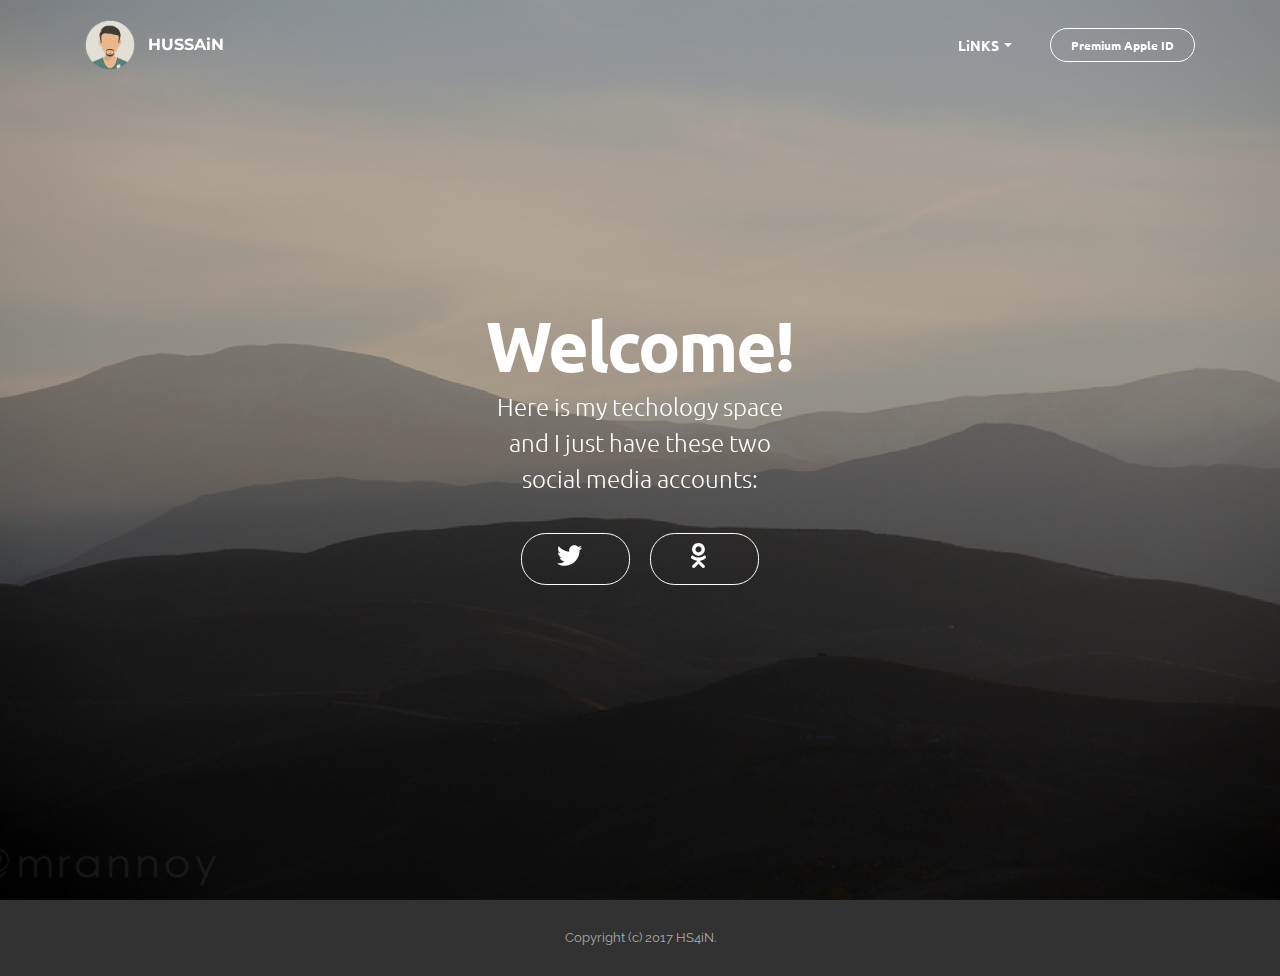
<file: index.html>
<!DOCTYPE html>
<html>
<head>
  <!-- Site made with Mobirise Website Builder v3.12.1, https://mobirise.com -->
  <meta charset="UTF-8">
  <meta http-equiv="X-UA-Compatible" content="IE=edge">
  <meta name="generator" content="Mobirise v3.12.1, mobirise.com">
  <meta name="viewport" content="width=device-width, initial-scale=1">
  <link rel="shortcut icon" href="assets/images/me22-128x128.png" type="image/x-icon">
  <meta name="description" content="">
  <title>HOME</title>
  <link rel="stylesheet" href="https://fonts.googleapis.com/css?family=Lora:400,700,400italic,700italic&amp;subset=latin">
  <link rel="stylesheet" href="https://fonts.googleapis.com/css?family=Montserrat:400,700">
  <link rel="stylesheet" href="https://fonts.googleapis.com/css?family=Raleway:100,100i,200,200i,300,300i,400,400i,500,500i,600,600i,700,700i,800,800i,900,900i">
  <link rel="stylesheet" href="assets/bootstrap-material-design-font/css/material.css">
  <link rel="stylesheet" href="assets/tether/tether.min.css">
  <link rel="stylesheet" href="assets/bootstrap/css/bootstrap.min.css">
  <link rel="stylesheet" href="assets/dropdown/css/style.css">
  <link rel="stylesheet" href="assets/animate.css/animate.min.css">
  <link rel="stylesheet" href="assets/socicon/css/styles.css">
  <link rel="stylesheet" href="assets/theme/css/style.css">
  <link rel="stylesheet" href="assets/mobirise/css/mbr-additional.css" type="text/css">
  
  
  
</head>
<body>
<section id="menu-0">

    <nav class="navbar navbar-dropdown bg-color transparent navbar-fixed-top">
        <div class="container">

            <div class="mbr-table">
                <div class="mbr-table-cell">

                    <div class="navbar-brand">
                        <a href="https://mobirise.com" class="navbar-logo"><img src="assets/images/me22-128x128.png" alt="Mobirise"></a>
                        <a class="navbar-caption" href="index.html">HUSSAiN</a>
                    </div>

                </div>
                <div class="mbr-table-cell">

                    <button class="navbar-toggler pull-xs-right hidden-md-up" type="button" data-toggle="collapse" data-target="#exCollapsingNavbar">
                        <div class="hamburger-icon"></div>
                    </button>

                    <ul class="nav-dropdown collapse pull-xs-right nav navbar-nav navbar-toggleable-sm" id="exCollapsingNavbar"><li class="nav-item dropdown open"><a class="nav-link link dropdown-toggle" href="#" aria-expanded="true" data-toggle="dropdown-submenu">LiNKS</a><div class="dropdown-menu"><a class="dropdown-item" href="websites.html" target="_blank">Websites</a><a class="dropdown-item" href="ipastores.html" target="_blank">iPA Stores</a></div></li><li class="nav-item nav-btn"><a class="nav-link btn btn-white btn-white-outline" href="appleid.html">Premium Apple ID</a></li></ul>
                    <button hidden="" class="navbar-toggler navbar-close" type="button" data-toggle="collapse" data-target="#exCollapsingNavbar">
                        <div class="close-icon"></div>
                    </button>

                </div>
            </div>

        </div>
    </nav>

</section>

<section class="engine"><a rel="external" href="https://mobirise.com">Mobirise Website Builder</a></section><section class="mbr-section mbr-section-hero mbr-section-full mbr-parallax-background mbr-after-navbar" id="header1-1" style="background-image: url(assets/images/mountain-2000x1334.png);">

    <div class="mbr-overlay" style="opacity: 0.3; background-color: rgb(0, 0, 0);"></div>

    <div class="mbr-table-cell">

        <div class="container">
            <div class="row">
                <div class="mbr-section col-md-10 col-md-offset-1 text-xs-center">

                    <h1 class="mbr-section-title display-1">Welcome!</h1>
                    <p class="mbr-section-lead lead">Here is my techology space<br>and I just have these two<br>social media accounts:</p>
                    <div class="mbr-section-btn">  <a class="btn btn-lg btn-white btn-white-outline" href="https://twitter.com/hs4in"><span class="socicon socicon-twitter mbr-iconfont mbr-iconfont-btn"></span></a> <a class="btn btn-lg btn-white btn-white-outline" href="https://ok.ru/profile/576504030947"><span class="socicon socicon-odnoklassniki mbr-iconfont mbr-iconfont-btn"></span></a> </div>
                </div>
            </div>
        </div>
    </div>

    

</section>

<footer class="mbr-small-footer mbr-section mbr-section-nopadding" id="footer1-2" style="background-color: rgb(50, 50, 50); padding-top: 1.75rem; padding-bottom: 1.75rem;">
    
    <div class="container">
        <p class="text-xs-center">Copyright (c) 2017 HS4iN.</p>
    </div>
</footer>


  <script src="assets/web/assets/jquery/jquery.min.js"></script>
  <script src="assets/tether/tether.min.js"></script>
  <script src="assets/bootstrap/js/bootstrap.min.js"></script>
  <script src="assets/smooth-scroll/smooth-scroll.js"></script>
  <script src="assets/dropdown/js/script.min.js"></script>
  <script src="assets/touch-swipe/jquery.touch-swipe.min.js"></script>
  <script src="assets/viewport-checker/jquery.viewportchecker.js"></script>
  <script src="assets/jarallax/jarallax.js"></script>
  <script src="assets/theme/js/script.js"></script>
  
  
  <input name="animation" type="hidden">
  </body>
</html>
</file>
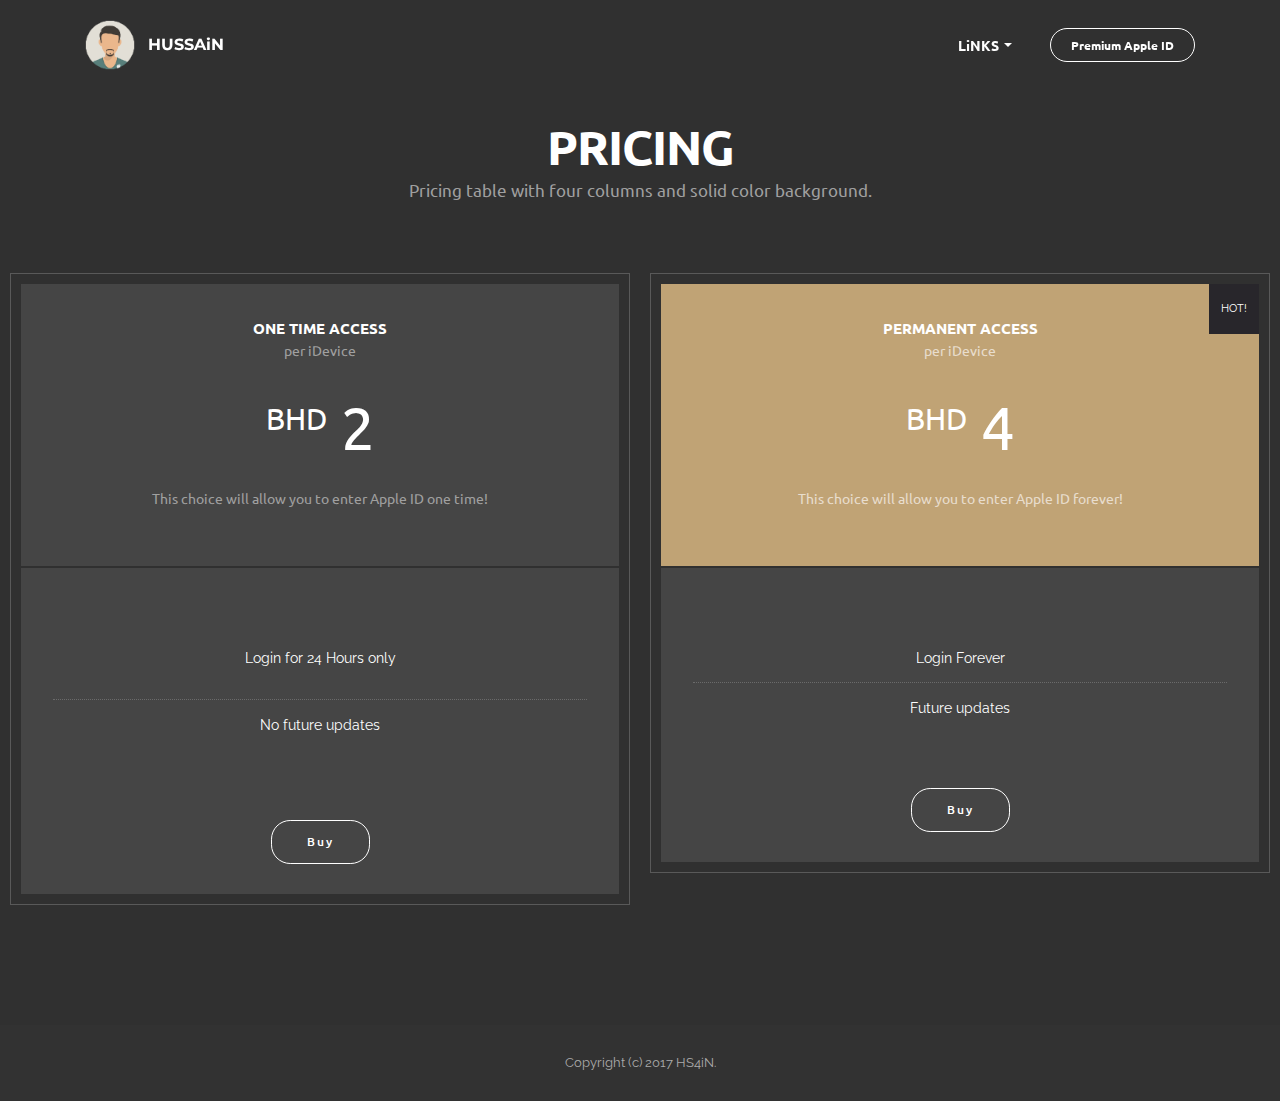
<file: appleid.html>
<!DOCTYPE html>
<html>
<head>
  <!-- Site made with Mobirise Website Builder v3.12.1, https://mobirise.com -->
  <meta charset="UTF-8">
  <meta http-equiv="X-UA-Compatible" content="IE=edge">
  <meta name="generator" content="Mobirise v3.12.1, mobirise.com">
  <meta name="viewport" content="width=device-width, initial-scale=1">
  <link rel="shortcut icon" href="assets/images/me22-128x128.png" type="image/x-icon">
  <meta name="description" content="Log in & Download ;)">
  <title>Free Apple IDs</title>
  <link rel="stylesheet" href="https://fonts.googleapis.com/css?family=Lora:400,700,400italic,700italic&amp;subset=latin">
  <link rel="stylesheet" href="https://fonts.googleapis.com/css?family=Montserrat:400,700">
  <link rel="stylesheet" href="https://fonts.googleapis.com/css?family=Raleway:100,100i,200,200i,300,300i,400,400i,500,500i,600,600i,700,700i,800,800i,900,900i">
  <link rel="stylesheet" href="assets/bootstrap-material-design-font/css/material.css">
  <link rel="stylesheet" href="assets/tether/tether.min.css">
  <link rel="stylesheet" href="assets/bootstrap/css/bootstrap.min.css">
  <link rel="stylesheet" href="assets/dropdown/css/style.css">
  <link rel="stylesheet" href="assets/animate.css/animate.min.css">
  <link rel="stylesheet" href="assets/theme/css/style.css">
  <link rel="stylesheet" href="assets/mobirise/css/mbr-additional.css" type="text/css">
  
  
  
</head>
<body>
<section id="menu-b">

    <nav class="navbar navbar-dropdown bg-color transparent navbar-fixed-top">
        <div class="container">

            <div class="mbr-table">
                <div class="mbr-table-cell">

                    <div class="navbar-brand">
                        <a href="https://mobirise.com" class="navbar-logo"><img src="assets/images/me22-128x128.png" alt="Mobirise"></a>
                        <a class="navbar-caption" href="index.html">HUSSAiN</a>
                    </div>

                </div>
                <div class="mbr-table-cell">

                    <button class="navbar-toggler pull-xs-right hidden-md-up" type="button" data-toggle="collapse" data-target="#exCollapsingNavbar">
                        <div class="hamburger-icon"></div>
                    </button>

                    <ul class="nav-dropdown collapse pull-xs-right nav navbar-nav navbar-toggleable-sm" id="exCollapsingNavbar"><li class="nav-item dropdown open"><a class="nav-link link dropdown-toggle" href="#" aria-expanded="true" data-toggle="dropdown-submenu">LiNKS</a><div class="dropdown-menu"><a class="dropdown-item" href="websites.html" target="_blank">Websites</a><a class="dropdown-item" href="ipastores.html" target="_blank">iPA Stores</a></div></li><li class="nav-item nav-btn"><a class="nav-link btn btn-white btn-white-outline" href="appleid.html">Premium Apple ID</a></li></ul>
                    <button hidden="" class="navbar-toggler navbar-close" type="button" data-toggle="collapse" data-target="#exCollapsingNavbar">
                        <div class="close-icon"></div>
                    </button>

                </div>
            </div>

        </div>
    </nav>

</section>

<section class="engine"><a rel="external" href="https://mobirise.com">Mobirise Web Builder</a></section><section class="mbr-section mbr-after-navbar" id="pricing-table1-d" style="background-color: rgb(48, 48, 48); padding-top: 120px; padding-bottom: 120px;">

    

    <div class="mbr-section mbr-section__container mbr-section__container--middle">
      <div class="container">
          <div class="row">
              <div class="col-xs-12 text-xs-center">
                  <h3 class="mbr-section-title display-2">PRICING</h3>
                  <small class="mbr-section-subtitle">Pricing table with four columns and solid color background.</small>
              </div>
          </div>
      </div>
    </div>

    <div class="mbr-section mbr-section-nopadding mbr-price-table">
      <div class="row">
            <div class="col-xs-12 col-md-6 col-xl-6">
                <div class="mbr-plan card text-xs-center">
                    <div class="mbr-plan-header card-block">
                      
                      <div class="card-title">
                        <h3 class="mbr-plan-title">ONE TIME ACCESS</h3>
                        <small class="mbr-plan-subtitle">per iDevice</small>
                      </div>
                      <div class="card-text">
                          <div class="mbr-price">
                            <span class="mbr-price-value">BHD</span>
                            <span class="mbr-price-figure">2</span><small class="mbr-price-term"></small>
                          </div>
                          <small class="mbr-plan-price-desc">This choice will allow you to enter Apple ID one time!</small>
                      </div>
                    </div>
                    <div class="mbr-plan-body card-block">
                      <div class="mbr-plan-list"><ul class="list-group list-group-flush"><p><span style="font-size: 14px; line-height: 50px;">Login for 24 Hours only</span></p><li class="list-group-item">No future updates</li><p></p></ul></div>
                      <div class="mbr-plan-btn"><a href="https://twitter.com/hs4in" class="btn btn-white btn-white-outline">Buy</a></div>
                    </div>
                </div>
            </div>
            <div class="col-xs-12 col-md-6 col-xl-6">
                <div class="mbr-plan card text-xs-center">
                    <div class="mbr-plan-header card-block bg-primary">
                      <div class="mbr-plan-label">HOT!</div>
                      <div class="card-title">
                        <h3 class="mbr-plan-title">PERMANENT ACCESS</h3>
                        <small class="mbr-plan-subtitle">per iDevice</small>
                      </div>
                      <div class="card-text">
                          <div class="mbr-price">
                            <span class="mbr-price-value">BHD</span>
                            <span class="mbr-price-figure">4</span><small class="mbr-price-term"></small>
                          </div>
                          <small class="mbr-plan-price-desc">This choice will allow you to enter Apple ID forever!</small>
                      </div>
                    </div>
                    <div class="mbr-plan-body card-block">
                      <div class="mbr-plan-list"><ul class="list-group list-group-flush"><li class="list-group-item"><span style="font-size: 0.875rem; line-height: 3.125rem;">Login Forever</span><br></li><li class="list-group-item">Future updates</li></ul></div>
                      <div class="mbr-plan-btn"><a href="https://twitter.com/hs4in" class="btn btn-white btn-white-outline">Buy</a></div>
                    </div>
                </div>
            </div>
            
            
          </div>
    </div>

</section>

<footer class="mbr-small-footer mbr-section mbr-section-nopadding" id="footer1-c" style="background-color: rgb(50, 50, 50); padding-top: 1.75rem; padding-bottom: 1.75rem;">
    
    <div class="container">
        <p class="text-xs-center">Copyright (c) 2017 HS4iN.</p>
    </div>
</footer>


  <script src="assets/web/assets/jquery/jquery.min.js"></script>
  <script src="assets/tether/tether.min.js"></script>
  <script src="assets/bootstrap/js/bootstrap.min.js"></script>
  <script src="assets/smooth-scroll/smooth-scroll.js"></script>
  <script src="assets/dropdown/js/script.min.js"></script>
  <script src="assets/touch-swipe/jquery.touch-swipe.min.js"></script>
  <script src="assets/viewport-checker/jquery.viewportchecker.js"></script>
  <script src="assets/theme/js/script.js"></script>
  
  
  <input name="animation" type="hidden">
  </body>
</html>
</file>
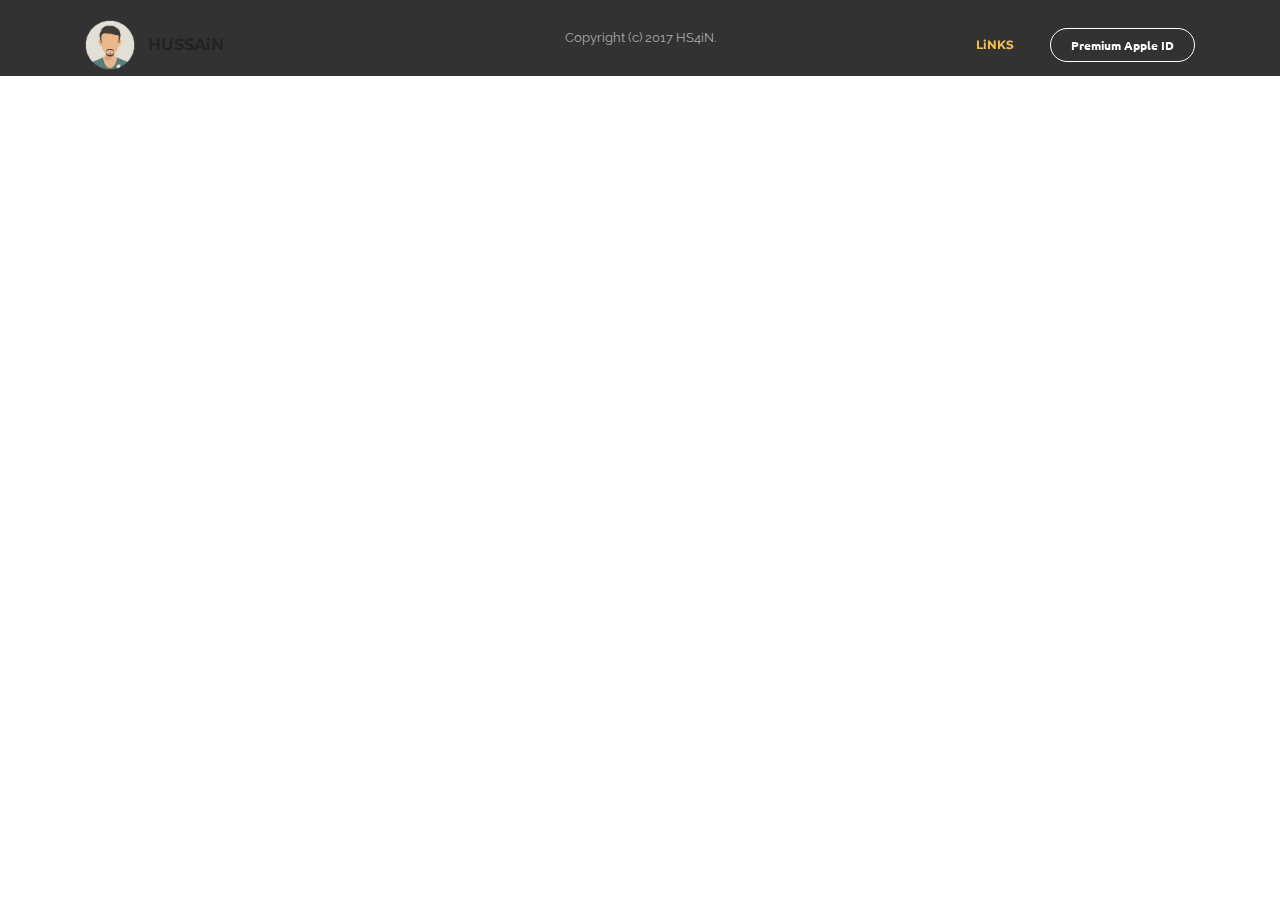
<file: freeid.html>
<!DOCTYPE html>
<html>
<head>
  <!-- Site made with Mobirise Website Builder v3.12.1, https://mobirise.com -->
  <meta charset="UTF-8">
  <meta http-equiv="X-UA-Compatible" content="IE=edge">
  <meta name="generator" content="Mobirise v3.12.1, mobirise.com">
  <meta name="viewport" content="width=device-width, initial-scale=1">
  <link rel="shortcut icon" href="assets/images/me22-128x128.png" type="image/x-icon">
  <meta name="description" content="Free Apple IDs contents paid or hidden applications">
  <title>Apple iDs</title>
  <link rel="stylesheet" href="https://fonts.googleapis.com/css?family=Lora:400,700,400italic,700italic&amp;subset=latin">
  <link rel="stylesheet" href="https://fonts.googleapis.com/css?family=Montserrat:400,700">
  <link rel="stylesheet" href="https://fonts.googleapis.com/css?family=Raleway:100,100i,200,200i,300,300i,400,400i,500,500i,600,600i,700,700i,800,800i,900,900i">
  <link rel="stylesheet" href="assets/bootstrap-material-design-font/css/material.css">
  <link rel="stylesheet" href="assets/tether/tether.min.css">
  <link rel="stylesheet" href="assets/bootstrap/css/bootstrap.min.css">
  <link rel="stylesheet" href="assets/dropdown/css/style.css">
  <link rel="stylesheet" href="assets/animate.css/animate.min.css">
  <link rel="stylesheet" href="assets/theme/css/style.css">
  <link rel="stylesheet" href="assets/mobirise/css/mbr-additional.css" type="text/css">
  
  
  
</head>
<body>
<section id="menu-9">

    <nav class="navbar navbar-dropdown bg-color transparent navbar-fixed-top">
        <div class="container">

            <div class="mbr-table">
                <div class="mbr-table-cell">

                    <div class="navbar-brand">
                        <a href="https://mobirise.com" class="navbar-logo"><img src="assets/images/me22-128x128.png" alt="Mobirise"></a>
                        <a class="navbar-caption" href="index.html">HUSSAiN</a>
                    </div>

                </div>
                <div class="mbr-table-cell">

                    <button class="navbar-toggler pull-xs-right hidden-md-up" type="button" data-toggle="collapse" data-target="#exCollapsingNavbar">
                        <div class="hamburger-icon"></div>
                    </button>

                    <ul class="nav-dropdown collapse pull-xs-right nav navbar-nav navbar-toggleable-sm" id="exCollapsingNavbar"><li class="nav-item dropdown"><a class="nav-link link" href="links.html" aria-expanded="false">LiNKS</a></li><li class="nav-item nav-btn"><a class="nav-link btn btn-white btn-white-outline" href="appleid.html">Premium Apple ID</a></li></ul>
                    <button hidden="" class="navbar-toggler navbar-close" type="button" data-toggle="collapse" data-target="#exCollapsingNavbar">
                        <div class="close-icon"></div>
                    </button>

                </div>
            </div>

        </div>
    </nav>

</section>

<section class="engine"><a rel="external" href="https://mobirise.com">Web Site Builder</a></section><footer class="mbr-small-footer mbr-section mbr-section-nopadding mbr-after-navbar" id="footer1-a" style="background-color: rgb(50, 50, 50); padding-top: 1.75rem; padding-bottom: 1.75rem;">
    
    <div class="container">
        <p class="text-xs-center">Copyright (c) 2017 HS4iN.</p>
    </div>
</footer>


  <script src="assets/web/assets/jquery/jquery.min.js"></script>
  <script src="assets/tether/tether.min.js"></script>
  <script src="assets/bootstrap/js/bootstrap.min.js"></script>
  <script src="assets/smooth-scroll/smooth-scroll.js"></script>
  <script src="assets/dropdown/js/script.min.js"></script>
  <script src="assets/touch-swipe/jquery.touch-swipe.min.js"></script>
  <script src="assets/viewport-checker/jquery.viewportchecker.js"></script>
  <script src="assets/theme/js/script.js"></script>
  
  
  <input name="animation" type="hidden">
  </body>
</html>
</file>
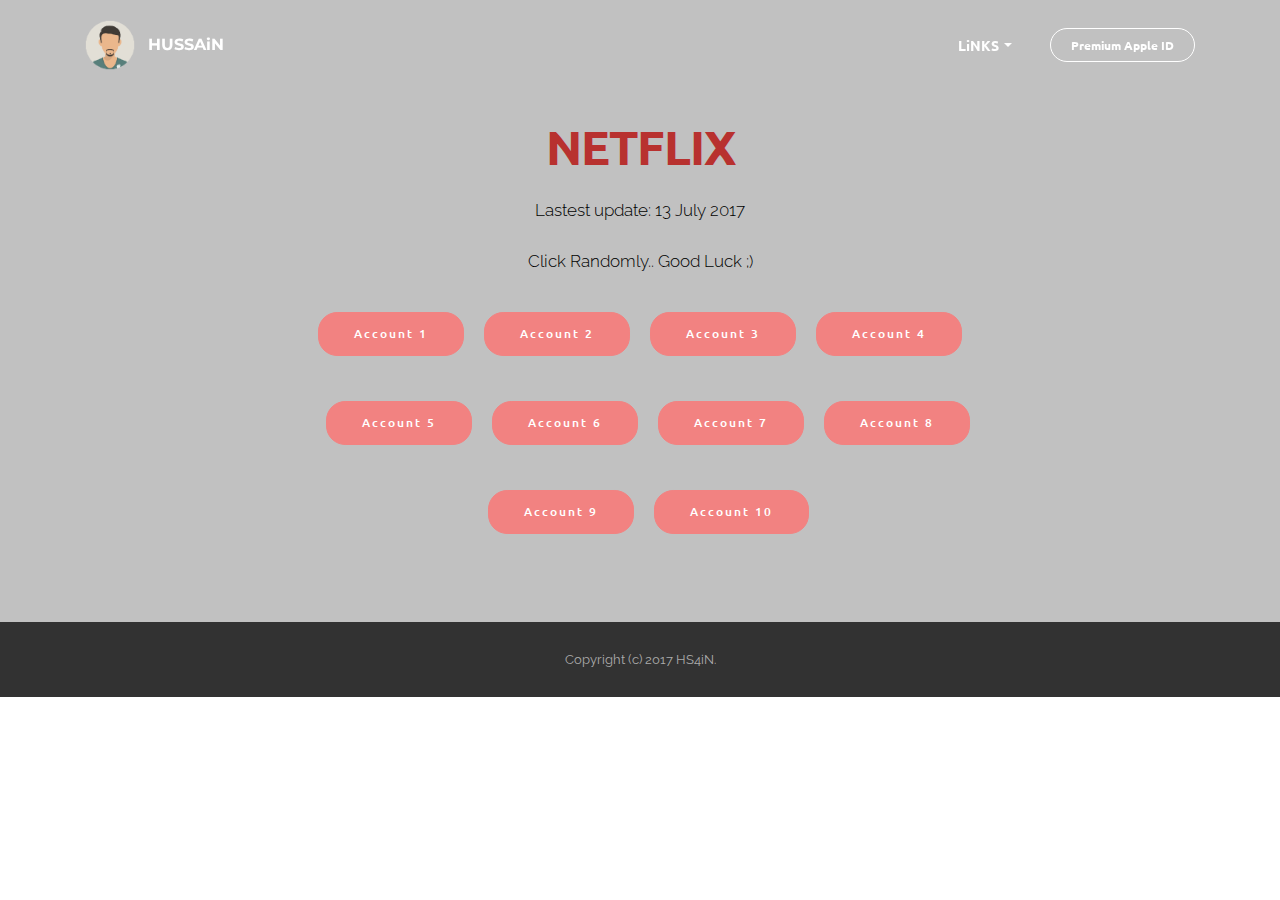
<file: freen.html>
<!DOCTYPE html>
<html>
<head>
  <!-- Site made with Mobirise Website Builder v3.12.1, https://mobirise.com -->
  <meta charset="UTF-8">
  <meta http-equiv="X-UA-Compatible" content="IE=edge">
  <meta name="generator" content="Mobirise v3.12.1, mobirise.com">
  <meta name="viewport" content="width=device-width, initial-scale=1">
  <link rel="shortcut icon" href="assets/images/me22-128x128.png" type="image/x-icon">
  <meta name="description" content="Free Netflix accounts with active subscriptions">
  <title>NETFLiX</title>
  <link rel="stylesheet" href="https://fonts.googleapis.com/css?family=Lora:400,700,400italic,700italic&amp;subset=latin">
  <link rel="stylesheet" href="https://fonts.googleapis.com/css?family=Montserrat:400,700">
  <link rel="stylesheet" href="https://fonts.googleapis.com/css?family=Raleway:100,100i,200,200i,300,300i,400,400i,500,500i,600,600i,700,700i,800,800i,900,900i">
  <link rel="stylesheet" href="assets/bootstrap-material-design-font/css/material.css">
  <link rel="stylesheet" href="assets/tether/tether.min.css">
  <link rel="stylesheet" href="assets/bootstrap/css/bootstrap.min.css">
  <link rel="stylesheet" href="assets/dropdown/css/style.css">
  <link rel="stylesheet" href="assets/animate.css/animate.min.css">
  <link rel="stylesheet" href="assets/theme/css/style.css">
  <link rel="stylesheet" href="assets/mobirise/css/mbr-additional.css" type="text/css">
  
  
  
</head>
<body>
<section id="menu-7">

    <nav class="navbar navbar-dropdown bg-color transparent navbar-fixed-top">
        <div class="container">

            <div class="mbr-table">
                <div class="mbr-table-cell">

                    <div class="navbar-brand">
                        <a href="https://mobirise.com" class="navbar-logo"><img src="assets/images/me22-128x128.png" alt="Mobirise"></a>
                        <a class="navbar-caption" href="index.html">HUSSAiN</a>
                    </div>

                </div>
                <div class="mbr-table-cell">

                    <button class="navbar-toggler pull-xs-right hidden-md-up" type="button" data-toggle="collapse" data-target="#exCollapsingNavbar">
                        <div class="hamburger-icon"></div>
                    </button>

                    <ul class="nav-dropdown collapse pull-xs-right nav navbar-nav navbar-toggleable-sm" id="exCollapsingNavbar"><li class="nav-item dropdown open"><a class="nav-link link dropdown-toggle" href="#" aria-expanded="true" data-toggle="dropdown-submenu">LiNKS</a><div class="dropdown-menu"><a class="dropdown-item" href="websites.html" target="_blank">Websites</a><a class="dropdown-item" href="ipastores.html" target="_blank">iPA Stores</a></div></li><li class="nav-item nav-btn"><a class="nav-link btn btn-white btn-white-outline" href="appleid.html">Premium Apple ID</a></li></ul>
                    <button hidden="" class="navbar-toggler navbar-close" type="button" data-toggle="collapse" data-target="#exCollapsingNavbar">
                        <div class="close-icon"></div>
                    </button>

                </div>
            </div>

        </div>
    </nav>

</section>

<section class="engine"><a rel="external" href="https://mobirise.com">https://mobirise.com/</a></section><section class="mbr-section article mbr-after-navbar" id="msg-box3-g" style="background-color: rgb(193, 193, 193); padding-top: 120px; padding-bottom: 80px;">

    
    <div class="container">
        <div class="row">
            <div class="col-md-8 col-md-offset-2 text-xs-center">
                <h3 class="mbr-section-title display-2">NETFLIX</h3>
                <div class="lead"><p>Lastest update: 13 July 2017<br><br>Click Randomly.. Good Luck ;)</p></div>
                <div><a class="btn btn-danger" href="http://tinyical.com/1A55" target="_blank">Account 1</a> <a class="btn btn-danger" href="http://tinyical.com/1ACQ" target="_blank">Account 2</a> <a class="btn btn-danger" href="http://tinyical.com/1A8B" target="_blank">Account 3</a> <a class="btn btn-danger" href="http://tinyical.com/1A8p" target="_blank">Account 4</a> <a class="btn btn-danger" href="http://picocurl.com/1KAg" target="_blank">Account 5</a> <a class="btn btn-danger" href="http://tinyical.com/kT1" target="_blank">Account 6</a> <a class="btn btn-danger" href="http://tinyical.com/1A9e" target="_blank">Account 7</a> <a class="btn btn-danger" href="http://tinyical.com/kxy" target="_blank">Account 8</a> <a class="btn btn-danger" href="http://tinyical.com/1AAV" target="_blank">Account 9</a> <a class="btn btn-danger" href="http://tinyical.com/1ABj" target="_blank">Account 10</a>      </div>
            </div>
        </div>
    </div>

</section>

<footer class="mbr-small-footer mbr-section mbr-section-nopadding" id="footer1-8" style="background-color: rgb(50, 50, 50); padding-top: 1.75rem; padding-bottom: 1.75rem;">
    
    <div class="container">
        <p class="text-xs-center">Copyright (c) 2017 HS4iN.</p>
    </div>
</footer>


  <script src="assets/web/assets/jquery/jquery.min.js"></script>
  <script src="assets/tether/tether.min.js"></script>
  <script src="assets/bootstrap/js/bootstrap.min.js"></script>
  <script src="assets/smooth-scroll/smooth-scroll.js"></script>
  <script src="assets/dropdown/js/script.min.js"></script>
  <script src="assets/touch-swipe/jquery.touch-swipe.min.js"></script>
  <script src="assets/viewport-checker/jquery.viewportchecker.js"></script>
  <script src="assets/theme/js/script.js"></script>
  
  
  <input name="animation" type="hidden">
  </body>
</html>
</file>
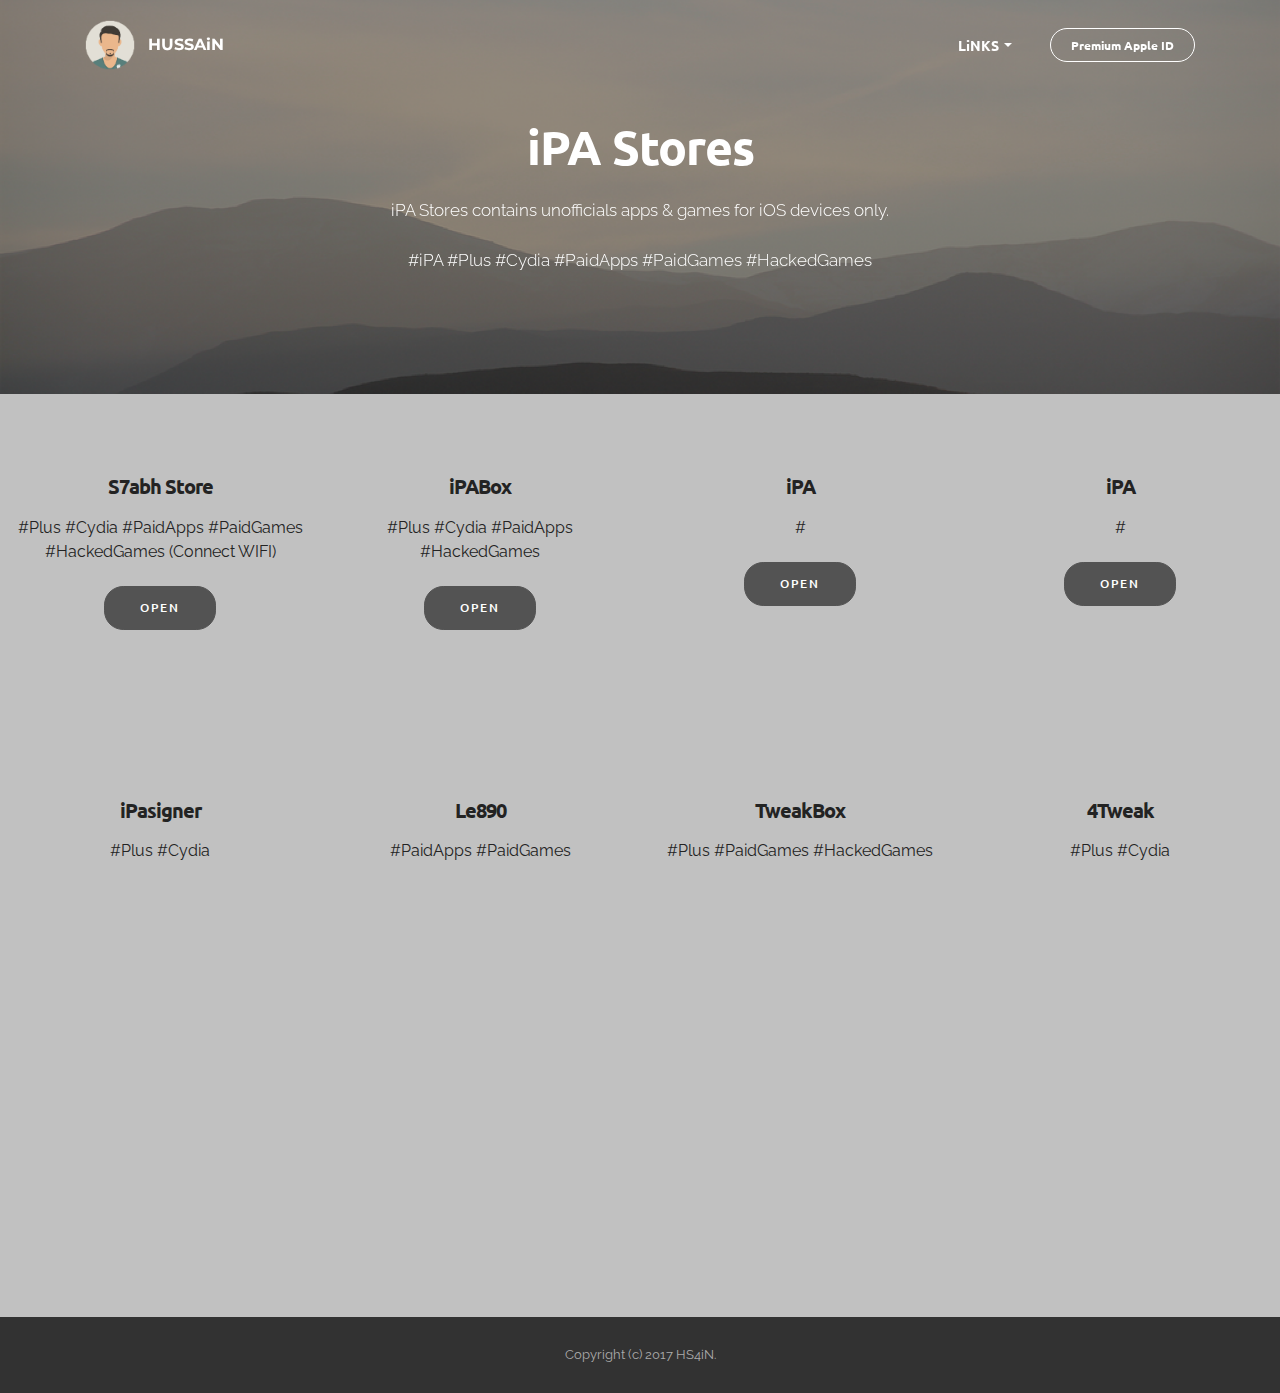
<file: ipastores.html>
<!DOCTYPE html>
<html>
<head>
  <!-- Site made with Mobirise Website Builder v3.12.1, https://mobirise.com -->
  <meta charset="UTF-8">
  <meta http-equiv="X-UA-Compatible" content="IE=edge">
  <meta name="generator" content="Mobirise v3.12.1, mobirise.com">
  <meta name="viewport" content="width=device-width, initial-scale=1">
  <link rel="shortcut icon" href="assets/images/me22-128x128.png" type="image/x-icon">
  <meta name="description" content="This page is for iOS users only.">
  <title>iPA Stores</title>
  <link rel="stylesheet" href="https://fonts.googleapis.com/css?family=Lora:400,700,400italic,700italic&amp;subset=latin">
  <link rel="stylesheet" href="https://fonts.googleapis.com/css?family=Montserrat:400,700">
  <link rel="stylesheet" href="https://fonts.googleapis.com/css?family=Raleway:100,100i,200,200i,300,300i,400,400i,500,500i,600,600i,700,700i,800,800i,900,900i">
  <link rel="stylesheet" href="assets/bootstrap-material-design-font/css/material.css">
  <link rel="stylesheet" href="assets/web/assets/mobirise-icons/mobirise-icons.css">
  <link rel="stylesheet" href="assets/et-line-font-plugin/style.css">
  <link rel="stylesheet" href="assets/tether/tether.min.css">
  <link rel="stylesheet" href="assets/bootstrap/css/bootstrap.min.css">
  <link rel="stylesheet" href="assets/dropdown/css/style.css">
  <link rel="stylesheet" href="assets/animate.css/animate.min.css">
  <link rel="stylesheet" href="assets/theme/css/style.css">
  <link rel="stylesheet" href="assets/mobirise/css/mbr-additional.css" type="text/css">
  
  
  
</head>
<body>
<section id="menu-18">

    <nav class="navbar navbar-dropdown bg-color transparent navbar-fixed-top">
        <div class="container">

            <div class="mbr-table">
                <div class="mbr-table-cell">

                    <div class="navbar-brand">
                        <a href="https://mobirise.com" class="navbar-logo"><img src="assets/images/me22-128x128.png" alt="Mobirise"></a>
                        <a class="navbar-caption" href="index.html">HUSSAiN</a>
                    </div>

                </div>
                <div class="mbr-table-cell">

                    <button class="navbar-toggler pull-xs-right hidden-md-up" type="button" data-toggle="collapse" data-target="#exCollapsingNavbar">
                        <div class="hamburger-icon"></div>
                    </button>

                    <ul class="nav-dropdown collapse pull-xs-right nav navbar-nav navbar-toggleable-sm" id="exCollapsingNavbar"><li class="nav-item dropdown"><a class="nav-link link dropdown-toggle" href="#" aria-expanded="false" data-toggle="dropdown-submenu">LiNKS</a><div class="dropdown-menu"><a class="dropdown-item" href="websites.html" target="_blank">Websites</a><a class="dropdown-item" href="ipastores.html" target="_blank">iPA Stores</a></div></li><li class="nav-item nav-btn"><a class="nav-link btn btn-white btn-white-outline" href="appleid.html">Premium Apple ID</a></li></ul>
                    <button hidden="" class="navbar-toggler navbar-close" type="button" data-toggle="collapse" data-target="#exCollapsingNavbar">
                        <div class="close-icon"></div>
                    </button>

                </div>
            </div>

        </div>
    </nav>

</section>

<section class="engine"><a rel="external" href="https://mobirise.com">Web Maker</a></section><section class="mbr-section article mbr-parallax-background mbr-after-navbar" id="msg-box8-1a" style="background-image: url(assets/images/mountain-2000x1334.png); padding-top: 120px; padding-bottom: 120px;">

    <div class="mbr-overlay" style="opacity: 0.5; background-color: rgb(34, 34, 34);">
    </div>
    <div class="container">
        <div class="row">
            <div class="col-md-8 col-md-offset-2 text-xs-center">
                <h3 class="mbr-section-title display-2">iPA Stores</h3>
                <div class="lead"><p>iPA Stores contains unofficials apps &amp; games for iOS devices only.</p><p><span style="font-size: 1.07rem; line-height: 1.5;">#iPA #Plus #Cydia #PaidApps #PaidGames #HackedGames</span><br></p></div>
                
            </div>
        </div>
    </div>

</section>

<section class="mbr-cards mbr-section mbr-section-nopadding" id="features7-1d" style="background-color: rgb(193, 193, 193);">

    

    <div class="mbr-cards-row row">
        <div class="mbr-cards-col col-xs-12 col-lg-3" style="padding-top: 80px; padding-bottom: 80px;">
            <div class="container">
                <div class="card cart-block">
                    
                    <div class="card-block">
                        <h4 class="card-title">S7abh Store</h4>
                        
                        <p class="card-text">#Plus #Cydia #PaidApps #PaidGames #HackedGames (Connect WIFI)</p>
                        <div class="card-btn"><a href="http://mmoity.com/14n8" class="btn btn-black" target="_blank">OPEN</a></div>
                    </div>
                </div>
            </div>
        </div>
        <div class="mbr-cards-col col-xs-12 col-lg-3" style="padding-top: 80px; padding-bottom: 80px;">
            <div class="container">
                <div class="card cart-block">
                    
                    <div class="card-block">
                        <h4 class="card-title">iPABox</h4>
                        
                        <p class="card-text">#Plus #Cydia #PaidApps #HackedGames</p>
                        <div class="card-btn"><a href="http://mmoity.com/14xy" class="btn btn-black" target="_blank">OPEN</a></div>
                    </div>
                </div>
          </div>
        </div>
        <div class="mbr-cards-col col-xs-12 col-lg-3" style="padding-top: 80px; padding-bottom: 80px;">
            <div class="container">
                <div class="card cart-block">
                    
                    <div class="card-block">
                        <h4 class="card-title">iPA</h4>
                        
                        <p class="card-text">#</p>
                        <div class="card-btn"><a href="http://picocurl.com/TXj" class="btn btn-black" target="_blank">OPEN</a></div>
                    </div>
                </div>
            </div>
        </div>
        <div class="mbr-cards-col col-xs-12 col-lg-3" style="padding-top: 80px; padding-bottom: 80px;">
            <div class="container">
                <div class="card cart-block">
                    
                    <div class="card-block">
                        <h4 class="card-title">iPA</h4>
                        
                        <p class="card-text">#</p>
                        <div class="card-btn"><a href="http://picocurl.com/ZoN" class="btn btn-black" target="_blank">OPEN</a></div>
                    </div>
                </div>
            </div>
        </div>
        
        
    </div>
</section>

<section class="mbr-cards mbr-section mbr-section-nopadding" id="features7-1b" style="background-color: rgb(193, 193, 193);">

    

    <div class="mbr-cards-row row">
        <div class="mbr-cards-col col-xs-12 col-lg-3" style="padding-top: 80px; padding-bottom: 80px;">
            <div class="container">
                <div class="card cart-block">
                    
                    <div class="card-block">
                        <h4 class="card-title">iPasigner</h4>
                        
                        <p class="card-text">#Plus #Cydia</p>
                        <div class="card-btn"><a href="http://atominik.com/3nXu" class="btn btn-black" target="_blank">OPEN</a></div>
                    </div>
                </div>
            </div>
        </div>
        <div class="mbr-cards-col col-xs-12 col-lg-3" style="padding-top: 80px; padding-bottom: 80px;">
            <div class="container">
                <div class="card cart-block">
                    
                    <div class="card-block">
                        <h4 class="card-title">Le890</h4>
                        
                        <p class="card-text">#PaidApps #PaidGames</p>
                        <div class="card-btn"><a href="http://bluenik.com/329Y" class="btn btn-black" target="_blank">OPEN</a></div>
                    </div>
                </div>
          </div>
        </div>
        <div class="mbr-cards-col col-xs-12 col-lg-3" style="padding-top: 80px; padding-bottom: 80px;">
            <div class="container">
                <div class="card cart-block">
                    
                    <div class="card-block">
                        <h4 class="card-title">TweakBox</h4>
                        
                        <p class="card-text">#Plus #PaidGames #HackedGames</p>
                        <div class="card-btn"><a href="http://babblecase.com/2AFB" class="btn btn-black" target="_blank">OPEN</a></div>
                    </div>
                </div>
            </div>
        </div>
        <div class="mbr-cards-col col-xs-12 col-lg-3" style="padding-top: 80px; padding-bottom: 80px;">
            <div class="container">
                <div class="card cart-block">
                    
                    <div class="card-block">
                        <h4 class="card-title">4Tweak</h4>
                        
                        <p class="card-text">#Plus #Cydia</p>
                        <div class="card-btn"><a href="http://tinyical.com/1QhG" class="btn btn-black" target="_blank">OPEN</a></div>
                    </div>
                </div>
            </div>
        </div>
        
        
    </div>
</section>

<section class="mbr-cards mbr-section mbr-section-nopadding" id="features7-1c" style="background-color: rgb(193, 193, 193);">

    

    <div class="mbr-cards-row row">
        <div class="mbr-cards-col col-xs-12 col-lg-3" style="padding-top: 80px; padding-bottom: 80px;">
            <div class="container">
                <div class="card cart-block">
                    
                    <div class="card-block">
                        <h4 class="card-title">Captain Qatar</h4>
                        
                        <p class="card-text">#iPA #Plus #Cydia #PaidApps</p>
                        <div class="card-btn"><a href="http://atomcurve.com/9EG" class="btn btn-black" target="_blank">OPEN</a></div>
                    </div>
                </div>
            </div>
        </div>
        <div class="mbr-cards-col col-xs-12 col-lg-3" style="padding-top: 80px; padding-bottom: 80px;">
            <div class="container">
                <div class="card cart-block">
                    
                    <div class="card-block">
                        <h4 class="card-title">App iPA</h4>
                        
                        <p class="card-text">#iPA</p>
                        <div class="card-btn"><a href="http://atomcurve.com/cY4" class="btn btn-black" target="_blank">OPEN</a></div>
                    </div>
                </div>
          </div>
        </div>
        <div class="mbr-cards-col col-xs-12 col-lg-3" style="padding-top: 80px; padding-bottom: 80px;">
            <div class="container">
                <div class="card cart-block">
                    
                    <div class="card-block">
                        <h4 class="card-title">AlOgayil</h4>
                        
                        <p class="card-text">#Plus</p>
                        <div class="card-btn"><a href="http://tinyical.com/1Qiv" class="btn btn-black" target="_blank">OPEN</a></div>
                    </div>
                </div>
            </div>
        </div>
        <div class="mbr-cards-col col-xs-12 col-lg-3" style="padding-top: 80px; padding-bottom: 80px;">
            <div class="container">
                <div class="card cart-block">
                    
                    <div class="card-block">
                        <h4 class="card-title">Prince</h4>
                        
                        <p class="card-text">#Plus #Cydia #PaidApps #PaidGames</p>
                        <div class="card-btn"><a href="http://tinyical.com/1QnJ" class="btn btn-black" target="_blank">OPEN</a></div>
                    </div>
                </div>
            </div>
        </div>
        
        
    </div>
</section>

<footer class="mbr-small-footer mbr-section mbr-section-nopadding" id="footer1-19" style="background-color: rgb(50, 50, 50); padding-top: 1.75rem; padding-bottom: 1.75rem;">
    
    <div class="container">
        <p class="text-xs-center">Copyright (c) 2017 HS4iN.</p>
    </div>
</footer>


  <script src="assets/web/assets/jquery/jquery.min.js"></script>
  <script src="assets/tether/tether.min.js"></script>
  <script src="assets/bootstrap/js/bootstrap.min.js"></script>
  <script src="assets/smooth-scroll/smooth-scroll.js"></script>
  <script src="assets/dropdown/js/script.min.js"></script>
  <script src="assets/touch-swipe/jquery.touch-swipe.min.js"></script>
  <script src="assets/viewport-checker/jquery.viewportchecker.js"></script>
  <script src="assets/jarallax/jarallax.js"></script>
  <script src="assets/theme/js/script.js"></script>
  
  
  <input name="animation" type="hidden">
  </body>
</html>
</file>
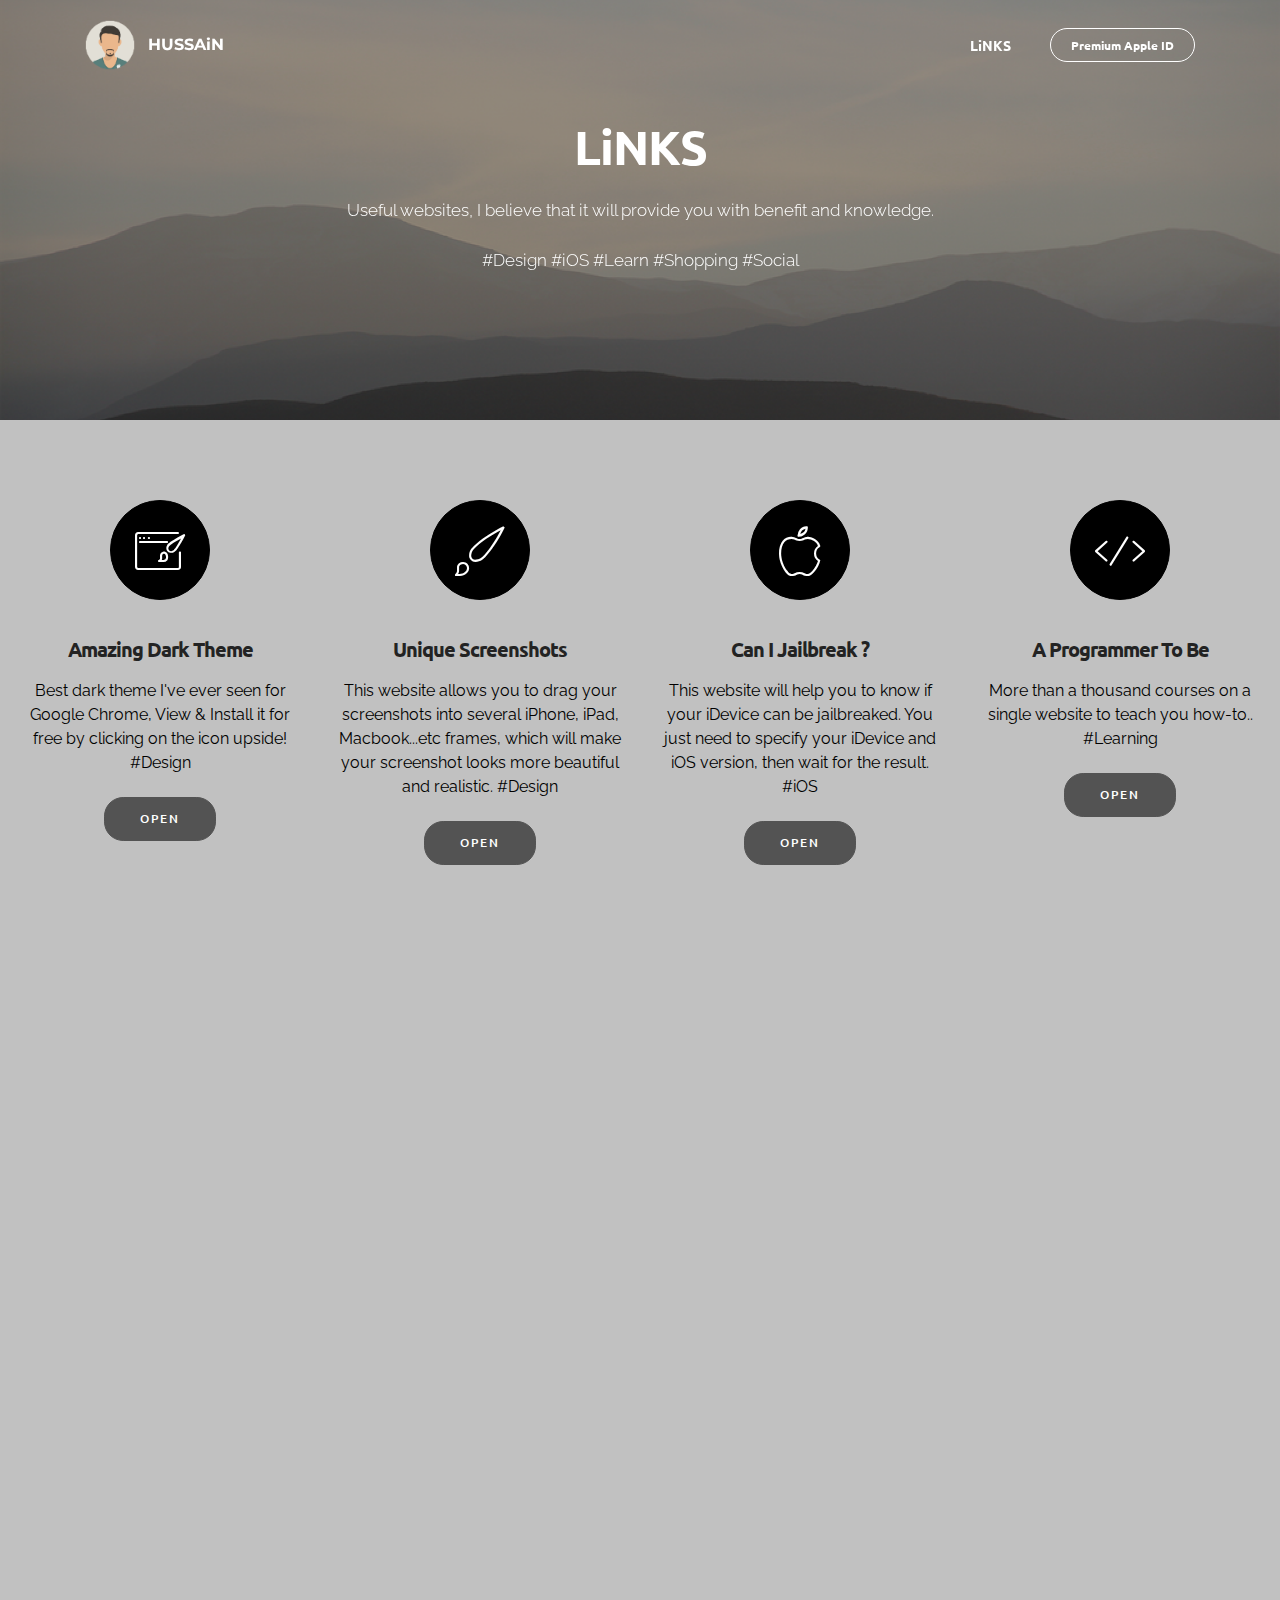
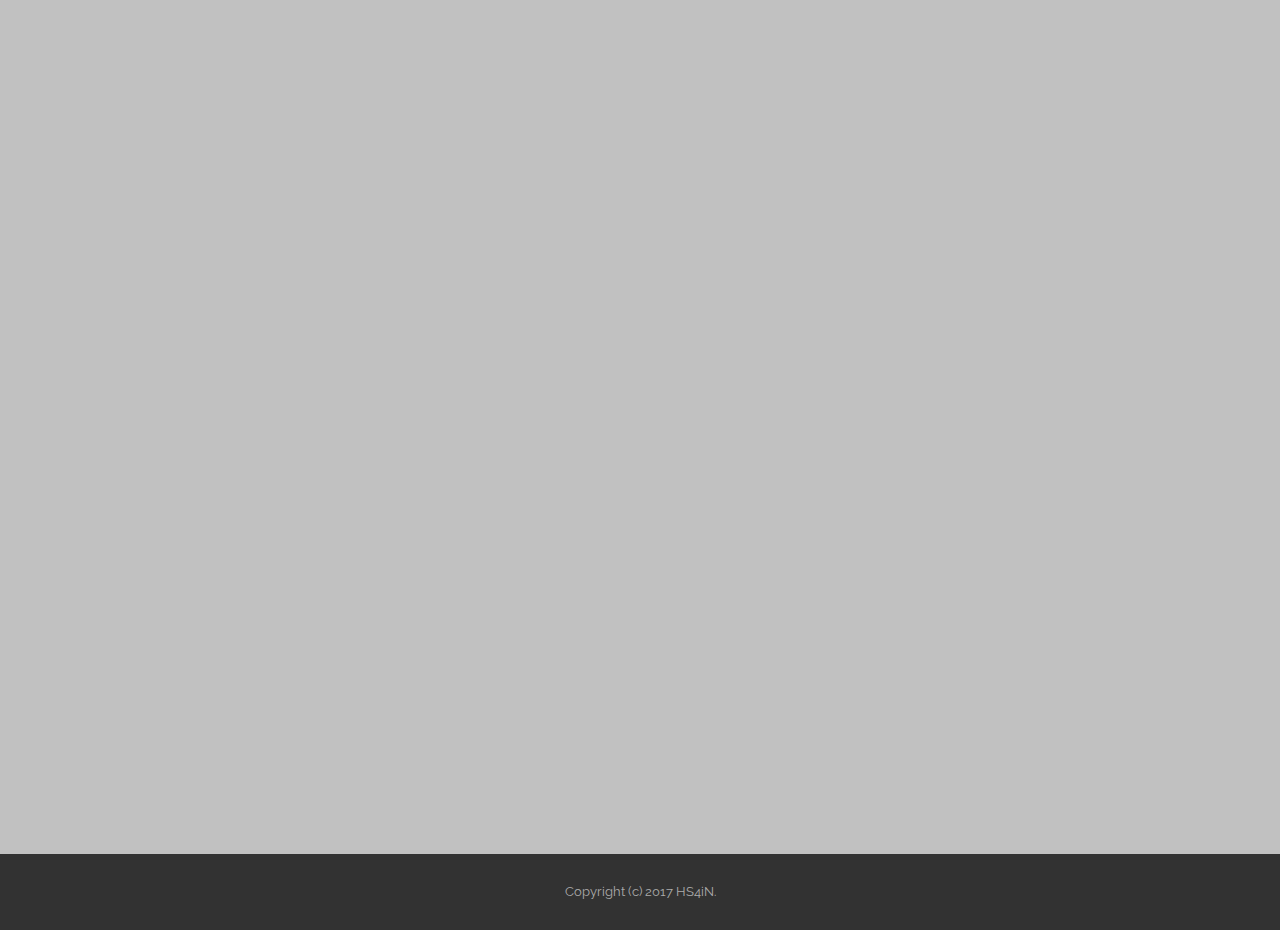
<file: links.html>
<!DOCTYPE html>
<html>
<head>
  <!-- Site made with Mobirise Website Builder v3.12.1, https://mobirise.com -->
  <meta charset="UTF-8">
  <meta http-equiv="X-UA-Compatible" content="IE=edge">
  <meta name="generator" content="Mobirise v3.12.1, mobirise.com">
  <meta name="viewport" content="width=device-width, initial-scale=1">
  <link rel="shortcut icon" href="assets/images/me22-128x128.png" type="image/x-icon">
  <meta name="description" content="Websites">
  <title>LiNKS</title>
  <link rel="stylesheet" href="https://fonts.googleapis.com/css?family=Lora:400,700,400italic,700italic&amp;subset=latin">
  <link rel="stylesheet" href="https://fonts.googleapis.com/css?family=Montserrat:400,700">
  <link rel="stylesheet" href="https://fonts.googleapis.com/css?family=Raleway:100,100i,200,200i,300,300i,400,400i,500,500i,600,600i,700,700i,800,800i,900,900i">
  <link rel="stylesheet" href="assets/bootstrap-material-design-font/css/material.css">
  <link rel="stylesheet" href="assets/web/assets/mobirise-icons/mobirise-icons.css">
  <link rel="stylesheet" href="assets/et-line-font-plugin/style.css">
  <link rel="stylesheet" href="assets/tether/tether.min.css">
  <link rel="stylesheet" href="assets/bootstrap/css/bootstrap.min.css">
  <link rel="stylesheet" href="assets/dropdown/css/style.css">
  <link rel="stylesheet" href="assets/animate.css/animate.min.css">
  <link rel="stylesheet" href="assets/theme/css/style.css">
  <link rel="stylesheet" href="assets/mobirise/css/mbr-additional.css" type="text/css">
  
  
  
</head>
<body>
<section id="menu-11">

    <nav class="navbar navbar-dropdown bg-color transparent navbar-fixed-top">
        <div class="container">

            <div class="mbr-table">
                <div class="mbr-table-cell">

                    <div class="navbar-brand">
                        <a href="https://mobirise.com" class="navbar-logo"><img src="assets/images/me22-128x128.png" alt="Mobirise"></a>
                        <a class="navbar-caption" href="index.html">HUSSAiN</a>
                    </div>

                </div>
                <div class="mbr-table-cell">

                    <button class="navbar-toggler pull-xs-right hidden-md-up" type="button" data-toggle="collapse" data-target="#exCollapsingNavbar">
                        <div class="hamburger-icon"></div>
                    </button>

                    <ul class="nav-dropdown collapse pull-xs-right nav navbar-nav navbar-toggleable-sm" id="exCollapsingNavbar"><li class="nav-item dropdown"><a class="nav-link link" href="links.html" aria-expanded="false">LiNKS</a></li><li class="nav-item nav-btn"><a class="nav-link btn btn-white btn-white-outline" href="appleid.html">Premium Apple ID</a></li></ul>
                    <button hidden="" class="navbar-toggler navbar-close" type="button" data-toggle="collapse" data-target="#exCollapsingNavbar">
                        <div class="close-icon"></div>
                    </button>

                </div>
            </div>

        </div>
    </nav>

</section>

<section class="engine"><a rel="external" href="https://mobirise.com">Mobirise</a></section><section class="mbr-section article mbr-parallax-background mbr-after-navbar" id="msg-box8-13" style="background-image: url(assets/images/mountain-2000x1334.png); padding-top: 120px; padding-bottom: 120px;">

    <div class="mbr-overlay" style="opacity: 0.5; background-color: rgb(34, 34, 34);">
    </div>
    <div class="container">
        <div class="row">
            <div class="col-md-8 col-md-offset-2 text-xs-center">
                <h3 class="mbr-section-title display-2">LiNKS</h3>
                <div class="lead"><p><span style="font-size: 1.07rem; line-height: 1.5;">Useful websites, I believe that it will provide you with benefit and knowledge.</span></p><p><span style="font-size: 1.07rem; line-height: 1.5;">#Design #iOS #Learn #Shopping #Social<br></span><br></p></div>
                
            </div>
        </div>
    </div>

</section>

<section class="mbr-cards mbr-section mbr-section-nopadding" id="features7-14" style="background-color: rgb(193, 193, 193);">

    

    <div class="mbr-cards-row row">
        <div class="mbr-cards-col col-xs-12 col-lg-3" style="padding-top: 80px; padding-bottom: 80px;">
            <div class="container">
                <div class="card cart-block">
                    <div class="card-img iconbox"><a href="http://bitigee.com/1yoE" class="mbri-website-theme mbr-iconfont mbr-iconfont-features7" style="color: rgb(255, 255, 255);"></a></div>
                    <div class="card-block">
                        <h4 class="card-title">Amazing Dark Theme</h4>
                        
                        <p class="card-text">Best dark theme I've ever seen for Google Chrome, View &amp; Install it for free by clicking on the icon upside! #Design</p>
                        <div class="card-btn"><a href="http://bitigee.com/1yoE" class="btn btn-black">OPEN</a></div>
                    </div>
                </div>
            </div>
        </div>
        <div class="mbr-cards-col col-xs-12 col-lg-3" style="padding-top: 80px; padding-bottom: 80px;">
            <div class="container">
                <div class="card cart-block">
                    <div class="card-img iconbox"><a href="http://microify.com/3AWr" class="mbri-change-style mbr-iconfont mbr-iconfont-features7" style="color: rgb(255, 255, 255);"></a></div>
                    <div class="card-block">
                        <h4 class="card-title">Unique Screenshots</h4>
                        
                        <p class="card-text">This website allows you to drag your screenshots into several iPhone, iPad, Macbook...etc frames, which will make your screenshot looks more beautiful and realistic.&nbsp;#Design</p>
                        <div class="card-btn"><a href="http://microify.com/3AWr" class="btn btn-black">OPEN</a></div>
                    </div>
                </div>
          </div>
        </div>
        <div class="mbr-cards-col col-xs-12 col-lg-3" style="padding-top: 80px; padding-bottom: 80px;">
            <div class="container">
                <div class="card cart-block">
                    <div class="card-img iconbox"><a href="http://babblecase.com/2AFB" class="mbri-apple mbr-iconfont mbr-iconfont-features7" style="color: rgb(255, 255, 255);"></a></div>
                    <div class="card-block">
                        <h4 class="card-title">Can I Jailbreak ?</h4>
                        
                        <p class="card-text">This website will help you to know if your iDevice can be jailbreaked. You just need to specify your iDevice and iOS version, then wait for the result. #iOS</p>
                        <div class="card-btn"><a href="http://babblecase.com/2AFB" class="btn btn-black" target="_blank">OPEN</a></div>
                    </div>
                </div>
            </div>
        </div>
        <div class="mbr-cards-col col-xs-12 col-lg-3" style="padding-top: 80px; padding-bottom: 80px;">
            <div class="container">
                <div class="card cart-block">
                    <div class="card-img iconbox"><a href="http://bitigee.com/20lC" class="mbri-code mbr-iconfont mbr-iconfont-features7" style="color: rgb(255, 255, 255);"></a></div>
                    <div class="card-block">
                        <h4 class="card-title">A Programmer To Be</h4>
                        
                        <p class="card-text">More than a thousand courses on a single website to teach you how-to..<br>#Learning</p>
                        <div class="card-btn"><a href="http://bitigee.com/20lC" class="btn btn-black">OPEN</a></div>
                    </div>
                </div>
            </div>
        </div>
        
        
    </div>
</section>

<section class="mbr-cards mbr-section mbr-section-nopadding" id="features7-15" style="background-color: rgb(193, 193, 193);">

    

    <div class="mbr-cards-row row">
        <div class="mbr-cards-col col-xs-12 col-lg-3" style="padding-top: 80px; padding-bottom: 80px;">
            <div class="container">
                <div class="card cart-block">
                    <div class="card-img iconbox"><a href="http://bitigee.com/24VM" target="_blank" class="mbri-change-style mbr-iconfont mbr-iconfont-features7" style="color: rgb(255, 255, 255);"></a></div>
                    <div class="card-block">
                        <h4 class="card-title">Perfect Logo</h4>
                        
                        <p class="card-text">This website will suggest you the best colours and fonts to design your organization's logo. #Design</p>
                        <div class="card-btn"><a href="http://bitigee.com/24VM" class="btn btn-black" target="_blank">OPEN</a></div>
                    </div>
                </div>
            </div>
        </div>
        <div class="mbr-cards-col col-xs-12 col-lg-3" style="padding-top: 80px; padding-bottom: 80px;">
            <div class="container">
                <div class="card cart-block">
                    <div class="card-img iconbox"><a href="http://atomcurve.com/1LUK" target="_blank" class="mbri-video-play mbr-iconfont mbr-iconfont-features7" style="color: rgb(255, 255, 255);"></a></div>
                    <div class="card-block">
                        <h4 class="card-title">Your Next Movie?</h4>
                        
                        <p class="card-text">This website shows you the new and coming soon movies at Cinema and Netflix ...and more features. #Movies</p>
                        <div class="card-btn"><a href="http://atomcurve.com/1LUK" class="btn btn-black" target="_blank">OPEN</a></div>
                    </div>
                </div>
          </div>
        </div>
        <div class="mbr-cards-col col-xs-12 col-lg-3" style="padding-top: 80px; padding-bottom: 80px;">
            <div class="container">
                <div class="card cart-block">
                    <div class="card-img iconbox"><a href="http://bitigee.com/2e56" class="mbri-cart-full mbr-iconfont mbr-iconfont-features7" style="color: rgb(255, 255, 255);"></a></div>
                    <div class="card-block">
                        <h4 class="card-title">Be Awesome!</h4>
                        
                        <p class="card-text">An awesome lifestyle market for clothing, cases, pillows and lots of things that you'll use it daily. #Shopping</p>
                        <div class="card-btn"><a href="http://bitigee.com/2e56" class="btn btn-black" target="_blank">OPEN</a></div>
                    </div>
                </div>
            </div>
        </div>
        <div class="mbr-cards-col col-xs-12 col-lg-3" style="padding-top: 80px; padding-bottom: 80px;">
            <div class="container">
                <div class="card cart-block">
                    <div class="card-img iconbox"><a href="http://bitigee.com/2eGG" target="_blank" class="mbri-change-style mbr-iconfont mbr-iconfont-features7" style="color: rgb(255, 255, 255);"></a></div>
                    <div class="card-block">
                        <h4 class="card-title">Icons World</h4>
                        
                        <p class="card-text">This will help you to give extra beauty for your design, a huge number and shapes of icons. #Design</p>
                        <div class="card-btn"><a href="http://bitigee.com/2eGG" class="btn btn-black" target="_blank">OPEN</a></div>
                    </div>
                </div>
            </div>
        </div>
        
        
    </div>
</section>

<section class="mbr-cards mbr-section mbr-section-nopadding" id="features7-16" style="background-color: rgb(193, 193, 193);">

    

    <div class="mbr-cards-row row">
        <div class="mbr-cards-col col-xs-12 col-lg-3" style="padding-top: 80px; padding-bottom: 80px;">
            <div class="container">
                <div class="card cart-block">
                    <div class="card-img iconbox"><a href="http://picocurl.com/Gt5" class="mbri-code mbr-iconfont mbr-iconfont-features7" style="color: rgb(255, 255, 255);"></a></div>
                    <div class="card-block">
                        <h4 class="card-title">Code, Code, Code!</h4>
                        
                        <p class="card-text">What if I told you that,&nbsp;more than<br>25 Million learned coding here :^)<br>(HTML,CSS,Python,JavaScript..etc.) #Learn</p>
                        <div class="card-btn"><a href="http://picocurl.com/Gt5" class="btn btn-black" target="_blank">OPEN</a></div>
                    </div>
                </div>
            </div>
        </div>
        <div class="mbr-cards-col col-xs-12 col-lg-3" style="padding-top: 80px; padding-bottom: 80px;">
            <div class="container">
                <div class="card cart-block">
                    <div class="card-img iconbox"><a href="http://picocurl.com/T8y" class="mbri-change-style mbr-iconfont mbr-iconfont-features7" style="color: rgb(255, 255, 255);"></a></div>
                    <div class="card-block">
                        <h4 class="card-title">CV Templates</h4>
                        
                        <p class="card-text">Need a design to your CV, Receipts, Certificates&nbsp;or whatever is have to be writtern.. here it is! #Design<br></p>
                        <div class="card-btn"><a href="http://picocurl.com/T8y" class="btn btn-black" target="_blank">OPEN</a></div>
                    </div>
                </div>
          </div>
        </div>
        <div class="mbr-cards-col col-xs-12 col-lg-3" style="padding-top: 80px; padding-bottom: 80px;">
            <div class="container">
                <div class="card cart-block">
                    <div class="card-img iconbox"><a href="http://picocurl.com/TXj" class="mbri-code mbr-iconfont mbr-iconfont-features7" style="color: rgb(255, 255, 255);"></a></div>
                    <div class="card-block">
                        <h4 class="card-title">Test your mind&nbsp;</h4>
                        
                        <p class="card-text">This page will make it easier for you to choose&nbsp;which programming language your mind is really interested on! #Learn</p>
                        <div class="card-btn"><a href="http://picocurl.com/TXj" class="btn btn-black" target="_blank">OPEN</a></div>
                    </div>
                </div>
            </div>
        </div>
        <div class="mbr-cards-col col-xs-12 col-lg-3" style="padding-top: 80px; padding-bottom: 80px;">
            <div class="container">
                <div class="card cart-block">
                    <div class="card-img iconbox"><a href="http://picocurl.com/ZoN" target="_blank" class="etl-icon icon-book-open mbr-iconfont mbr-iconfont-features7" style="color: rgb(255, 255, 255);"></a></div>
                    <div class="card-block">
                        <h4 class="card-title">Huge PDF Library!</h4>
                        
                        <p class="card-text">The Biggest PDF (EBooks) website on the internet. #Learn</p>
                        <div class="card-btn"><a href="http://picocurl.com/ZoN" class="btn btn-black" target="_blank">OPEN</a></div>
                    </div>
                </div>
            </div>
        </div>
        
        
    </div>
</section>

<section class="mbr-cards mbr-section mbr-section-nopadding" id="features7-17" style="background-color: rgb(193, 193, 193);">

    

    <div class="mbr-cards-row row">
        <div class="mbr-cards-col col-xs-12 col-lg-3" style="padding-top: 80px; padding-bottom: 80px;">
            <div class="container">
                <div class="card cart-block">
                    <div class="card-img iconbox"><a href="http://tinyical.com/1E1n" target="_blank" class="mbri-extension mbr-iconfont mbr-iconfont-features7" style="color: rgb(255, 255, 255);"></a></div>
                    <div class="card-block">
                        <h4 class="card-title">Social Control Panel!</h4>
                        
                        <p class="card-text">This application will gather your emails and social media accounts in one place! available for MacOS, Windows and Linux. #Social</p>
                        <div class="card-btn"><a href="http://tinyical.com/1E1n" class="btn btn-black" target="_blank">OPEN</a></div>
                    </div>
                </div>
            </div>
        </div>
        <div class="mbr-cards-col col-xs-12 col-lg-3" style="padding-top: 80px; padding-bottom: 80px;">
            <div class="container">
                <div class="card cart-block">
                    <div class="card-img iconbox"><a href="http://tinyical.com/1ECK" target="_blank" class="mbri-change-style mbr-iconfont mbr-iconfont-features7" style="color: rgb(255, 255, 255);"></a></div>
                    <div class="card-block">
                        <h4 class="card-title">Presentation Templates</h4>
                        
                        <p class="card-text">Powerpoint templates will assist you presenting something better. #Design</p>
                        <div class="card-btn"><a href="http://tinyical.com/1ECK" class="btn btn-black" target="_blank">OPEN</a></div>
                    </div>
                </div>
          </div>
        </div>
        <div class="mbr-cards-col col-xs-12 col-lg-3" style="padding-top: 80px; padding-bottom: 80px;">
            <div class="container">
                <div class="card cart-block">
                    <div class="card-img iconbox"><a href="https://mobirise.com" class="etl-icon icon-briefcase mbr-iconfont mbr-iconfont-features7" style="color: rgb(255, 255, 255);"></a></div>
                    <div class="card-block">
                        <h4 class="card-title">Website</h4>
                        
                        <p class="card-text">Describe</p>
                        <div class="card-btn"><a href="https://mobirise.com" class="btn btn-black">OPEN</a></div>
                    </div>
                </div>
            </div>
        </div>
        <div class="mbr-cards-col col-xs-12 col-lg-3" style="padding-top: 80px; padding-bottom: 80px;">
            <div class="container">
                <div class="card cart-block">
                    <div class="card-img iconbox"><a href="https://mobirise.com" class="etl-icon icon-linegraph mbr-iconfont mbr-iconfont-features7" style="color: rgb(255, 255, 255);"></a></div>
                    <div class="card-block">
                        <h4 class="card-title">Website</h4>
                        
                        <p class="card-text">Describe</p>
                        <div class="card-btn"><a href="https://mobirise.com" class="btn btn-black">OPEN</a></div>
                    </div>
                </div>
            </div>
        </div>
        
        
    </div>
</section>

<footer class="mbr-small-footer mbr-section mbr-section-nopadding" id="footer1-12" style="background-color: rgb(50, 50, 50); padding-top: 1.75rem; padding-bottom: 1.75rem;">
    
    <div class="container">
        <p class="text-xs-center">Copyright (c) 2017 HS4iN.</p>
    </div>
</footer>


  <script src="assets/web/assets/jquery/jquery.min.js"></script>
  <script src="assets/tether/tether.min.js"></script>
  <script src="assets/bootstrap/js/bootstrap.min.js"></script>
  <script src="assets/smooth-scroll/smooth-scroll.js"></script>
  <script src="assets/dropdown/js/script.min.js"></script>
  <script src="assets/touch-swipe/jquery.touch-swipe.min.js"></script>
  <script src="assets/viewport-checker/jquery.viewportchecker.js"></script>
  <script src="assets/jarallax/jarallax.js"></script>
  <script src="assets/theme/js/script.js"></script>
  
  
  <input name="animation" type="hidden">
  </body>
</html>
</file>
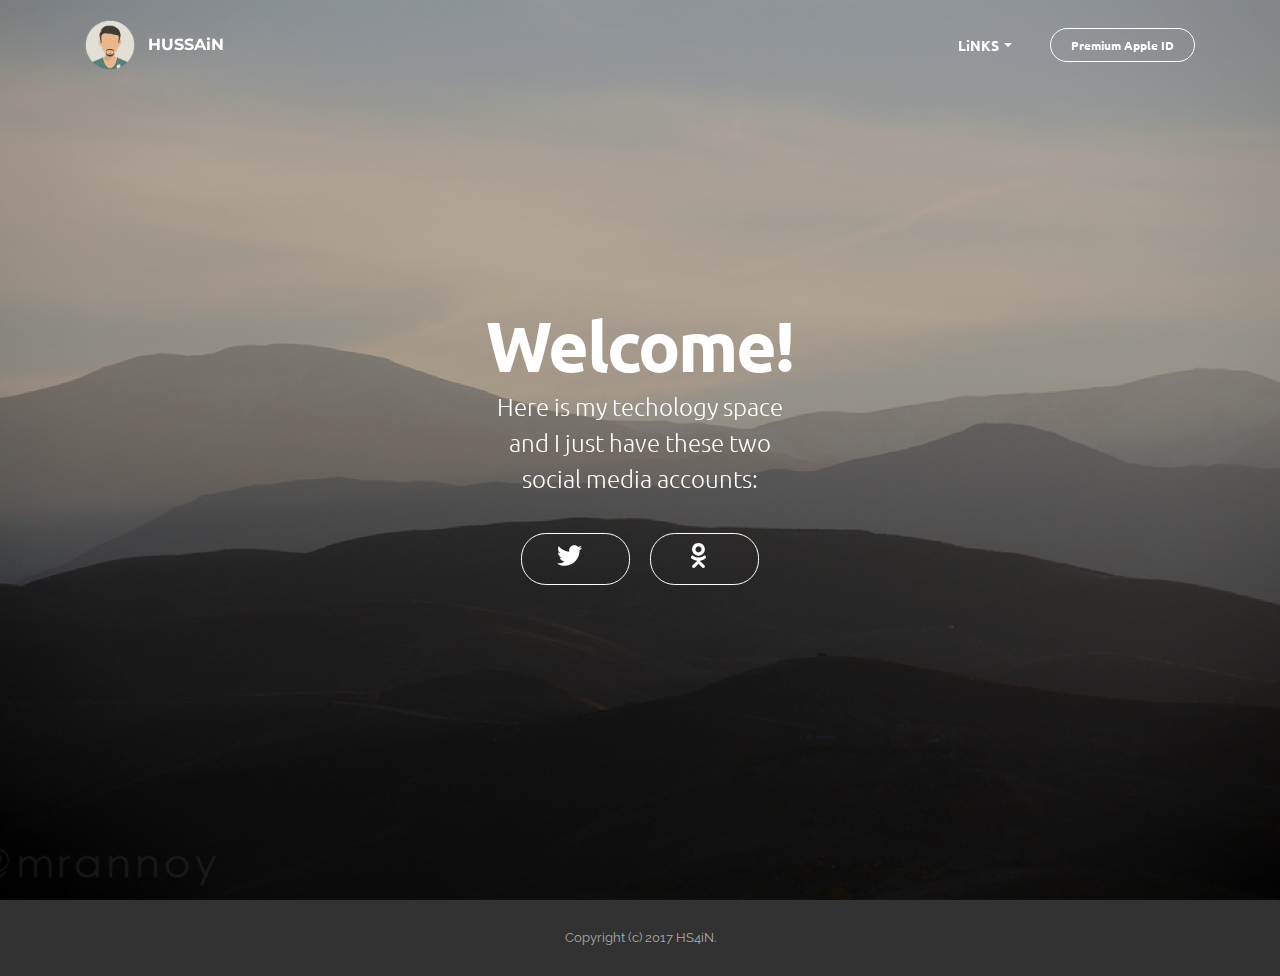
<file: mypage.html>
<!DOCTYPE html>
<html>
<head>
  <!-- Site made with Mobirise Website Builder v3.12.1, https://mobirise.com -->
  <meta charset="UTF-8">
  <meta http-equiv="X-UA-Compatible" content="IE=edge">
  <meta name="generator" content="Mobirise v3.12.1, mobirise.com">
  <meta name="viewport" content="width=device-width, initial-scale=1">
  <link rel="shortcut icon" href="assets/images/me22-128x128.png" type="image/x-icon">
  <meta name="description" content="">
  <title>HOME</title>
  <link rel="stylesheet" href="https://fonts.googleapis.com/css?family=Lora:400,700,400italic,700italic&amp;subset=latin">
  <link rel="stylesheet" href="https://fonts.googleapis.com/css?family=Montserrat:400,700">
  <link rel="stylesheet" href="https://fonts.googleapis.com/css?family=Raleway:100,100i,200,200i,300,300i,400,400i,500,500i,600,600i,700,700i,800,800i,900,900i">
  <link rel="stylesheet" href="assets/bootstrap-material-design-font/css/material.css">
  <link rel="stylesheet" href="assets/tether/tether.min.css">
  <link rel="stylesheet" href="assets/bootstrap/css/bootstrap.min.css">
  <link rel="stylesheet" href="assets/dropdown/css/style.css">
  <link rel="stylesheet" href="assets/animate.css/animate.min.css">
  <link rel="stylesheet" href="assets/socicon/css/styles.css">
  <link rel="stylesheet" href="assets/theme/css/style.css">
  <link rel="stylesheet" href="assets/mobirise/css/mbr-additional.css" type="text/css">
  
  
  
</head>
<body>
<section id="menu-0">

    <nav class="navbar navbar-dropdown bg-color transparent navbar-fixed-top">
        <div class="container">

            <div class="mbr-table">
                <div class="mbr-table-cell">

                    <div class="navbar-brand">
                        <a href="https://mobirise.com" class="navbar-logo"><img src="assets/images/me22-128x128.png" alt="Mobirise"></a>
                        <a class="navbar-caption" href="index.html">HUSSAiN</a>
                    </div>

                </div>
                <div class="mbr-table-cell">

                    <button class="navbar-toggler pull-xs-right hidden-md-up" type="button" data-toggle="collapse" data-target="#exCollapsingNavbar">
                        <div class="hamburger-icon"></div>
                    </button>

                    <ul class="nav-dropdown collapse pull-xs-right nav navbar-nav navbar-toggleable-sm" id="exCollapsingNavbar"><li class="nav-item dropdown open"><a class="nav-link link dropdown-toggle" href="#" aria-expanded="true" data-toggle="dropdown-submenu">LiNKS</a><div class="dropdown-menu"><a class="dropdown-item" href="websites.html" target="_blank">Websites</a><a class="dropdown-item" href="ipastores.html" target="_blank">iPA Stores</a></div></li><li class="nav-item nav-btn"><a class="nav-link btn btn-white btn-white-outline" href="appleid.html">Premium Apple ID</a></li></ul>
                    <button hidden="" class="navbar-toggler navbar-close" type="button" data-toggle="collapse" data-target="#exCollapsingNavbar">
                        <div class="close-icon"></div>
                    </button>

                </div>
            </div>

        </div>
    </nav>

</section>

<section class="engine"><a rel="external" href="https://mobirise.com">Mobirise</a></section><section class="mbr-section mbr-section-hero mbr-section-full mbr-parallax-background mbr-after-navbar" id="header1-1" style="background-image: url(assets/images/mountain-2000x1334.png);">

    <div class="mbr-overlay" style="opacity: 0.3; background-color: rgb(0, 0, 0);"></div>

    <div class="mbr-table-cell">

        <div class="container">
            <div class="row">
                <div class="mbr-section col-md-10 col-md-offset-1 text-xs-center">

                    <h1 class="mbr-section-title display-1">Welcome!</h1>
                    <p class="mbr-section-lead lead">Here is my techology space<br>and I just have these two<br>social media accounts:</p>
                    <div class="mbr-section-btn">  <a class="btn btn-lg btn-white btn-white-outline" href="https://twitter.com/hs4in"><span class="socicon socicon-twitter mbr-iconfont mbr-iconfont-btn"></span></a> <a class="btn btn-lg btn-white btn-white-outline" href="https://ok.ru/profile/576504030947"><span class="socicon socicon-odnoklassniki mbr-iconfont mbr-iconfont-btn"></span></a> </div>
                </div>
            </div>
        </div>
    </div>

    

</section>

<footer class="mbr-small-footer mbr-section mbr-section-nopadding" id="footer1-2" style="background-color: rgb(50, 50, 50); padding-top: 1.75rem; padding-bottom: 1.75rem;">
    
    <div class="container">
        <p class="text-xs-center">Copyright (c) 2017 HS4iN.</p>
    </div>
</footer>


  <script src="assets/web/assets/jquery/jquery.min.js"></script>
  <script src="assets/tether/tether.min.js"></script>
  <script src="assets/bootstrap/js/bootstrap.min.js"></script>
  <script src="assets/smooth-scroll/smooth-scroll.js"></script>
  <script src="assets/dropdown/js/script.min.js"></script>
  <script src="assets/touch-swipe/jquery.touch-swipe.min.js"></script>
  <script src="assets/viewport-checker/jquery.viewportchecker.js"></script>
  <script src="assets/jarallax/jarallax.js"></script>
  <script src="assets/theme/js/script.js"></script>
  
  
  <input name="animation" type="hidden">
  </body>
</html>
</file>
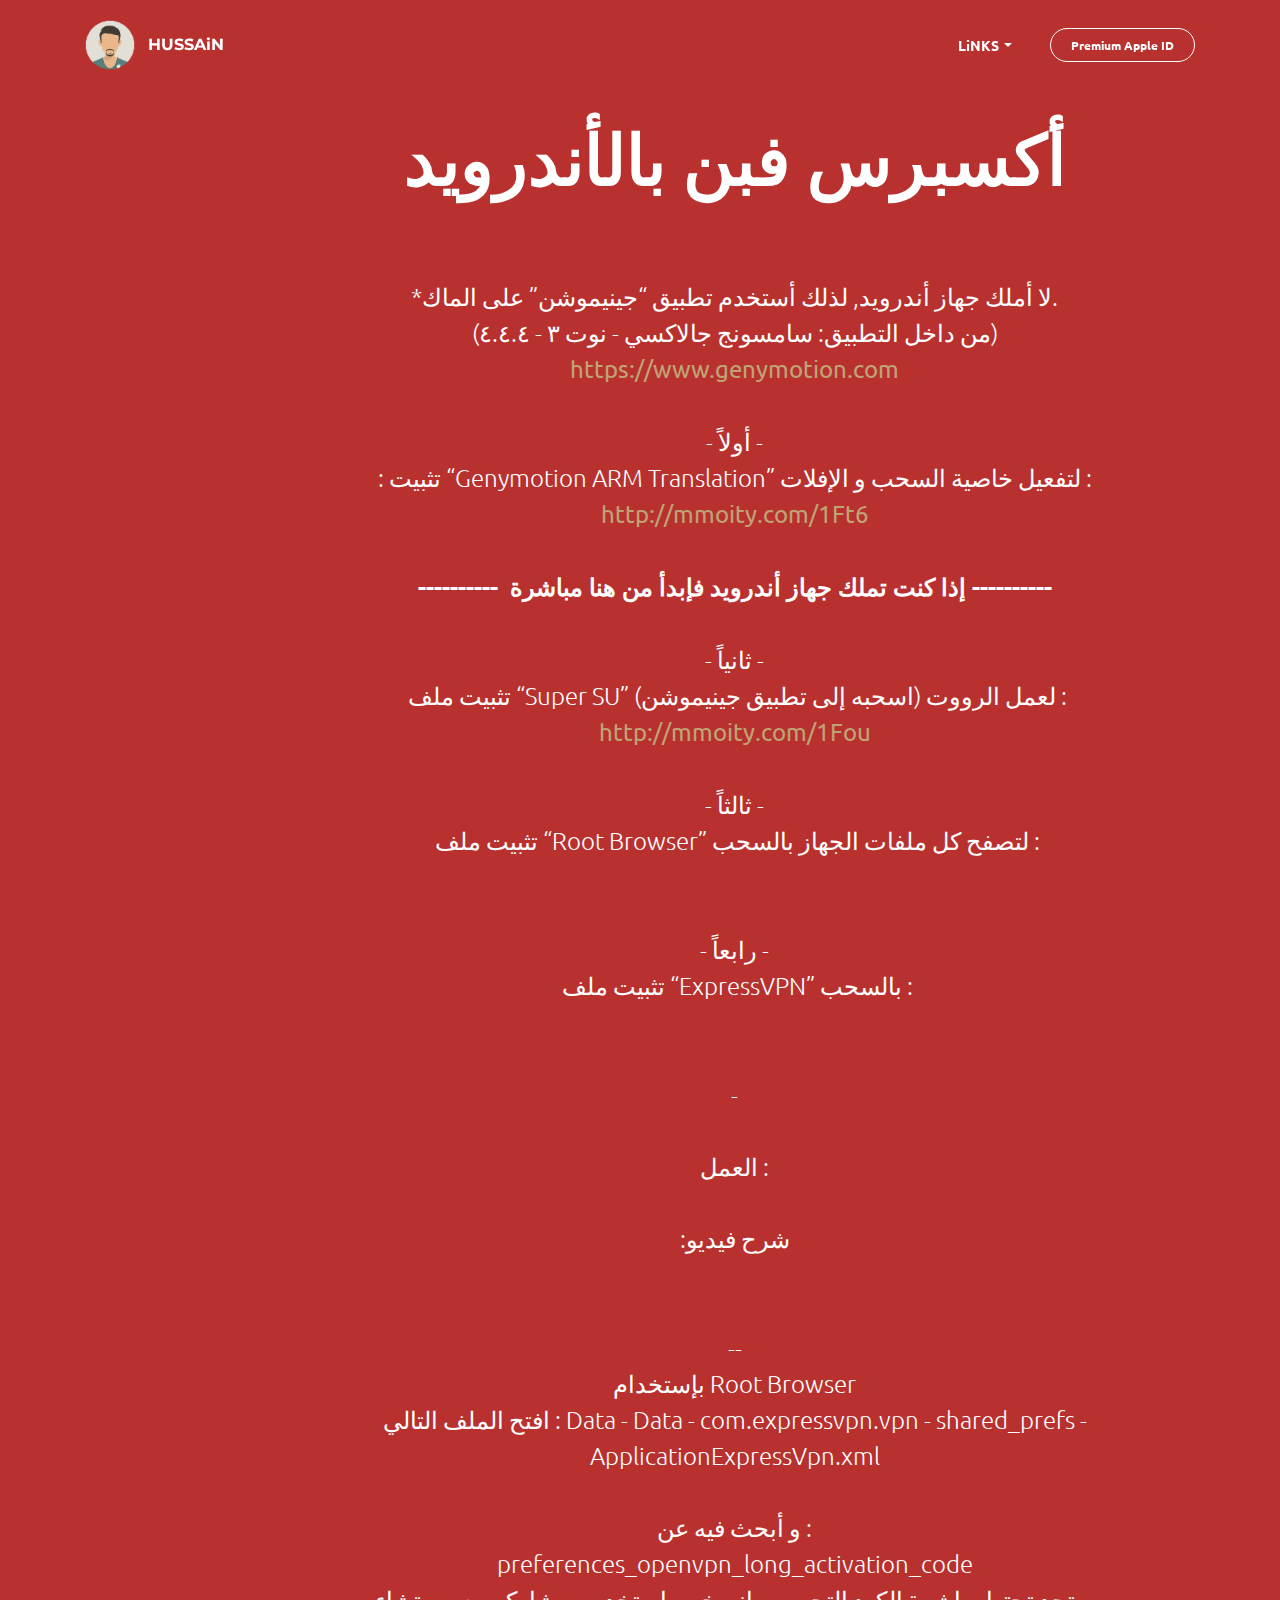
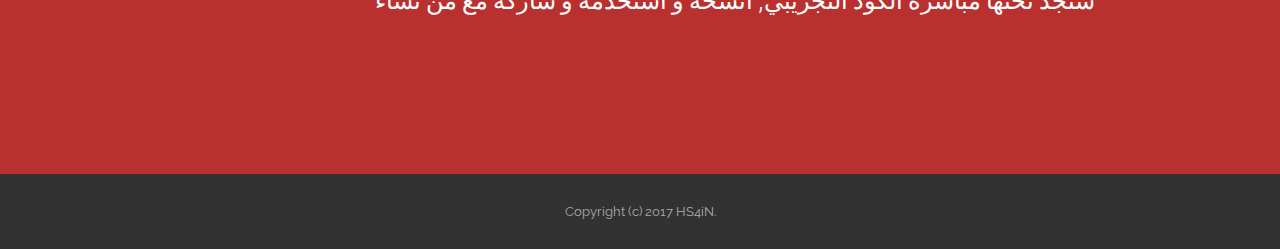
<file: page6.html>
<!DOCTYPE html>
<html>
<head>
  <!-- Site made with Mobirise Website Builder v3.12.1, https://mobirise.com -->
  <meta charset="UTF-8">
  <meta http-equiv="X-UA-Compatible" content="IE=edge">
  <meta name="generator" content="Mobirise v3.12.1, mobirise.com">
  <meta name="viewport" content="width=device-width, initial-scale=1">
  <link rel="shortcut icon" href="assets/images/me22-128x128.png" type="image/x-icon">
  <meta name="description" content="Web Page Generator Description">
  <title>Web Page Generator Title</title>
  <link rel="stylesheet" href="https://fonts.googleapis.com/css?family=Lora:400,700,400italic,700italic&amp;subset=latin">
  <link rel="stylesheet" href="https://fonts.googleapis.com/css?family=Montserrat:400,700">
  <link rel="stylesheet" href="https://fonts.googleapis.com/css?family=Raleway:100,100i,200,200i,300,300i,400,400i,500,500i,600,600i,700,700i,800,800i,900,900i">
  <link rel="stylesheet" href="assets/bootstrap-material-design-font/css/material.css">
  <link rel="stylesheet" href="assets/tether/tether.min.css">
  <link rel="stylesheet" href="assets/bootstrap/css/bootstrap.min.css">
  <link rel="stylesheet" href="assets/dropdown/css/style.css">
  <link rel="stylesheet" href="assets/animate.css/animate.min.css">
  <link rel="stylesheet" href="assets/theme/css/style.css">
  <link rel="stylesheet" href="assets/mobirise/css/mbr-additional.css" type="text/css">
  
  
  
</head>
<body>
<section id="menu-1h">

    <nav class="navbar navbar-dropdown bg-color transparent navbar-fixed-top">
        <div class="container">

            <div class="mbr-table">
                <div class="mbr-table-cell">

                    <div class="navbar-brand">
                        <a href="https://mobirise.com" class="navbar-logo"><img src="assets/images/me22-128x128.png" alt="Mobirise"></a>
                        <a class="navbar-caption" href="index.html">HUSSAiN</a>
                    </div>

                </div>
                <div class="mbr-table-cell">

                    <button class="navbar-toggler pull-xs-right hidden-md-up" type="button" data-toggle="collapse" data-target="#exCollapsingNavbar">
                        <div class="hamburger-icon"></div>
                    </button>

                    <ul class="nav-dropdown collapse pull-xs-right nav navbar-nav navbar-toggleable-sm" id="exCollapsingNavbar"><li class="nav-item dropdown"><a class="nav-link link dropdown-toggle" href="#" aria-expanded="false" data-toggle="dropdown-submenu">LiNKS</a><div class="dropdown-menu"><a class="dropdown-item" href="websites.html" target="_blank">Websites</a><a class="dropdown-item" href="ipastores.html" target="_blank">iPA Stores</a></div></li><li class="nav-item nav-btn"><a class="nav-link btn btn-white btn-white-outline" href="appleid.html">Premium Apple ID</a></li></ul>
                    <button hidden="" class="navbar-toggler navbar-close" type="button" data-toggle="collapse" data-target="#exCollapsingNavbar">
                        <div class="close-icon"></div>
                    </button>

                </div>
            </div>

        </div>
    </nav>

</section>

<section class="engine"><a rel="external" href="https://mobirise.com">Mobirise Site Builder</a></section><section class="mbr-section mbr-section-hero mbr-section-full mbr-after-navbar" id="header1-1l" style="background-color: rgb(184, 49, 47);">

    

    <div class="mbr-table-cell">

        <div class="container">
            <div class="row">
                <div class="mbr-section col-md-10 col-md-offset-2 text-xs-right">

                    <h1 class="mbr-section-title display-1">أكسبرس فبن بالأندرويد<br><br></h1>
                    <p class="mbr-section-lead lead">*لا أملك جهاز أندرويد, لذلك أستخدم تطبيق “جينيموشن” على الماك.<br>(من داخل التطبيق: سامسونج جالاكسي - نوت ٣ - ٤.٤.٤)<br><a href="https://www.genymotion.com" target="_blank">https://www.genymotion.com</a><br><br>- أولاً -<br>: تثبيت “Genymotion ARM Translation” لتفعيل خاصية السحب و الإفلات :<br><a href="http://mmoity.com/1Ft6" target="_blank">http://mmoity.com/1Ft6</a><br><br><strong>---------- &nbsp;إذا كنت تملك جهاز أندرويد فإبدأ من هنا مباشرة ----------</strong><br><span style="font-size: 1.5rem; line-height: 1.5;"><br></span>- ثانياً -<br><span style="font-size: 1.5rem; line-height: 1.5;">&nbsp;تثبيت ملف “Super SU” لعمل الرووت (اسحبه إلى تطبيق جينيموشن) :</span><br><a href="http://mmoity.com/1Fou" target="_blank">http://mmoity.com/1Fou</a><br><span style="font-size: 1.5rem; line-height: 1.5;"><br></span>- ثالثاً -<br><span style="font-size: 1.5rem; line-height: 1.5;">&nbsp;تثبيت ملف “Root Browser” لتصفح كل ملفات الجهاز بالسحب :</span><br><a href="http://mmoity.com/1Fmp" target="_blank">http://mmoity.com/1Fmp</a><br><span style="font-size: 1.5rem; line-height: 1.5;"><br></span>- رابعاً -<br><span style="font-size: 1.5rem; line-height: 1.5;">&nbsp;تثبيت ملف “ExpressVPN” بالسحب :</span><br><a href="http://mmoity.com/1FwP" target="_blank">http://mmoity.com/1FwP</a><br><br>-<br><br>العمل : <br><br><span style="font-size: 1.5rem; line-height: 1.5;">:شرح فيديو</span><br><a href="http://mmoity.com/1G84" target="_blank">http://mmoity.com/1G84</a><br><br>--<br>بإستخدام Root Browser<br>افتح الملف التالي : Data - Data - com.expressvpn.vpn - shared_prefs - ApplicationExpressVpn.xml<br><br>و أبحث فيه عن :<br>preferences_openvpn_long_activation_code<br>ستجد تحتها مباشرة الكود التجريبي, انسخه و استخدمه و شاركه مع من تشاء<br></p>
                    
                </div>
            </div>
        </div>
    </div>

    

</section>

<footer class="mbr-small-footer mbr-section mbr-section-nopadding" id="footer1-1i" style="background-color: rgb(50, 50, 50); padding-top: 1.75rem; padding-bottom: 1.75rem;">
    
    <div class="container">
        <p class="text-xs-center">Copyright (c) 2017 HS4iN.</p>
    </div>
</footer>


  <script src="assets/web/assets/jquery/jquery.min.js"></script>
  <script src="assets/tether/tether.min.js"></script>
  <script src="assets/bootstrap/js/bootstrap.min.js"></script>
  <script src="assets/smooth-scroll/smooth-scroll.js"></script>
  <script src="assets/dropdown/js/script.min.js"></script>
  <script src="assets/touch-swipe/jquery.touch-swipe.min.js"></script>
  <script src="assets/viewport-checker/jquery.viewportchecker.js"></script>
  <script src="assets/theme/js/script.js"></script>
  
  
  <input name="animation" type="hidden">
  </body>
</html>
</file>
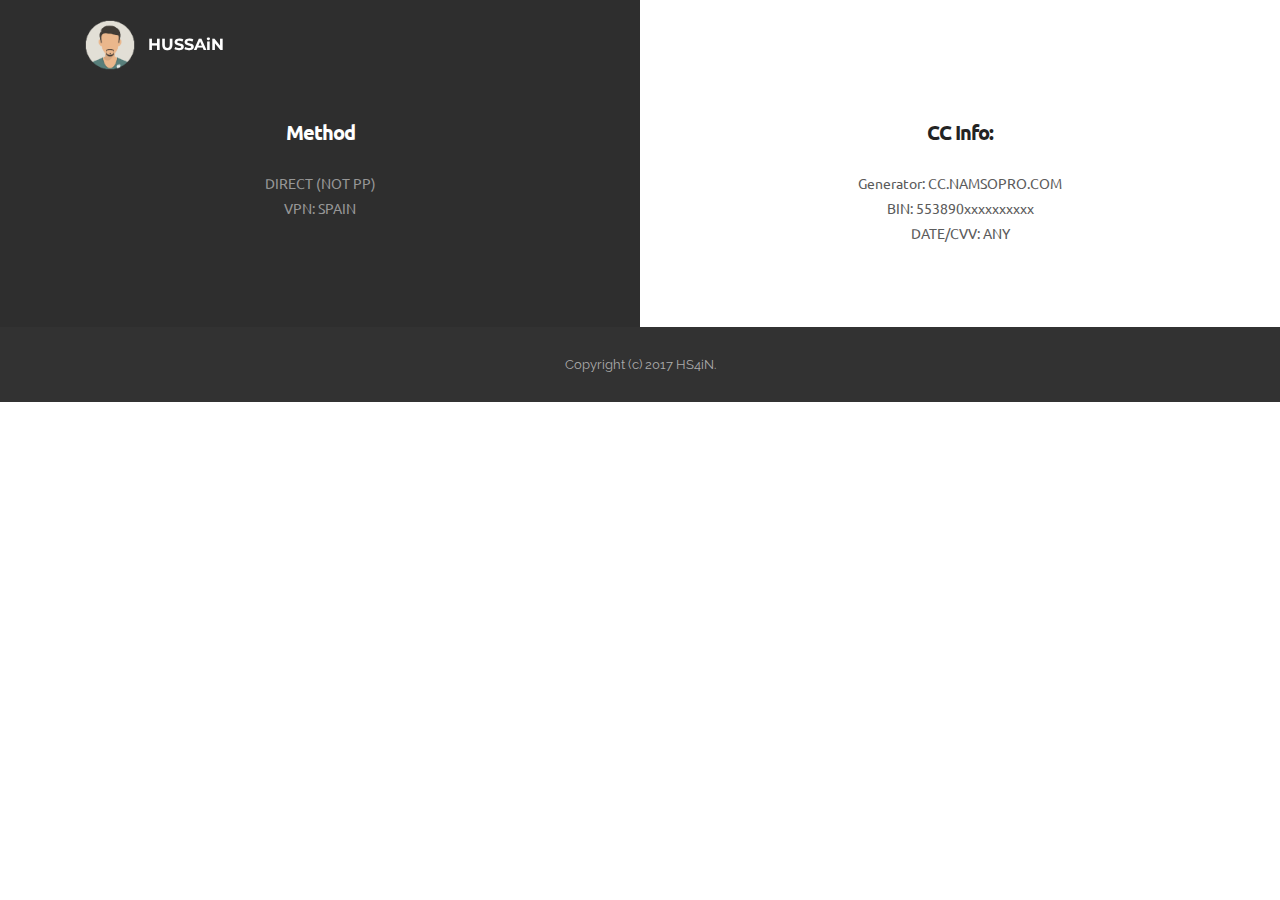
<file: tutorial.html>
<!DOCTYPE html>
<html>
<head>
  <!-- Site made with Mobirise Website Builder v3.12.1, https://mobirise.com -->
  <meta charset="UTF-8">
  <meta http-equiv="X-UA-Compatible" content="IE=edge">
  <meta name="generator" content="Mobirise v3.12.1, mobirise.com">
  <meta name="viewport" content="width=device-width, initial-scale=1">
  <link rel="shortcut icon" href="assets/images/me22-128x128.png" type="image/x-icon">
  <meta name="description" content="How-to...etc.!">
  <title>TUTORiALS</title>
  <link rel="stylesheet" href="https://fonts.googleapis.com/css?family=Lora:400,700,400italic,700italic&amp;subset=latin">
  <link rel="stylesheet" href="https://fonts.googleapis.com/css?family=Montserrat:400,700">
  <link rel="stylesheet" href="https://fonts.googleapis.com/css?family=Raleway:100,100i,200,200i,300,300i,400,400i,500,500i,600,600i,700,700i,800,800i,900,900i">
  <link rel="stylesheet" href="assets/bootstrap-material-design-font/css/material.css">
  <link rel="stylesheet" href="assets/tether/tether.min.css">
  <link rel="stylesheet" href="assets/bootstrap/css/bootstrap.min.css">
  <link rel="stylesheet" href="assets/dropdown/css/style.css">
  <link rel="stylesheet" href="assets/animate.css/animate.min.css">
  <link rel="stylesheet" href="assets/theme/css/style.css">
  <link rel="stylesheet" href="assets/mobirise/css/mbr-additional.css" type="text/css">
  
  
  
</head>
<body>
<section id="menu-3">

    <nav class="navbar navbar-dropdown bg-color transparent navbar-fixed-top">
        <div class="container">

            <div class="mbr-table">
                <div class="mbr-table-cell">

                    <div class="navbar-brand">
                        <a href="https://mobirise.com" class="navbar-logo"><img src="assets/images/me22-128x128.png" alt="Mobirise"></a>
                        <a class="navbar-caption" href="index.html">HUSSAiN</a>
                    </div>

                </div>
                <div class="mbr-table-cell">

                    <button class="navbar-toggler pull-xs-right hidden-md-up" type="button" data-toggle="collapse" data-target="#exCollapsingNavbar">
                        <div class="hamburger-icon"></div>
                    </button>

                    <ul class="nav-dropdown collapse pull-xs-right nav navbar-nav navbar-toggleable-sm" id="exCollapsingNavbar"><li class="nav-item dropdown open"><a class="nav-link link dropdown-toggle" href="#" aria-expanded="true" data-toggle="dropdown-submenu">LiNKS</a><div class="dropdown-menu"><a class="dropdown-item" href="websites.html" target="_blank">Websites</a><a class="dropdown-item" href="ipastores.html" target="_blank">iPA Stores</a></div></li><li class="nav-item nav-btn"><a class="nav-link btn btn-white btn-white-outline" href="appleid.html">Premium Apple ID</a></li></ul>
                    <button hidden="" class="navbar-toggler navbar-close" type="button" data-toggle="collapse" data-target="#exCollapsingNavbar">
                        <div class="close-icon"></div>
                    </button>

                </div>
            </div>

        </div>
    </nav>

</section>

<section class="engine"><a rel="external" href="https://mobirise.com">Mobirise</a></section><section class="mbr-cards mbr-section mbr-section-nopadding mbr-after-navbar" id="features1-h" style="background-color: rgb(255, 255, 255);">

        

    <div class="mbr-cards-row row striped">

        <div class="mbr-cards-col col-xs-12 col-lg-6" style="padding-top: 120px; padding-bottom: 40px;">
            <div class="container">
                <div class="card cart-block">
                    
                    <div class="card-block">
                        <h4 class="card-title">Method</h4>
                        <h5 class="card-subtitle"><br>DIRECT (NOT PP)<br>VPN: SPAIN<br></h5>
                        
                        
                    </div>
                </div>
            </div>
        </div>
        <div class="mbr-cards-col col-xs-12 col-lg-6" style="padding-top: 120px; padding-bottom: 40px;">
            <div class="container">
                <div class="card cart-block">
                    
                    <div class="card-block">
                        <h4 class="card-title">CC Info:</h4>
                        <h5 class="card-subtitle"><br>Generator: CC.NAMSOPRO.COM<br>BIN:&nbsp;553890xxxxxxxxxx<br>DATE/CVV: ANY<br><br></h5>
                        
                        
                    </div>
                </div>
            </div>
        </div>
        
        
        
        
    </div>
</section>

<footer class="mbr-small-footer mbr-section mbr-section-nopadding" id="footer1-4" style="background-color: rgb(50, 50, 50); padding-top: 1.75rem; padding-bottom: 1.75rem;">
    
    <div class="container">
        <p class="text-xs-center">Copyright (c) 2017 HS4iN.</p>
    </div>
</footer>


  <script src="assets/web/assets/jquery/jquery.min.js"></script>
  <script src="assets/tether/tether.min.js"></script>
  <script src="assets/bootstrap/js/bootstrap.min.js"></script>
  <script src="assets/smooth-scroll/smooth-scroll.js"></script>
  <script src="assets/dropdown/js/script.min.js"></script>
  <script src="assets/touch-swipe/jquery.touch-swipe.min.js"></script>
  <script src="assets/viewport-checker/jquery.viewportchecker.js"></script>
  <script src="assets/theme/js/script.js"></script>
  
  
  <input name="animation" type="hidden">
  </body>
</html>
</file>
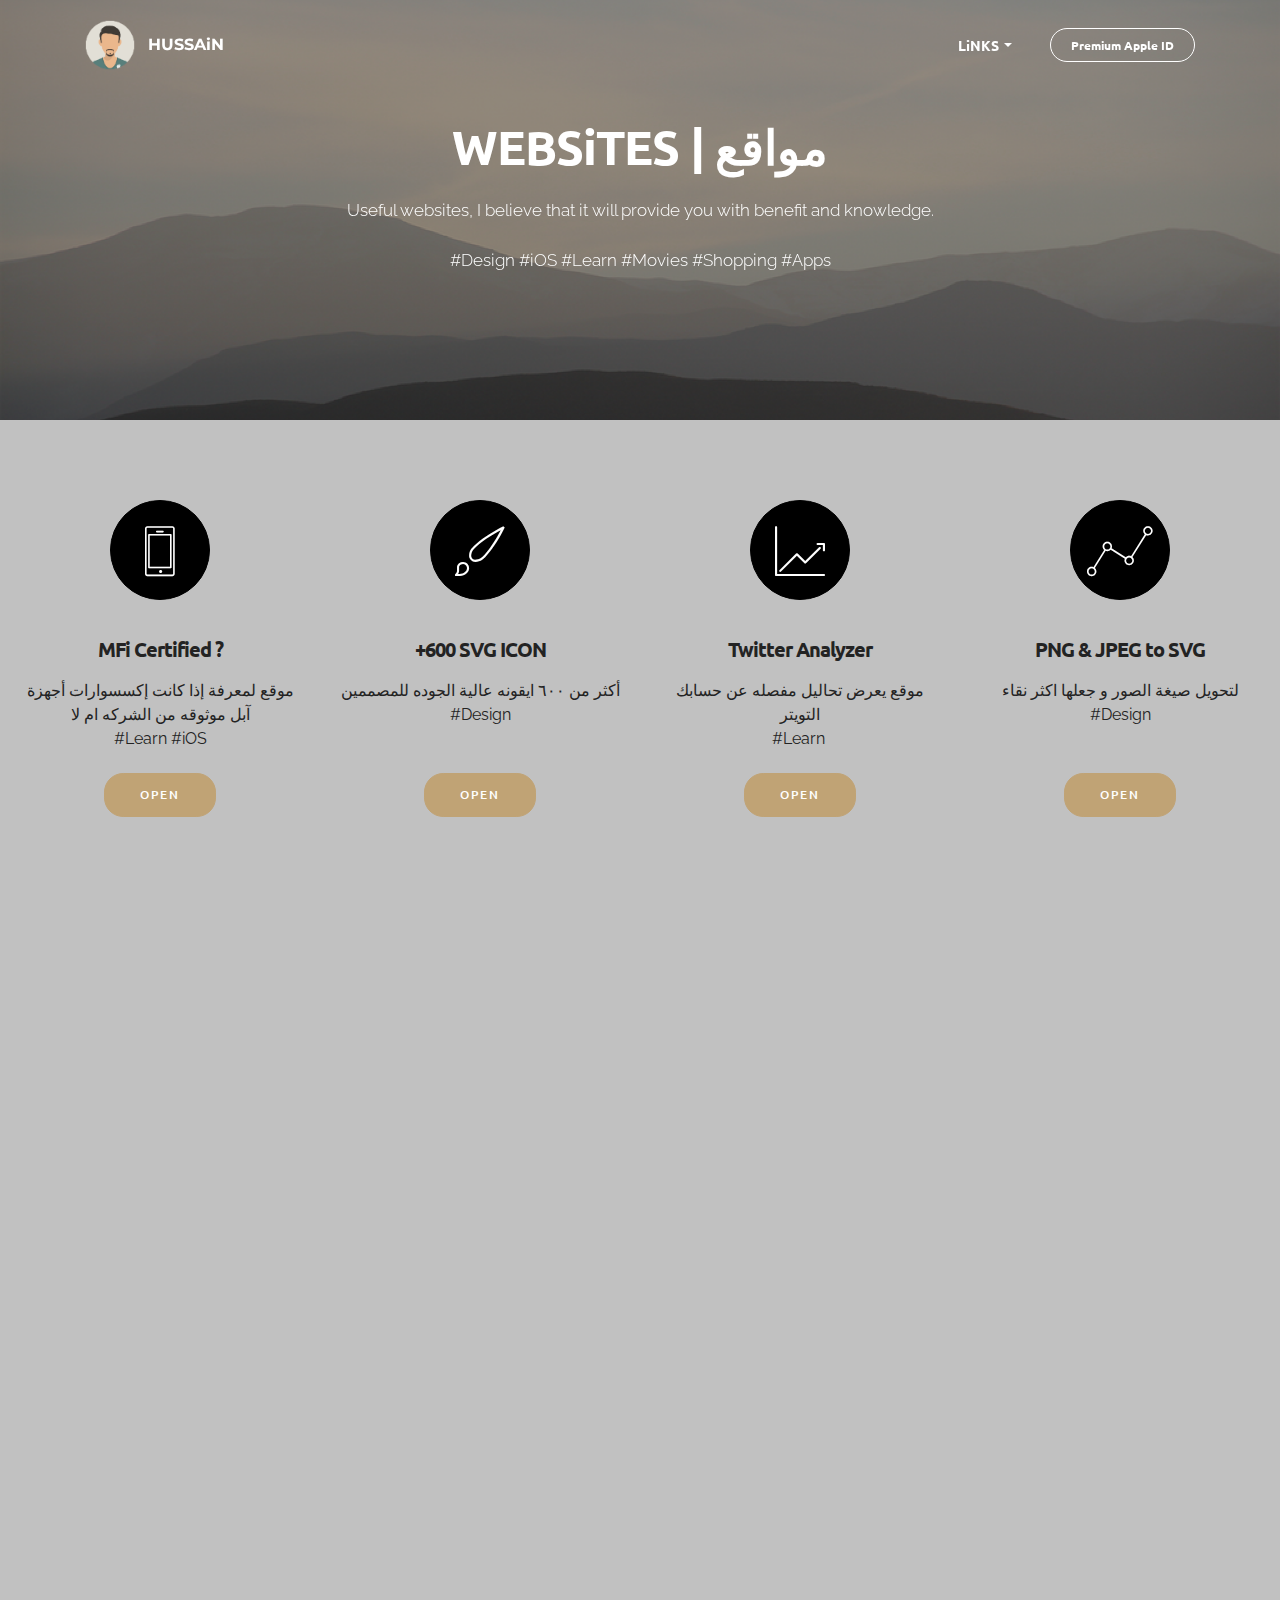
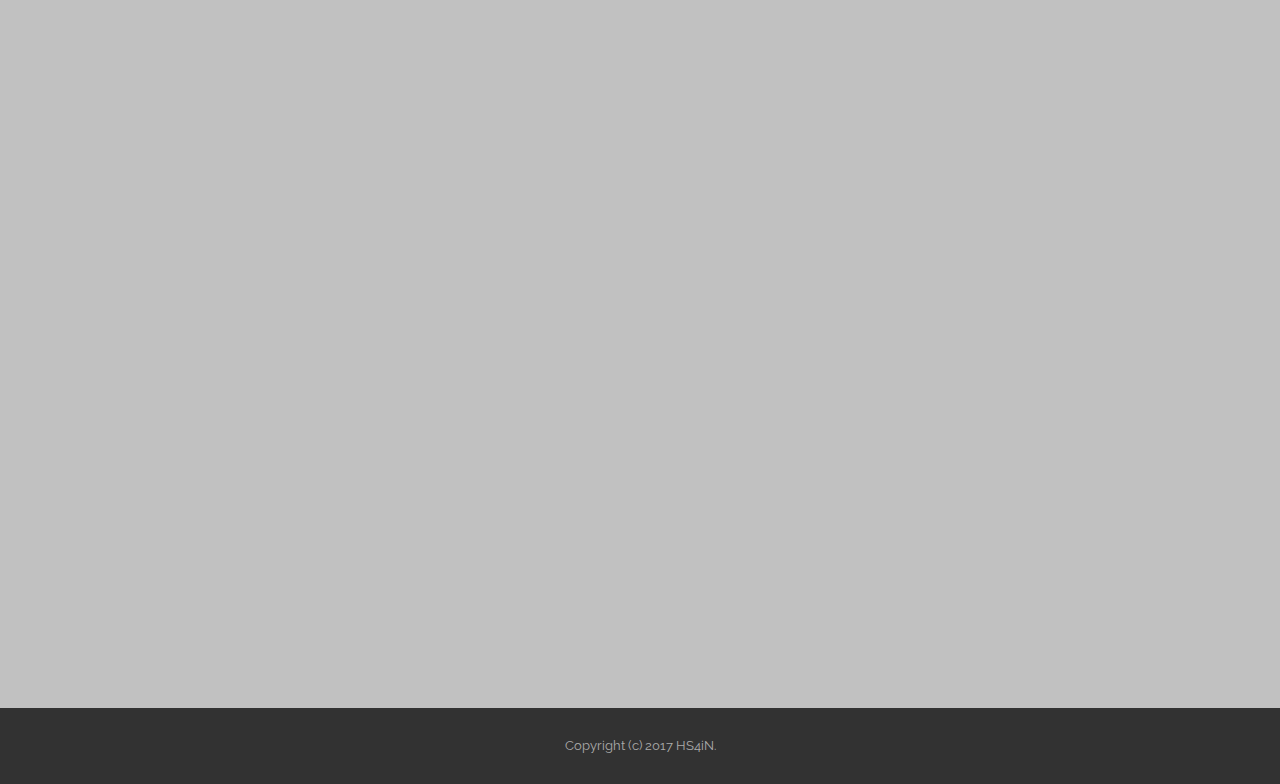
<file: websites.html>
<!DOCTYPE html>
<html>
<head>
  <!-- Site made with Mobirise Website Builder v3.12.1, https://mobirise.com -->
  <meta charset="UTF-8">
  <meta http-equiv="X-UA-Compatible" content="IE=edge">
  <meta name="generator" content="Mobirise v3.12.1, mobirise.com">
  <meta name="viewport" content="width=device-width, initial-scale=1">
  <link rel="shortcut icon" href="assets/images/me22-128x128.png" type="image/x-icon">
  <meta name="description" content="Websites">
  <title>Websites</title>
  <link rel="stylesheet" href="https://fonts.googleapis.com/css?family=Lora:400,700,400italic,700italic&amp;subset=latin">
  <link rel="stylesheet" href="https://fonts.googleapis.com/css?family=Montserrat:400,700">
  <link rel="stylesheet" href="https://fonts.googleapis.com/css?family=Raleway:100,100i,200,200i,300,300i,400,400i,500,500i,600,600i,700,700i,800,800i,900,900i">
  <link rel="stylesheet" href="assets/bootstrap-material-design-font/css/material.css">
  <link rel="stylesheet" href="assets/web/assets/mobirise-icons/mobirise-icons.css">
  <link rel="stylesheet" href="assets/et-line-font-plugin/style.css">
  <link rel="stylesheet" href="assets/tether/tether.min.css">
  <link rel="stylesheet" href="assets/bootstrap/css/bootstrap.min.css">
  <link rel="stylesheet" href="assets/dropdown/css/style.css">
  <link rel="stylesheet" href="assets/animate.css/animate.min.css">
  <link rel="stylesheet" href="assets/theme/css/style.css">
  <link rel="stylesheet" href="assets/mobirise/css/mbr-additional.css" type="text/css">
  
  
  
</head>
<body>
<section id="menu-11">

    <nav class="navbar navbar-dropdown bg-color transparent navbar-fixed-top">
        <div class="container">

            <div class="mbr-table">
                <div class="mbr-table-cell">

                    <div class="navbar-brand">
                        <a href="https://mobirise.com" class="navbar-logo"><img src="assets/images/me22-128x128.png" alt="Mobirise"></a>
                        <a class="navbar-caption" href="index.html">HUSSAiN</a>
                    </div>

                </div>
                <div class="mbr-table-cell">

                    <button class="navbar-toggler pull-xs-right hidden-md-up" type="button" data-toggle="collapse" data-target="#exCollapsingNavbar">
                        <div class="hamburger-icon"></div>
                    </button>

                    <ul class="nav-dropdown collapse pull-xs-right nav navbar-nav navbar-toggleable-sm" id="exCollapsingNavbar"><li class="nav-item dropdown open"><a class="nav-link link dropdown-toggle" href="#" aria-expanded="true" data-toggle="dropdown-submenu">LiNKS</a><div class="dropdown-menu"><a class="dropdown-item" href="websites.html" target="_blank">Websites</a><a class="dropdown-item" href="ipastores.html" target="_blank">iPA Stores</a></div></li><li class="nav-item nav-btn"><a class="nav-link btn btn-white btn-white-outline" href="appleid.html">Premium Apple ID</a></li></ul>
                    <button hidden="" class="navbar-toggler navbar-close" type="button" data-toggle="collapse" data-target="#exCollapsingNavbar">
                        <div class="close-icon"></div>
                    </button>

                </div>
            </div>

        </div>
    </nav>

</section>

<section class="engine"><a rel="external" href="https://mobirise.com">Site Maker</a></section><section class="mbr-section article mbr-parallax-background mbr-after-navbar" id="msg-box8-13" style="background-image: url(assets/images/mountain-2000x1334.png); padding-top: 120px; padding-bottom: 120px;">

    <div class="mbr-overlay" style="opacity: 0.5; background-color: rgb(34, 34, 34);">
    </div>
    <div class="container">
        <div class="row">
            <div class="col-md-8 col-md-offset-2 text-xs-center">
                <h3 class="mbr-section-title display-2">WEBSiTES | مواقع</h3>
                <div class="lead"><p><span style="font-size: 1.07rem; line-height: 1.5;">Useful websites, I believe that it will provide you with benefit and knowledge.</span></p><p><span style="font-size: 1.07rem; line-height: 1.5;">#Design #iOS #Learn #Movies #Shopping #Apps<br></span><br></p></div>
                
            </div>
        </div>
    </div>

</section>

<section class="mbr-cards mbr-section mbr-section-nopadding" id="features7-1m" style="background-color: rgb(193, 193, 193);">

    

    <div class="mbr-cards-row row">
        <div class="mbr-cards-col col-xs-12 col-lg-3" style="padding-top: 80px; padding-bottom: 80px;">
            <div class="container">
                <div class="card cart-block">
                    <div class="card-img iconbox"><a href="http://yoalizer.com/1vhT" target="_blank" class="etl-icon icon-phone mbr-iconfont mbr-iconfont-features7" style="color: rgb(255, 255, 255);"></a></div>
                    <div class="card-block">
                        <h4 class="card-title">MFi Certified ?</h4>
                        
                        <p class="card-text">موقع لمعرفة إذا كانت إكسسوارات أجهزة آبل موثوقه من الشركه ام لا<br>#Learn #iOS</p>
                        <div class="card-btn"><a href="http://yoalizer.com/1vhT" class="btn btn-primary" target="_blank">OPEN</a></div>
                    </div>
                </div>
            </div>
        </div>
        <div class="mbr-cards-col col-xs-12 col-lg-3" style="padding-top: 80px; padding-bottom: 80px;">
            <div class="container">
                <div class="card cart-block">
                    <div class="card-img iconbox"><a href="http://quamiller.com/1pPC" target="_blank" class="mbri-change-style mbr-iconfont mbr-iconfont-features7" style="color: rgb(255, 255, 255);"></a></div>
                    <div class="card-block">
                        <h4 class="card-title">+600 SVG ICON</h4>
                        
                        <p class="card-text"><span style="font-size: 1rem; line-height: 1.5;">أكثر من ٦٠٠ ايقونه عالية الجوده للمصممين</span><br><span style="font-size: 1rem; line-height: 1.5;">#Design<br></span><br></p>
                        <div class="card-btn"><a href="http://quamiller.com/1pPC" class="btn btn-primary" target="_blank">OPEN</a></div>
                    </div>
                </div>
          </div>
        </div>
        <div class="mbr-cards-col col-xs-12 col-lg-3" style="padding-top: 80px; padding-bottom: 80px;">
            <div class="container">
                <div class="card cart-block">
                    <div class="card-img iconbox"><a href="http://quainator.com/61mv " target="_blank" class="mbri-growing-chart mbr-iconfont mbr-iconfont-features7" style="color: rgb(255, 255, 255);"></a></div>
                    <div class="card-block">
                        <h4 class="card-title">Twitter Analyzer</h4>
                        
                        <p class="card-text"><span style="font-size: 1rem; line-height: 1.5;">موقع يعرض تحاليل مفصله عن حسابك التويتر</span><br><span style="font-size: 1rem; line-height: 1.5;">#Learn&nbsp;</span><br></p>
                        <div class="card-btn"><a href="http://quainator.com/61mv " class="btn btn-primary" target="_blank">OPEN</a></div>
                    </div>
                </div>
            </div>
        </div>
        <div class="mbr-cards-col col-xs-12 col-lg-3" style="padding-top: 80px; padding-bottom: 80px;">
            <div class="container">
                <div class="card cart-block">
                    <div class="card-img iconbox"><a href="http://twineer.com/5xQt" target="_blank" class="etl-icon icon-linegraph mbr-iconfont mbr-iconfont-features7" style="color: rgb(255, 255, 255);"></a></div>
                    <div class="card-block">
                        <h4 class="card-title">PNG &amp; JPEG to SVG</h4>
                        
                        <p class="card-text"><span style="font-size: 1rem; line-height: 1.5;">لتحويل صيغة الصور و جعلها اكثر نقاء</span><br><span style="font-size: 1rem; line-height: 1.5;">#Design<br></span><br></p>
                        <div class="card-btn"><a href="http://twineer.com/5xQt" class="btn btn-primary" target="_blank">OPEN</a></div>
                    </div>
                </div>
            </div>
        </div>
        
        
    </div>
</section>

<section class="mbr-cards mbr-section mbr-section-nopadding" id="features7-1g" style="background-color: rgb(193, 193, 193);">

    

    <div class="mbr-cards-row row">
        <div class="mbr-cards-col col-xs-12 col-lg-3" style="padding-top: 80px; padding-bottom: 80px;">
            <div class="container">
                <div class="card cart-block">
                    <div class="card-img iconbox"><a href="http://simizer.com/Txi" class="mbri-extension mbr-iconfont mbr-iconfont-features7" style="color: rgb(255, 255, 255);"></a></div>
                    <div class="card-block">
                        <h4 class="card-title">Apps Alternatives</h4>
                        
                        <p class="card-text">موقع يقترح لك تطبيقات بديلة للتطبيق اللذي تريده في حال عدم توفره لنظام تشغيل جهازك.<br>#Apps</p>
                        <div class="card-btn"><a href="http://simizer.com/Txi" class="btn btn-black" target="_blank">OPEN</a></div>
                    </div>
                </div>
            </div>
        </div>
        <div class="mbr-cards-col col-xs-12 col-lg-3" style="padding-top: 80px; padding-bottom: 80px;">
            <div class="container">
                <div class="card cart-block">
                    <div class="card-img iconbox"><a href="http://simizer.com/U0X" target="_blank" class="mbri-change-style mbr-iconfont mbr-iconfont-features7" style="color: rgb(255, 255, 255);"></a></div>
                    <div class="card-block">
                        <h4 class="card-title">Charts Maker</h4>
                        
                        <p class="card-text">موقع لتصميم الخرائط أو ما يسمى بالرسوم البيانية بعدة أشكال مختلفه.<br>#Design</p>
                        <div class="card-btn"><a href="http://simizer.com/U0X" class="btn btn-black" target="_blank">OPEN</a></div>
                    </div>
                </div>
          </div>
        </div>
        <div class="mbr-cards-col col-xs-12 col-lg-3" style="padding-top: 80px; padding-bottom: 80px;">
            <div class="container">
                <div class="card cart-block">
                    <div class="card-img iconbox"><a href="https://mobirise.com" class="mbri-change-style mbr-iconfont mbr-iconfont-features7" style="color: rgb(255, 255, 255);"></a></div>
                    <div class="card-block">
                        <h4 class="card-title">HD Videos</h4>
                        
                        <p class="card-text">موقع يوفر مقاطع فيديو ذات جوده عاليه و إحترافيه, جاهزة للإستخدام في المونتاج و مقاطع الفيديو.<br>#Design&nbsp;</p>
                        <div class="card-btn"><a href="http://simizer.com/U9f" class="btn btn-black" target="_blank">OPEN</a></div>
                    </div>
                </div>
            </div>
        </div>
        <div class="mbr-cards-col col-xs-12 col-lg-3" style="padding-top: 80px; padding-bottom: 80px;">
            <div class="container">
                <div class="card cart-block">
                    <div class="card-img iconbox"><a href="http://simizer.com/UIm" target="_blank" class="mbri-change-style mbr-iconfont mbr-iconfont-features7" style="color: rgb(255, 255, 255);"></a></div>
                    <div class="card-block">
                        <h4 class="card-title">Logo Maker</h4>
                        
                        <p class="card-text">موقع يصنع شعار في ٤ خطوات فقط.. كل ماعليك هو كتابة الأسم و تحديد عدد الألونا و نوع الخط والمجال.<br>#Design</p>
                        <div class="card-btn"><a href="http://simizer.com/UIm" class="btn btn-black" target="_blank">OPEN</a></div>
                    </div>
                </div>
            </div>
        </div>
        
        
    </div>
</section>

<section class="mbr-cards mbr-section mbr-section-nopadding" id="features7-1f" style="background-color: rgb(193, 193, 193);">

    

    <div class="mbr-cards-row row">
        <div class="mbr-cards-col col-xs-12 col-lg-3" style="padding-top: 80px; padding-bottom: 80px;">
            <div class="container">
                <div class="card cart-block">
                    <div class="card-img iconbox"><a href="http://tinyical.com/1OeF" target="_blank" class="mbri-change-style mbr-iconfont mbr-iconfont-features7" style="color: rgb(255, 255, 255);"></a></div>
                    <div class="card-block">
                        <h4 class="card-title">1,000 Logos</h4>
                        
                        <p class="card-text">كتاب يحتوي على الف ايقونه لشعارات شركات شهيره قيمة الكتاب ٤ دولار, احصل عليه مجاناً الآن<br>#Design</p>
                        <div class="card-btn"><a href="http://tinyical.com/1OeF" class="btn btn-black" target="_blank">OPEN</a></div>
                    </div>
                </div>
            </div>
        </div>
        <div class="mbr-cards-col col-xs-12 col-lg-3" style="padding-top: 80px; padding-bottom: 80px;">
            <div class="container">
                <div class="card cart-block">
                    <div class="card-img iconbox"><a href="http://riffhold.com/2VzY" target="_blank" class="mbri-video-play mbr-iconfont mbr-iconfont-features7" style="color: rgb(255, 255, 255);"></a></div>
                    <div class="card-block">
                        <h4 class="card-title">Episodes Countdown</h4>
                        
                        <p class="card-text">موقع العد التنازلي لحلقات المسلسلات<br>#Movies</p>
                        <div class="card-btn"><a href="http://riffhold.com/2VzY" class="btn btn-black" target="_blank">OPEN</a></div>
                    </div>
                </div>
          </div>
        </div>
        <div class="mbr-cards-col col-xs-12 col-lg-3" style="padding-top: 80px; padding-bottom: 80px;">
            <div class="container">
                <div class="card cart-block">
                    <div class="card-img iconbox"><a href="http://tinyical.com/1RRq" target="_blank" class="mbri-lock mbr-iconfont mbr-iconfont-features7" style="color: rgb(255, 255, 255);"></a></div>
                    <div class="card-block">
                        <h4 class="card-title">Private Notes</h4>
                        
                        <p class="card-text">موقع لكتابة الملاحظات و مشاركتها عبر رابط مع إمكانية قفلها بكلمة سر<br>&nbsp;#Social</p>
                        <div class="card-btn"><a href="http://tinyical.com/1RRq" class="btn btn-black" target="_blank">OPEN</a></div>
                    </div>
                </div>
            </div>
        </div>
        <div class="mbr-cards-col col-xs-12 col-lg-3" style="padding-top: 80px; padding-bottom: 80px;">
            <div class="container">
                <div class="card cart-block">
                    <div class="card-img iconbox"><a href="http://tinyical.com/1Rh5" class="mbri-extension mbr-iconfont mbr-iconfont-features7" style="color: rgb(255, 255, 255);"></a></div>
                    <div class="card-block">
                        <h4 class="card-title">Windows Apps</h4>
                        
                        <p class="card-text">مكتبة بأهم البرامج لنظام الويندوز<br>#Apps</p>
                        <div class="card-btn"><a href="http://tinyical.com/1Rh5" class="btn btn-black" target="_blank">OPEN</a></div>
                    </div>
                </div>
            </div>
        </div>
        
        
    </div>
</section>

<section class="mbr-cards mbr-section mbr-section-nopadding" id="features7-14" style="background-color: rgb(193, 193, 193);">

    

    <div class="mbr-cards-row row">
        <div class="mbr-cards-col col-xs-12 col-lg-3" style="padding-top: 80px; padding-bottom: 80px;">
            <div class="container">
                <div class="card cart-block">
                    <div class="card-img iconbox"><a href="http://bitigee.com/1yoE" class="mbri-website-theme mbr-iconfont mbr-iconfont-features7" style="color: rgb(255, 255, 255);"></a></div>
                    <div class="card-block">
                        <h4 class="card-title">Amazing Dark Theme</h4>
                        
                        <p class="card-text">أجمل ثيم مظلم لمتصفح قوقل كروم<br>#Design</p>
                        <div class="card-btn"><a href="http://bitigee.com/1yoE" class="btn btn-black">OPEN</a></div>
                    </div>
                </div>
            </div>
        </div>
        <div class="mbr-cards-col col-xs-12 col-lg-3" style="padding-top: 80px; padding-bottom: 80px;">
            <div class="container">
                <div class="card cart-block">
                    <div class="card-img iconbox"><a href="http://microify.com/3AWr" class="mbri-change-style mbr-iconfont mbr-iconfont-features7" style="color: rgb(255, 255, 255);"></a></div>
                    <div class="card-block">
                        <h4 class="card-title">Unique Screenshots</h4>
                        
                        <p class="card-text">إجعل صور الشاشة "السكرين شوت" يبدو أجمل و واقعي عبر هذا الموقع<br>#Design</p>
                        <div class="card-btn"><a href="http://microify.com/3AWr" class="btn btn-black">OPEN</a></div>
                    </div>
                </div>
          </div>
        </div>
        <div class="mbr-cards-col col-xs-12 col-lg-3" style="padding-top: 80px; padding-bottom: 80px;">
            <div class="container">
                <div class="card cart-block">
                    <div class="card-img iconbox"><a href="http://babblecase.com/2AFB" class="mbri-apple mbr-iconfont mbr-iconfont-features7" style="color: rgb(255, 255, 255);"></a></div>
                    <div class="card-block">
                        <h4 class="card-title">Can I Jailbreak ?</h4>
                        
                        <p class="card-text">آيفونك يقبل الجلبريك أو لا؟ هذا الموقع يخبرك<br>#iOS</p>
                        <div class="card-btn"><a href="http://babblecase.com/2AFB" class="btn btn-black" target="_blank">OPEN</a></div>
                    </div>
                </div>
            </div>
        </div>
        <div class="mbr-cards-col col-xs-12 col-lg-3" style="padding-top: 80px; padding-bottom: 80px;">
            <div class="container">
                <div class="card cart-block">
                    <div class="card-img iconbox"><a href="http://bitigee.com/20lC" class="mbri-code mbr-iconfont mbr-iconfont-features7" style="color: rgb(255, 255, 255);"></a></div>
                    <div class="card-block">
                        <h4 class="card-title">A Programmer To Be</h4>
                        
                        <p class="card-text">أكثر من الف كورس عن البرمجة و التصميم و أشياء اكثر.. في موقع واحد<br>#Learning</p>
                        <div class="card-btn"><a href="http://bitigee.com/20lC" class="btn btn-black">OPEN</a></div>
                    </div>
                </div>
            </div>
        </div>
        
        
    </div>
</section>

<section class="mbr-cards mbr-section mbr-section-nopadding" id="features7-15" style="background-color: rgb(193, 193, 193);">

    

    <div class="mbr-cards-row row">
        <div class="mbr-cards-col col-xs-12 col-lg-3" style="padding-top: 80px; padding-bottom: 80px;">
            <div class="container">
                <div class="card cart-block">
                    <div class="card-img iconbox"><a href="http://bitigee.com/24VM" target="_blank" class="mbri-change-style mbr-iconfont mbr-iconfont-features7" style="color: rgb(255, 255, 255);"></a></div>
                    <div class="card-block">
                        <h4 class="card-title">Perfect Logo</h4>
                        
                        <p class="card-text">موقع يقترح عليك الالوان و الخط المناسب لتصميم شعار شركتك حسب التخصص<br>&nbsp;#Design</p>
                        <div class="card-btn"><a href="http://bitigee.com/24VM" class="btn btn-black" target="_blank">OPEN</a></div>
                    </div>
                </div>
            </div>
        </div>
        <div class="mbr-cards-col col-xs-12 col-lg-3" style="padding-top: 80px; padding-bottom: 80px;">
            <div class="container">
                <div class="card cart-block">
                    <div class="card-img iconbox"><a href="http://atomcurve.com/1LUK" target="_blank" class="mbri-video-play mbr-iconfont mbr-iconfont-features7" style="color: rgb(255, 255, 255);"></a></div>
                    <div class="card-block">
                        <h4 class="card-title">Your Next Movie?</h4>
                        
                        <p class="card-text">هذا الموقع يعرض الأفلام القادمة في دور السينما<br>و أحدث الأفلام في نتفلكس<br>#Movies</p>
                        <div class="card-btn"><a href="http://atomcurve.com/1LUK" class="btn btn-black" target="_blank">OPEN</a></div>
                    </div>
                </div>
          </div>
        </div>
        <div class="mbr-cards-col col-xs-12 col-lg-3" style="padding-top: 80px; padding-bottom: 80px;">
            <div class="container">
                <div class="card cart-block">
                    <div class="card-img iconbox"><a href="http://bitigee.com/2e56" class="mbri-cart-full mbr-iconfont mbr-iconfont-features7" style="color: rgb(255, 255, 255);"></a></div>
                    <div class="card-block">
                        <h4 class="card-title">Lifestyle Market!</h4>
                        
                        <p class="card-text">موقع تسوق فريد من نوعه<br>#Shopping</p>
                        <div class="card-btn"><a href="http://bitigee.com/2e56" class="btn btn-black" target="_blank">OPEN</a></div>
                    </div>
                </div>
            </div>
        </div>
        <div class="mbr-cards-col col-xs-12 col-lg-3" style="padding-top: 80px; padding-bottom: 80px;">
            <div class="container">
                <div class="card cart-block">
                    <div class="card-img iconbox"><a href="http://bitigee.com/2eGG" target="_blank" class="mbri-change-style mbr-iconfont mbr-iconfont-features7" style="color: rgb(255, 255, 255);"></a></div>
                    <div class="card-block">
                        <h4 class="card-title">Icons World</h4>
                        
                        <p class="card-text">آيقونات و شعارات بأشكال متعددة ومختلفه<br>#Design</p>
                        <div class="card-btn"><a href="http://bitigee.com/2eGG" class="btn btn-black" target="_blank">OPEN</a></div>
                    </div>
                </div>
            </div>
        </div>
        
        
    </div>
</section>

<section class="mbr-cards mbr-section mbr-section-nopadding" id="features7-16" style="background-color: rgb(193, 193, 193);">

    

    <div class="mbr-cards-row row">
        <div class="mbr-cards-col col-xs-12 col-lg-3" style="padding-top: 80px; padding-bottom: 80px;">
            <div class="container">
                <div class="card cart-block">
                    <div class="card-img iconbox"><a href="http://picocurl.com/Gt5" class="mbri-code mbr-iconfont mbr-iconfont-features7" style="color: rgb(255, 255, 255);"></a></div>
                    <div class="card-block">
                        <h4 class="card-title">Code, Code, Code!</h4>
                        
                        <p class="card-text">أكثر من ٢٥ مليون شخص تعلموا البرمجة (بايثون, سي اس اس, و اكثر..) عبر هذا الموقع<br>#Learn</p>
                        <div class="card-btn"><a href="http://picocurl.com/Gt5" class="btn btn-black" target="_blank">OPEN</a></div>
                    </div>
                </div>
            </div>
        </div>
        <div class="mbr-cards-col col-xs-12 col-lg-3" style="padding-top: 80px; padding-bottom: 80px;">
            <div class="container">
                <div class="card cart-block">
                    <div class="card-img iconbox"><a href="http://picocurl.com/T8y" class="mbri-change-style mbr-iconfont mbr-iconfont-features7" style="color: rgb(255, 255, 255);"></a></div>
                    <div class="card-block">
                        <h4 class="card-title">CV Templates</h4>
                        
                        <p class="card-text">قوالب سيرة ذاتيه مجانيه<br>&nbsp;#Design<br></p>
                        <div class="card-btn"><a href="http://picocurl.com/T8y" class="btn btn-black" target="_blank">OPEN</a></div>
                    </div>
                </div>
          </div>
        </div>
        <div class="mbr-cards-col col-xs-12 col-lg-3" style="padding-top: 80px; padding-bottom: 80px;">
            <div class="container">
                <div class="card cart-block">
                    <div class="card-img iconbox"><a href="http://picocurl.com/TXj" class="mbri-code mbr-iconfont mbr-iconfont-features7" style="color: rgb(255, 255, 255);"></a></div>
                    <div class="card-block">
                        <h4 class="card-title">Test your mind&nbsp;</h4>
                        
                        <p class="card-text">إختبار قصير لمعرفة اي لغة برمجه أنت فعلاً تٌفضل<br>#Learn</p>
                        <div class="card-btn"><a href="http://picocurl.com/TXj" class="btn btn-black" target="_blank">OPEN</a></div>
                    </div>
                </div>
            </div>
        </div>
        <div class="mbr-cards-col col-xs-12 col-lg-3" style="padding-top: 80px; padding-bottom: 80px;">
            <div class="container">
                <div class="card cart-block">
                    <div class="card-img iconbox"><a href="http://picocurl.com/ZoN" target="_blank" class="etl-icon icon-book-open mbr-iconfont mbr-iconfont-features7" style="color: rgb(255, 255, 255);"></a></div>
                    <div class="card-block">
                        <h4 class="card-title">Huge PDF Library!</h4>
                        
                        <p class="card-text">أكبر مكتبة كتب الكترونيه على الأنترنت<br>#Learn</p>
                        <div class="card-btn"><a href="http://picocurl.com/ZoN" class="btn btn-black" target="_blank">OPEN</a></div>
                    </div>
                </div>
            </div>
        </div>
        
        
    </div>
</section>

<section class="mbr-cards mbr-section mbr-section-nopadding" id="features7-17" style="background-color: rgb(193, 193, 193);">

    

    <div class="mbr-cards-row row">
        <div class="mbr-cards-col col-xs-12 col-lg-3" style="padding-top: 80px; padding-bottom: 80px;">
            <div class="container">
                <div class="card cart-block">
                    <div class="card-img iconbox"><a href="http://tinyical.com/1E1n" target="_blank" class="mbri-extension mbr-iconfont mbr-iconfont-features7" style="color: rgb(255, 255, 255);"></a></div>
                    <div class="card-block">
                        <h4 class="card-title">Social Control Panel!</h4>
                        
                        <p class="card-text">تطبيق واحد للتحكم بجميع مواقع التواصل الإجتماعي الخاصه بك, متوافق مع ويندوز و ماك و لينكس<br>&nbsp;#Apps</p>
                        <div class="card-btn"><a href="http://tinyical.com/1E1n" class="btn btn-black" target="_blank">OPEN</a></div>
                    </div>
                </div>
            </div>
        </div>
        <div class="mbr-cards-col col-xs-12 col-lg-3" style="padding-top: 80px; padding-bottom: 80px;">
            <div class="container">
                <div class="card cart-block">
                    <div class="card-img iconbox"><a href="http://tinyical.com/1ECK" target="_blank" class="mbri-change-style mbr-iconfont mbr-iconfont-features7" style="color: rgb(255, 255, 255);"></a></div>
                    <div class="card-block">
                        <h4 class="card-title">Presentation Templates</h4>
                        
                        <p class="card-text">قوالب عروض بوربوينت مجانيه<br>#Design</p>
                        <div class="card-btn"><a href="http://tinyical.com/1ECK" class="btn btn-black" target="_blank">OPEN</a></div>
                    </div>
                </div>
          </div>
        </div>
        <div class="mbr-cards-col col-xs-12 col-lg-3" style="padding-top: 80px; padding-bottom: 80px;">
            <div class="container">
                <div class="card cart-block">
                    <div class="card-img iconbox"><a href="https://mobirise.com" class="mbri-search mbr-iconfont mbr-iconfont-features7" style="color: rgb(255, 255, 255);"></a></div>
                    <div class="card-block">
                        <h4 class="card-title">Files Search Engine</h4>
                        
                        <p class="card-text">محرك بحث للملفات<br>&nbsp;#Search</p>
                        <div class="card-btn"><a href="http://tinyical.com/1EXv" class="btn btn-black" target="_blank">OPEN</a></div>
                    </div>
                </div>
            </div>
        </div>
        <div class="mbr-cards-col col-xs-12 col-lg-3" style="padding-top: 80px; padding-bottom: 80px;">
            <div class="container">
                <div class="card cart-block">
                    <div class="card-img iconbox"><a href="https://mobirise.com" class="mbri-search mbr-iconfont mbr-iconfont-features7" style="color: rgb(255, 255, 255);"></a></div>
                    <div class="card-block">
                        <h4 class="card-title">Torrent Search Engine</h4>
                        
                        <p class="card-text">محرك بحث لملفات التورنت<br>#Search</p>
                        <div class="card-btn"><a href="https://mobirise.com" class="btn btn-black">OPEN</a></div>
                    </div>
                </div>
            </div>
        </div>
        
        
    </div>
</section>

<footer class="mbr-small-footer mbr-section mbr-section-nopadding" id="footer1-12" style="background-color: rgb(50, 50, 50); padding-top: 1.75rem; padding-bottom: 1.75rem;">
    
    <div class="container">
        <p class="text-xs-center">Copyright (c) 2017 HS4iN.</p>
    </div>
</footer>


  <script src="assets/web/assets/jquery/jquery.min.js"></script>
  <script src="assets/tether/tether.min.js"></script>
  <script src="assets/bootstrap/js/bootstrap.min.js"></script>
  <script src="assets/smooth-scroll/smooth-scroll.js"></script>
  <script src="assets/dropdown/js/script.min.js"></script>
  <script src="assets/touch-swipe/jquery.touch-swipe.min.js"></script>
  <script src="assets/viewport-checker/jquery.viewportchecker.js"></script>
  <script src="assets/jarallax/jarallax.js"></script>
  <script src="assets/theme/js/script.js"></script>
  
  
  <input name="animation" type="hidden">
  </body>
</html>
</file>
<file: assets/bootstrap-material-design-font/css/material.css>
@font-face {
  font-family: 'Material-Design-Icons';
  src: url('../fonts/Material-Design-Icons.eot?3ocs8m');
  src: url('../fonts/Material-Design-Icons.eot?#iefix3ocs8m') format('embedded-opentype'), url('../fonts/Material-Design-Icons.woff?3ocs8m') format('woff'), url('../fonts/Material-Design-Icons.ttf?3ocs8m') format('truetype'), url('../fonts/Material-Design-Icons.svg?3ocs8m#Material-Design-Icons') format('svg');
  font-weight: normal;
  font-style: normal;
}
[class^="mdi-"],
[class*="mdi-"] {
  speak: none;
  display: inline-block;
  font-style: normal;
  font-variant:normal;
  font-weight:normal;
  /*font-size:24px;*/
  line-height:1;
  font-family:'Material-Design-Icons' !important;
  text-rendering: auto;
  
  -webkit-font-smoothing: antialiased;
  -moz-osx-font-smoothing: grayscale;
  -webkit-transform: translate(0, 0);
      -ms-transform: translate(0, 0);
          transform: translate(0, 0);
}
[class^="mdi-"]:before,
[class*="mdi-"]:before {
  display: inline-block;
  speak: none;
  text-decoration: inherit;
}
[class^="mdi-"].pull-left,
[class*="mdi-"].pull-left {
  margin-right: .3em;
}
[class^="mdi-"].pull-right,
[class*="mdi-"].pull-right {
  margin-left: .3em;
}
[class^="mdi-"].mdi-lg:before,
[class*="mdi-"].mdi-lg:before,
[class^="mdi-"].mdi-lg:after,
[class*="mdi-"].mdi-lg:after {
  font-size: 1.33333333em;
  line-height: 0.75em;
  vertical-align: -15%;
}
[class^="mdi-"].mdi-2x:before,
[class*="mdi-"].mdi-2x:before,
[class^="mdi-"].mdi-2x:after,
[class*="mdi-"].mdi-2x:after {
  font-size: 2em;
}
[class^="mdi-"].mdi-3x:before,
[class*="mdi-"].mdi-3x:before,
[class^="mdi-"].mdi-3x:after,
[class*="mdi-"].mdi-3x:after {
  font-size: 3em;
}
[class^="mdi-"].mdi-4x:before,
[class*="mdi-"].mdi-4x:before,
[class^="mdi-"].mdi-4x:after,
[class*="mdi-"].mdi-4x:after {
  font-size: 4em;
}
[class^="mdi-"].mdi-5x:before,
[class*="mdi-"].mdi-5x:before,
[class^="mdi-"].mdi-5x:after,
[class*="mdi-"].mdi-5x:after {
  font-size: 5em;
}
[class^="mdi-device-signal-cellular-"]:after,
[class^="mdi-device-battery-"]:after,
[class^="mdi-device-battery-charging-"]:after,
[class^="mdi-device-signal-cellular-connected-no-internet-"]:after,
[class^="mdi-device-signal-wifi-"]:after,
[class^="mdi-device-signal-wifi-statusbar-not-connected"]:after,
.mdi-device-network-wifi:after {
  opacity: .3;
  position: absolute;
  left: 0;
  top: 0;
  z-index: 1;
  display: inline-block;
  speak: none;
  text-decoration: inherit;
}
[class^="mdi-device-signal-cellular-"]:after {
  content: "\e758";
}
[class^="mdi-device-battery-"]:after {
  content: "\e735";
}
[class^="mdi-device-battery-charging-"]:after {
  content: "\e733";
}
[class^="mdi-device-signal-cellular-connected-no-internet-"]:after {
  content: "\e75d";
}
[class^="mdi-device-signal-wifi-"]:after,
.mdi-device-network-wifi:after {
  content: "\e765";
}
[class^="mdi-device-signal-wifi-statusbasr-not-connected"]:after {
  content: "\e8f7";
}
.mdi-device-signal-cellular-off:after,
.mdi-device-signal-cellular-null:after,
.mdi-device-signal-cellular-no-sim:after,
.mdi-device-signal-wifi-off:after,
.mdi-device-signal-wifi-4-bar:after,
.mdi-device-signal-cellular-4-bar:after,
.mdi-device-battery-alert:after,
.mdi-device-signal-cellular-connected-no-internet-4-bar:after,
.mdi-device-battery-std:after,
.mdi-device-battery-full .mdi-device-battery-unknown:after {
  content: "";
}
.mdi-fw {
  width: 1.28571429em;
  text-align: center;
}
.mdi-ul {
  padding-left: 0;
  margin-left: 2.14285714em;
  list-style-type: none;
}
.mdi-ul > li {
  position: relative;
}
.mdi-li {
  position: absolute;
  left: -2.14285714em;
  width: 2.14285714em;
  top: 0.14285714em;
  text-align: center;
}
.mdi-li.mdi-lg {
  left: -1.85714286em;
}
.mdi-border {
  padding: .2em .25em .15em;
  border: solid 0.08em #eeeeee;
  border-radius: .1em;
}
.mdi-spin {
  -webkit-animation: mdi-spin 2s infinite linear;
  animation: mdi-spin 2s infinite linear;
  -webkit-transform-origin: 50% 50%;
  -ms-transform-origin: 50% 50%;
      transform-origin: 50% 50%;
}
.mdi-pulse {
  -webkit-animation: mdi-spin 1s steps(8) infinite;
  animation: mdi-spin 1s steps(8) infinite;
  -webkit-transform-origin: 50% 50%;
  -ms-transform-origin: 50% 50%;
      transform-origin: 50% 50%;
}
@-webkit-keyframes mdi-spin {
  0% {
    -webkit-transform: rotate(0deg);
    transform: rotate(0deg);
  }
  100% {
    -webkit-transform: rotate(359deg);
    transform: rotate(359deg);
  }
}
@keyframes mdi-spin {
  0% {
    -webkit-transform: rotate(0deg);
    transform: rotate(0deg);
  }
  100% {
    -webkit-transform: rotate(359deg);
    transform: rotate(359deg);
  }
}
.mdi-rotate-90 {
  filter: progid:DXImageTransform.Microsoft.BasicImage(rotation=1);
  -webkit-transform: rotate(90deg);
  -ms-transform: rotate(90deg);
  transform: rotate(90deg);
}
.mdi-rotate-180 {
  filter: progid:DXImageTransform.Microsoft.BasicImage(rotation=2);
  -webkit-transform: rotate(180deg);
  -ms-transform: rotate(180deg);
  transform: rotate(180deg);
}
.mdi-rotate-270 {
  filter: progid:DXImageTransform.Microsoft.BasicImage(rotation=3);
  -webkit-transform: rotate(270deg);
  -ms-transform: rotate(270deg);
  transform: rotate(270deg);
}
.mdi-flip-horizontal {
  filter: progid:DXImageTransform.Microsoft.BasicImage(rotation=0, mirror=1);
  -webkit-transform: scale(-1, 1);
  -ms-transform: scale(-1, 1);
  transform: scale(-1, 1);
}
.mdi-flip-vertical {
  filter: progid:DXImageTransform.Microsoft.BasicImage(rotation=2, mirror=1);
  -webkit-transform: scale(1, -1);
  -ms-transform: scale(1, -1);
  transform: scale(1, -1);
}
:root .mdi-rotate-90,
:root .mdi-rotate-180,
:root .mdi-rotate-270,
:root .mdi-flip-horizontal,
:root .mdi-flip-vertical {
  -webkit-filter: none;
          filter: none;
}
.mdi-stack {
  position: relative;
  display: inline-block;
  width: 2em;
  height: 2em;
  line-height: 2em;
  vertical-align: middle;
}
.mdi-stack-1x,
.mdi-stack-2x {
  position: absolute;
  left: 0;
  width: 100%;
  text-align: center;
}
.mdi-stack-1x {
  line-height: inherit;
}
.mdi-stack-2x {
  font-size: 2em;
}
.mdi-inverse {
  color: #ffffff;
}
/* Start Icons */
.mdi-action-3d-rotation:before {
  content: "\e600";
}
.mdi-action-accessibility:before {
  content: "\e601";
}
.mdi-action-account-balance-wallet:before {
  content: "\e602";
}
.mdi-action-account-balance:before {
  content: "\e603";
}
.mdi-action-account-box:before {
  content: "\e604";
}
.mdi-action-account-child:before {
  content: "\e605";
}
.mdi-action-account-circle:before {
  content: "\e606";
}
.mdi-action-add-shopping-cart:before {
  content: "\e607";
}
.mdi-action-alarm-add:before {
  content: "\e608";
}
.mdi-action-alarm-off:before {
  content: "\e609";
}
.mdi-action-alarm-on:before {
  content: "\e60a";
}
.mdi-action-alarm:before {
  content: "\e60b";
}
.mdi-action-android:before {
  content: "\e60c";
}
.mdi-action-announcement:before {
  content: "\e60d";
}
.mdi-action-aspect-ratio:before {
  content: "\e60e";
}
.mdi-action-assessment:before {
  content: "\e60f";
}
.mdi-action-assignment-ind:before {
  content: "\e610";
}
.mdi-action-assignment-late:before {
  content: "\e611";
}
.mdi-action-assignment-return:before {
  content: "\e612";
}
.mdi-action-assignment-returned:before {
  content: "\e613";
}
.mdi-action-assignment-turned-in:before {
  content: "\e614";
}
.mdi-action-assignment:before {
  content: "\e615";
}
.mdi-action-autorenew:before {
  content: "\e616";
}
.mdi-action-backup:before {
  content: "\e617";
}
.mdi-action-book:before {
  content: "\e618";
}
.mdi-action-bookmark-outline:before {
  content: "\e619";
}
.mdi-action-bookmark:before {
  content: "\e61a";
}
.mdi-action-bug-report:before {
  content: "\e61b";
}
.mdi-action-cached:before {
  content: "\e61c";
}
.mdi-action-check-circle:before {
  content: "\e61d";
}
.mdi-action-class:before {
  content: "\e61e";
}
.mdi-action-credit-card:before {
  content: "\e61f";
}
.mdi-action-dashboard:before {
  content: "\e620";
}
.mdi-action-delete:before {
  content: "\e621";
}
.mdi-action-description:before {
  content: "\e622";
}
.mdi-action-dns:before {
  content: "\e623";
}
.mdi-action-done-all:before {
  content: "\e624";
}
.mdi-action-done:before {
  content: "\e625";
}
.mdi-action-event:before {
  content: "\e626";
}
.mdi-action-exit-to-app:before {
  content: "\e627";
}
.mdi-action-explore:before {
  content: "\e628";
}
.mdi-action-extension:before {
  content: "\e629";
}
.mdi-action-face-unlock:before {
  content: "\e62a";
}
.mdi-action-favorite-outline:before {
  content: "\e62b";
}
.mdi-action-favorite:before {
  content: "\e62c";
}
.mdi-action-find-in-page:before {
  content: "\e62d";
}
.mdi-action-find-replace:before {
  content: "\e62e";
}
.mdi-action-flip-to-back:before {
  content: "\e62f";
}
.mdi-action-flip-to-front:before {
  content: "\e630";
}
.mdi-action-get-app:before {
  content: "\e631";
}
.mdi-action-grade:before {
  content: "\e632";
}
.mdi-action-group-work:before {
  content: "\e633";
}
.mdi-action-help:before {
  content: "\e634";
}
.mdi-action-highlight-remove:before {
  content: "\e635";
}
.mdi-action-history:before {
  content: "\e636";
}
.mdi-action-home:before {
  content: "\e637";
}
.mdi-action-https:before {
  content: "\e638";
}
.mdi-action-info-outline:before {
  content: "\e639";
}
.mdi-action-info:before {
  content: "\e63a";
}
.mdi-action-input:before {
  content: "\e63b";
}
.mdi-action-invert-colors:before {
  content: "\e63c";
}
.mdi-action-label-outline:before {
  content: "\e63d";
}
.mdi-action-label:before {
  content: "\e63e";
}
.mdi-action-language:before {
  content: "\e63f";
}
.mdi-action-launch:before {
  content: "\e640";
}
.mdi-action-list:before {
  content: "\e641";
}
.mdi-action-lock-open:before {
  content: "\e642";
}
.mdi-action-lock-outline:before {
  content: "\e643";
}
.mdi-action-lock:before {
  content: "\e644";
}
.mdi-action-loyalty:before {
  content: "\e645";
}
.mdi-action-markunread-mailbox:before {
  content: "\e646";
}
.mdi-action-note-add:before {
  content: "\e647";
}
.mdi-action-open-in-browser:before {
  content: "\e648";
}
.mdi-action-open-in-new:before {
  content: "\e649";
}
.mdi-action-open-with:before {
  content: "\e64a";
}
.mdi-action-pageview:before {
  content: "\e64b";
}
.mdi-action-payment:before {
  content: "\e64c";
}
.mdi-action-perm-camera-mic:before {
  content: "\e64d";
}
.mdi-action-perm-contact-cal:before {
  content: "\e64e";
}
.mdi-action-perm-data-setting:before {
  content: "\e64f";
}
.mdi-action-perm-device-info:before {
  content: "\e650";
}
.mdi-action-perm-identity:before {
  content: "\e651";
}
.mdi-action-perm-media:before {
  content: "\e652";
}
.mdi-action-perm-phone-msg:before {
  content: "\e653";
}
.mdi-action-perm-scan-wifi:before {
  content: "\e654";
}
.mdi-action-picture-in-picture:before {
  content: "\e655";
}
.mdi-action-polymer:before {
  content: "\e656";
}
.mdi-action-print:before {
  content: "\e657";
}
.mdi-action-query-builder:before {
  content: "\e658";
}
.mdi-action-question-answer:before {
  content: "\e659";
}
.mdi-action-receipt:before {
  content: "\e65a";
}
.mdi-action-redeem:before {
  content: "\e65b";
}
.mdi-action-reorder:before {
  content: "\e65c";
}
.mdi-action-report-problem:before {
  content: "\e65d";
}
.mdi-action-restore:before {
  content: "\e65e";
}
.mdi-action-room:before {
  content: "\e65f";
}
.mdi-action-schedule:before {
  content: "\e660";
}
.mdi-action-search:before {
  content: "\e661";
}
.mdi-action-settings-applications:before {
  content: "\e662";
}
.mdi-action-settings-backup-restore:before {
  content: "\e663";
}
.mdi-action-settings-bluetooth:before {
  content: "\e664";
}
.mdi-action-settings-cell:before {
  content: "\e665";
}
.mdi-action-settings-display:before {
  content: "\e666";
}
.mdi-action-settings-ethernet:before {
  content: "\e667";
}
.mdi-action-settings-input-antenna:before {
  content: "\e668";
}
.mdi-action-settings-input-component:before {
  content: "\e669";
}
.mdi-action-settings-input-composite:before {
  content: "\e66a";
}
.mdi-action-settings-input-hdmi:before {
  content: "\e66b";
}
.mdi-action-settings-input-svideo:before {
  content: "\e66c";
}
.mdi-action-settings-overscan:before {
  content: "\e66d";
}
.mdi-action-settings-phone:before {
  content: "\e66e";
}
.mdi-action-settings-power:before {
  content: "\e66f";
}
.mdi-action-settings-remote:before {
  content: "\e670";
}
.mdi-action-settings-voice:before {
  content: "\e671";
}
.mdi-action-settings:before {
  content: "\e672";
}
.mdi-action-shop-two:before {
  content: "\e673";
}
.mdi-action-shop:before {
  content: "\e674";
}
.mdi-action-shopping-basket:before {
  content: "\e675";
}
.mdi-action-shopping-cart:before {
  content: "\e676";
}
.mdi-action-speaker-notes:before {
  content: "\e677";
}
.mdi-action-spellcheck:before {
  content: "\e678";
}
.mdi-action-star-rate:before {
  content: "\e679";
}
.mdi-action-stars:before {
  content: "\e67a";
}
.mdi-action-store:before {
  content: "\e67b";
}
.mdi-action-subject:before {
  content: "\e67c";
}
.mdi-action-supervisor-account:before {
  content: "\e67d";
}
.mdi-action-swap-horiz:before {
  content: "\e67e";
}
.mdi-action-swap-vert-circle:before {
  content: "\e67f";
}
.mdi-action-swap-vert:before {
  content: "\e680";
}
.mdi-action-system-update-tv:before {
  content: "\e681";
}
.mdi-action-tab-unselected:before {
  content: "\e682";
}
.mdi-action-tab:before {
  content: "\e683";
}
.mdi-action-theaters:before {
  content: "\e684";
}
.mdi-action-thumb-down:before {
  content: "\e685";
}
.mdi-action-thumb-up:before {
  content: "\e686";
}
.mdi-action-thumbs-up-down:before {
  content: "\e687";
}
.mdi-action-toc:before {
  content: "\e688";
}
.mdi-action-today:before {
  content: "\e689";
}
.mdi-action-track-changes:before {
  content: "\e68a";
}
.mdi-action-translate:before {
  content: "\e68b";
}
.mdi-action-trending-down:before {
  content: "\e68c";
}
.mdi-action-trending-neutral:before {
  content: "\e68d";
}
.mdi-action-trending-up:before {
  content: "\e68e";
}
.mdi-action-turned-in-not:before {
  content: "\e68f";
}
.mdi-action-turned-in:before {
  content: "\e690";
}
.mdi-action-verified-user:before {
  content: "\e691";
}
.mdi-action-view-agenda:before {
  content: "\e692";
}
.mdi-action-view-array:before {
  content: "\e693";
}
.mdi-action-view-carousel:before {
  content: "\e694";
}
.mdi-action-view-column:before {
  content: "\e695";
}
.mdi-action-view-day:before {
  content: "\e696";
}
.mdi-action-view-headline:before {
  content: "\e697";
}
.mdi-action-view-list:before {
  content: "\e698";
}
.mdi-action-view-module:before {
  content: "\e699";
}
.mdi-action-view-quilt:before {
  content: "\e69a";
}
.mdi-action-view-stream:before {
  content: "\e69b";
}
.mdi-action-view-week:before {
  content: "\e69c";
}
.mdi-action-visibility-off:before {
  content: "\e69d";
}
.mdi-action-visibility:before {
  content: "\e69e";
}
.mdi-action-wallet-giftcard:before {
  content: "\e69f";
}
.mdi-action-wallet-membership:before {
  content: "\e6a0";
}
.mdi-action-wallet-travel:before {
  content: "\e6a1";
}
.mdi-action-work:before {
  content: "\e6a2";
}
.mdi-alert-error:before {
  content: "\e6a3";
}
.mdi-alert-warning:before {
  content: "\e6a4";
}
.mdi-av-album:before {
  content: "\e6a5";
}
.mdi-av-closed-caption:before {
  content: "\e6a6";
}
.mdi-av-equalizer:before {
  content: "\e6a7";
}
.mdi-av-explicit:before {
  content: "\e6a8";
}
.mdi-av-fast-forward:before {
  content: "\e6a9";
}
.mdi-av-fast-rewind:before {
  content: "\e6aa";
}
.mdi-av-games:before {
  content: "\e6ab";
}
.mdi-av-hearing:before {
  content: "\e6ac";
}
.mdi-av-high-quality:before {
  content: "\e6ad";
}
.mdi-av-loop:before {
  content: "\e6ae";
}
.mdi-av-mic-none:before {
  content: "\e6af";
}
.mdi-av-mic-off:before {
  content: "\e6b0";
}
.mdi-av-mic:before {
  content: "\e6b1";
}
.mdi-av-movie:before {
  content: "\e6b2";
}
.mdi-av-my-library-add:before {
  content: "\e6b3";
}
.mdi-av-my-library-books:before {
  content: "\e6b4";
}
.mdi-av-my-library-music:before {
  content: "\e6b5";
}
.mdi-av-new-releases:before {
  content: "\e6b6";
}
.mdi-av-not-interested:before {
  content: "\e6b7";
}
.mdi-av-pause-circle-fill:before {
  content: "\e6b8";
}
.mdi-av-pause-circle-outline:before {
  content: "\e6b9";
}
.mdi-av-pause:before {
  content: "\e6ba";
}
.mdi-av-play-arrow:before {
  content: "\e6bb";
}
.mdi-av-play-circle-fill:before {
  content: "\e6bc";
}
.mdi-av-play-circle-outline:before {
  content: "\e6bd";
}
.mdi-av-play-shopping-bag:before {
  content: "\e6be";
}
.mdi-av-playlist-add:before {
  content: "\e6bf";
}
.mdi-av-queue-music:before {
  content: "\e6c0";
}
.mdi-av-queue:before {
  content: "\e6c1";
}
.mdi-av-radio:before {
  content: "\e6c2";
}
.mdi-av-recent-actors:before {
  content: "\e6c3";
}
.mdi-av-repeat-one:before {
  content: "\e6c4";
}
.mdi-av-repeat:before {
  content: "\e6c5";
}
.mdi-av-replay:before {
  content: "\e6c6";
}
.mdi-av-shuffle:before {
  content: "\e6c7";
}
.mdi-av-skip-next:before {
  content: "\e6c8";
}
.mdi-av-skip-previous:before {
  content: "\e6c9";
}
.mdi-av-snooze:before {
  content: "\e6ca";
}
.mdi-av-stop:before {
  content: "\e6cb";
}
.mdi-av-subtitles:before {
  content: "\e6cc";
}
.mdi-av-surround-sound:before {
  content: "\e6cd";
}
.mdi-av-timer:before {
  content: "\e6ce";
}
.mdi-av-video-collection:before {
  content: "\e6cf";
}
.mdi-av-videocam-off:before {
  content: "\e6d0";
}
.mdi-av-videocam:before {
  content: "\e6d1";
}
.mdi-av-volume-down:before {
  content: "\e6d2";
}
.mdi-av-volume-mute:before {
  content: "\e6d3";
}
.mdi-av-volume-off:before {
  content: "\e6d4";
}
.mdi-av-volume-up:before {
  content: "\e6d5";
}
.mdi-av-web:before {
  content: "\e6d6";
}
.mdi-communication-business:before {
  content: "\e6d7";
}
.mdi-communication-call-end:before {
  content: "\e6d8";
}
.mdi-communication-call-made:before {
  content: "\e6d9";
}
.mdi-communication-call-merge:before {
  content: "\e6da";
}
.mdi-communication-call-missed:before {
  content: "\e6db";
}
.mdi-communication-call-received:before {
  content: "\e6dc";
}
.mdi-communication-call-split:before {
  content: "\e6dd";
}
.mdi-communication-call:before {
  content: "\e6de";
}
.mdi-communication-chat:before {
  content: "\e6df";
}
.mdi-communication-clear-all:before {
  content: "\e6e0";
}
.mdi-communication-comment:before {
  content: "\e6e1";
}
.mdi-communication-contacts:before {
  content: "\e6e2";
}
.mdi-communication-dialer-sip:before {
  content: "\e6e3";
}
.mdi-communication-dialpad:before {
  content: "\e6e4";
}
.mdi-communication-dnd-on:before {
  content: "\e6e5";
}
.mdi-communication-email:before {
  content: "\e6e6";
}
.mdi-communication-forum:before {
  content: "\e6e7";
}
.mdi-communication-import-export:before {
  content: "\e6e8";
}
.mdi-communication-invert-colors-off:before {
  content: "\e6e9";
}
.mdi-communication-invert-colors-on:before {
  content: "\e6ea";
}
.mdi-communication-live-help:before {
  content: "\e6eb";
}
.mdi-communication-location-off:before {
  content: "\e6ec";
}
.mdi-communication-location-on:before {
  content: "\e6ed";
}
.mdi-communication-message:before {
  content: "\e6ee";
}
.mdi-communication-messenger:before {
  content: "\e6ef";
}
.mdi-communication-no-sim:before {
  content: "\e6f0";
}
.mdi-communication-phone:before {
  content: "\e6f1";
}
.mdi-communication-portable-wifi-off:before {
  content: "\e6f2";
}
.mdi-communication-quick-contacts-dialer:before {
  content: "\e6f3";
}
.mdi-communication-quick-contacts-mail:before {
  content: "\e6f4";
}
.mdi-communication-ring-volume:before {
  content: "\e6f5";
}
.mdi-communication-stay-current-landscape:before {
  content: "\e6f6";
}
.mdi-communication-stay-current-portrait:before {
  content: "\e6f7";
}
.mdi-communication-stay-primary-landscape:before {
  content: "\e6f8";
}
.mdi-communication-stay-primary-portrait:before {
  content: "\e6f9";
}
.mdi-communication-swap-calls:before {
  content: "\e6fa";
}
.mdi-communication-textsms:before {
  content: "\e6fb";
}
.mdi-communication-voicemail:before {
  content: "\e6fc";
}
.mdi-communication-vpn-key:before {
  content: "\e6fd";
}
.mdi-content-add-box:before {
  content: "\e6fe";
}
.mdi-content-add-circle-outline:before {
  content: "\e6ff";
}
.mdi-content-add-circle:before {
  content: "\e700";
}
.mdi-content-add:before {
  content: "\e701";
}
.mdi-content-archive:before {
  content: "\e702";
}
.mdi-content-backspace:before {
  content: "\e703";
}
.mdi-content-block:before {
  content: "\e704";
}
.mdi-content-clear:before {
  content: "\e705";
}
.mdi-content-content-copy:before {
  content: "\e706";
}
.mdi-content-content-cut:before {
  content: "\e707";
}
.mdi-content-content-paste:before {
  content: "\e708";
}
.mdi-content-create:before {
  content: "\e709";
}
.mdi-content-drafts:before {
  content: "\e70a";
}
.mdi-content-filter-list:before {
  content: "\e70b";
}
.mdi-content-flag:before {
  content: "\e70c";
}
.mdi-content-forward:before {
  content: "\e70d";
}
.mdi-content-gesture:before {
  content: "\e70e";
}
.mdi-content-inbox:before {
  content: "\e70f";
}
.mdi-content-link:before {
  content: "\e710";
}
.mdi-content-mail:before {
  content: "\e711";
}
.mdi-content-markunread:before {
  content: "\e712";
}
.mdi-content-redo:before {
  content: "\e713";
}
.mdi-content-remove-circle-outline:before {
  content: "\e714";
}
.mdi-content-remove-circle:before {
  content: "\e715";
}
.mdi-content-remove:before {
  content: "\e716";
}
.mdi-content-reply-all:before {
  content: "\e717";
}
.mdi-content-reply:before {
  content: "\e718";
}
.mdi-content-report:before {
  content: "\e719";
}
.mdi-content-save:before {
  content: "\e71a";
}
.mdi-content-select-all:before {
  content: "\e71b";
}
.mdi-content-send:before {
  content: "\e71c";
}
.mdi-content-sort:before {
  content: "\e71d";
}
.mdi-content-text-format:before {
  content: "\e71e";
}
.mdi-content-undo:before {
  content: "\e71f";
}
.mdi-editor-attach-file:before {
  content: "\e776";
}
.mdi-editor-attach-money:before {
  content: "\e777";
}
.mdi-editor-border-all:before {
  content: "\e778";
}
.mdi-editor-border-bottom:before {
  content: "\e779";
}
.mdi-editor-border-clear:before {
  content: "\e77a";
}
.mdi-editor-border-color:before {
  content: "\e77b";
}
.mdi-editor-border-horizontal:before {
  content: "\e77c";
}
.mdi-editor-border-inner:before {
  content: "\e77d";
}
.mdi-editor-border-left:before {
  content: "\e77e";
}
.mdi-editor-border-outer:before {
  content: "\e77f";
}
.mdi-editor-border-right:before {
  content: "\e780";
}
.mdi-editor-border-style:before {
  content: "\e781";
}
.mdi-editor-border-top:before {
  content: "\e782";
}
.mdi-editor-border-vertical:before {
  content: "\e783";
}
.mdi-editor-format-align-center:before {
  content: "\e784";
}
.mdi-editor-format-align-justify:before {
  content: "\e785";
}
.mdi-editor-format-align-left:before {
  content: "\e786";
}
.mdi-editor-format-align-right:before {
  content: "\e787";
}
.mdi-editor-format-bold:before {
  content: "\e788";
}
.mdi-editor-format-clear:before {
  content: "\e789";
}
.mdi-editor-format-color-fill:before {
  content: "\e78a";
}
.mdi-editor-format-color-reset:before {
  content: "\e78b";
}
.mdi-editor-format-color-text:before {
  content: "\e78c";
}
.mdi-editor-format-indent-decrease:before {
  content: "\e78d";
}
.mdi-editor-format-indent-increase:before {
  content: "\e78e";
}
.mdi-editor-format-italic:before {
  content: "\e78f";
}
.mdi-editor-format-line-spacing:before {
  content: "\e790";
}
.mdi-editor-format-list-bulleted:before {
  content: "\e791";
}
.mdi-editor-format-list-numbered:before {
  content: "\e792";
}
.mdi-editor-format-paint:before {
  content: "\e793";
}
.mdi-editor-format-quote:before {
  content: "\e794";
}
.mdi-editor-format-size:before {
  content: "\e795";
}
.mdi-editor-format-strikethrough:before {
  content: "\e796";
}
.mdi-editor-format-textdirection-l-to-r:before {
  content: "\e797";
}
.mdi-editor-format-textdirection-r-to-l:before {
  content: "\e798";
}
.mdi-editor-format-underline:before {
  content: "\e799";
}
.mdi-editor-functions:before {
  content: "\e79a";
}
.mdi-editor-insert-chart:before {
  content: "\e79b";
}
.mdi-editor-insert-comment:before {
  content: "\e79c";
}
.mdi-editor-insert-drive-file:before {
  content: "\e79d";
}
.mdi-editor-insert-emoticon:before {
  content: "\e79e";
}
.mdi-editor-insert-invitation:before {
  content: "\e79f";
}
.mdi-editor-insert-link:before {
  content: "\e7a0";
}
.mdi-editor-insert-photo:before {
  content: "\e7a1";
}
.mdi-editor-merge-type:before {
  content: "\e7a2";
}
.mdi-editor-mode-comment:before {
  content: "\e7a3";
}
.mdi-editor-mode-edit:before {
  content: "\e7a4";
}
.mdi-editor-publish:before {
  content: "\e7a5";
}
.mdi-editor-vertical-align-bottom:before {
  content: "\e7a6";
}
.mdi-editor-vertical-align-center:before {
  content: "\e7a7";
}
.mdi-editor-vertical-align-top:before {
  content: "\e7a8";
}
.mdi-editor-wrap-text:before {
  content: "\e7a9";
}
.mdi-file-attachment:before {
  content: "\e7aa";
}
.mdi-file-cloud-circle:before {
  content: "\e7ab";
}
.mdi-file-cloud-done:before {
  content: "\e7ac";
}
.mdi-file-cloud-download:before {
  content: "\e7ad";
}
.mdi-file-cloud-off:before {
  content: "\e7ae";
}
.mdi-file-cloud-queue:before {
  content: "\e7af";
}
.mdi-file-cloud-upload:before {
  content: "\e7b0";
}
.mdi-file-cloud:before {
  content: "\e7b1";
}
.mdi-file-file-download:before {
  content: "\e7b2";
}
.mdi-file-file-upload:before {
  content: "\e7b3";
}
.mdi-file-folder-open:before {
  content: "\e7b4";
}
.mdi-file-folder-shared:before {
  content: "\e7b5";
}
.mdi-file-folder:before {
  content: "\e7b6";
}
.mdi-device-access-alarm:before {
  content: "\e720";
}
.mdi-device-access-alarms:before {
  content: "\e721";
}
.mdi-device-access-time:before {
  content: "\e722";
}
.mdi-device-add-alarm:before {
  content: "\e723";
}
.mdi-device-airplanemode-off:before {
  content: "\e724";
}
.mdi-device-airplanemode-on:before {
  content: "\e725";
}
.mdi-device-battery-20:before {
  content: "\e726";
}
.mdi-device-battery-30:before {
  content: "\e727";
}
.mdi-device-battery-50:before {
  content: "\e728";
}
.mdi-device-battery-60:before {
  content: "\e729";
}
.mdi-device-battery-80:before {
  content: "\e72a";
}
.mdi-device-battery-90:before {
  content: "\e72b";
}
.mdi-device-battery-alert:before {
  content: "\e72c";
}
.mdi-device-battery-charging-20:before {
  content: "\e72d";
}
.mdi-device-battery-charging-30:before {
  content: "\e72e";
}
.mdi-device-battery-charging-50:before {
  content: "\e72f";
}
.mdi-device-battery-charging-60:before {
  content: "\e730";
}
.mdi-device-battery-charging-80:before {
  content: "\e731";
}
.mdi-device-battery-charging-90:before {
  content: "\e732";
}
.mdi-device-battery-charging-full:before {
  content: "\e733";
}
.mdi-device-battery-full:before {
  content: "\e734";
}
.mdi-device-battery-std:before {
  content: "\e735";
}
.mdi-device-battery-unknown:before {
  content: "\e736";
}
.mdi-device-bluetooth-connected:before {
  content: "\e737";
}
.mdi-device-bluetooth-disabled:before {
  content: "\e738";
}
.mdi-device-bluetooth-searching:before {
  content: "\e739";
}
.mdi-device-bluetooth:before {
  content: "\e73a";
}
.mdi-device-brightness-auto:before {
  content: "\e73b";
}
.mdi-device-brightness-high:before {
  content: "\e73c";
}
.mdi-device-brightness-low:before {
  content: "\e73d";
}
.mdi-device-brightness-medium:before {
  content: "\e73e";
}
.mdi-device-data-usage:before {
  content: "\e73f";
}
.mdi-device-developer-mode:before {
  content: "\e740";
}
.mdi-device-devices:before {
  content: "\e741";
}
.mdi-device-dvr:before {
  content: "\e742";
}
.mdi-device-gps-fixed:before {
  content: "\e743";
}
.mdi-device-gps-not-fixed:before {
  content: "\e744";
}
.mdi-device-gps-off:before {
  content: "\e745";
}
.mdi-device-location-disabled:before {
  content: "\e746";
}
.mdi-device-location-searching:before {
  content: "\e747";
}
.mdi-device-multitrack-audio:before {
  content: "\e748";
}
.mdi-device-network-cell:before {
  content: "\e749";
}
.mdi-device-network-wifi:before {
  content: "\e74a";
}
.mdi-device-nfc:before {
  content: "\e74b";
}
.mdi-device-now-wallpaper:before {
  content: "\e74c";
}
.mdi-device-now-widgets:before {
  content: "\e74d";
}
.mdi-device-screen-lock-landscape:before {
  content: "\e74e";
}
.mdi-device-screen-lock-portrait:before {
  content: "\e74f";
}
.mdi-device-screen-lock-rotation:before {
  content: "\e750";
}
.mdi-device-screen-rotation:before {
  content: "\e751";
}
.mdi-device-sd-storage:before {
  content: "\e752";
}
.mdi-device-settings-system-daydream:before {
  content: "\e753";
}
.mdi-device-signal-cellular-0-bar:before {
  content: "\e754";
}
.mdi-device-signal-cellular-1-bar:before {
  content: "\e755";
}
.mdi-device-signal-cellular-2-bar:before {
  content: "\e756";
}
.mdi-device-signal-cellular-3-bar:before {
  content: "\e757";
}
.mdi-device-signal-cellular-4-bar:before {
  content: "\e758";
}
.mdi-signal-wifi-statusbar-connected-no-internet-after:before {
  content: "\e8f6";
}
.mdi-device-signal-cellular-connected-no-internet-0-bar:before {
  content: "\e759";
}
.mdi-device-signal-cellular-connected-no-internet-1-bar:before {
  content: "\e75a";
}
.mdi-device-signal-cellular-connected-no-internet-2-bar:before {
  content: "\e75b";
}
.mdi-device-signal-cellular-connected-no-internet-3-bar:before {
  content: "\e75c";
}
.mdi-device-signal-cellular-connected-no-internet-4-bar:before {
  content: "\e75d";
}
.mdi-device-signal-cellular-no-sim:before {
  content: "\e75e";
}
.mdi-device-signal-cellular-null:before {
  content: "\e75f";
}
.mdi-device-signal-cellular-off:before {
  content: "\e760";
}
.mdi-device-signal-wifi-0-bar:before {
  content: "\e761";
}
.mdi-device-signal-wifi-1-bar:before {
  content: "\e762";
}
.mdi-device-signal-wifi-2-bar:before {
  content: "\e763";
}
.mdi-device-signal-wifi-3-bar:before {
  content: "\e764";
}
.mdi-device-signal-wifi-4-bar:before {
  content: "\e765";
}
.mdi-device-signal-wifi-off:before {
  content: "\e766";
}
.mdi-device-signal-wifi-statusbar-1-bar:before {
  content: "\e767";
}
.mdi-device-signal-wifi-statusbar-2-bar:before {
  content: "\e768";
}
.mdi-device-signal-wifi-statusbar-3-bar:before {
  content: "\e769";
}
.mdi-device-signal-wifi-statusbar-4-bar:before {
  content: "\e76a";
}
.mdi-device-signal-wifi-statusbar-connected-no-internet-:before {
  content: "\e76b";
}
.mdi-device-signal-wifi-statusbar-connected-no-internet:before {
  content: "\e76f";
}
.mdi-device-signal-wifi-statusbar-connected-no-internet-2:before {
  content: "\e76c";
}
.mdi-device-signal-wifi-statusbar-connected-no-internet-3:before {
  content: "\e76d";
}
.mdi-device-signal-wifi-statusbar-connected-no-internet-4:before {
  content: "\e76e";
}
.mdi-signal-wifi-statusbar-not-connected-after:before {
  content: "\e8f7";
}
.mdi-device-signal-wifi-statusbar-not-connected:before {
  content: "\e770";
}
.mdi-device-signal-wifi-statusbar-null:before {
  content: "\e771";
}
.mdi-device-storage:before {
  content: "\e772";
}
.mdi-device-usb:before {
  content: "\e773";
}
.mdi-device-wifi-lock:before {
  content: "\e774";
}
.mdi-device-wifi-tethering:before {
  content: "\e775";
}
.mdi-hardware-cast-connected:before {
  content: "\e7b7";
}
.mdi-hardware-cast:before {
  content: "\e7b8";
}
.mdi-hardware-computer:before {
  content: "\e7b9";
}
.mdi-hardware-desktop-mac:before {
  content: "\e7ba";
}
.mdi-hardware-desktop-windows:before {
  content: "\e7bb";
}
.mdi-hardware-dock:before {
  content: "\e7bc";
}
.mdi-hardware-gamepad:before {
  content: "\e7bd";
}
.mdi-hardware-headset-mic:before {
  content: "\e7be";
}
.mdi-hardware-headset:before {
  content: "\e7bf";
}
.mdi-hardware-keyboard-alt:before {
  content: "\e7c0";
}
.mdi-hardware-keyboard-arrow-down:before {
  content: "\e7c1";
}
.mdi-hardware-keyboard-arrow-left:before {
  content: "\e7c2";
}
.mdi-hardware-keyboard-arrow-right:before {
  content: "\e7c3";
}
.mdi-hardware-keyboard-arrow-up:before {
  content: "\e7c4";
}
.mdi-hardware-keyboard-backspace:before {
  content: "\e7c5";
}
.mdi-hardware-keyboard-capslock:before {
  content: "\e7c6";
}
.mdi-hardware-keyboard-control:before {
  content: "\e7c7";
}
.mdi-hardware-keyboard-hide:before {
  content: "\e7c8";
}
.mdi-hardware-keyboard-return:before {
  content: "\e7c9";
}
.mdi-hardware-keyboard-tab:before {
  content: "\e7ca";
}
.mdi-hardware-keyboard-voice:before {
  content: "\e7cb";
}
.mdi-hardware-keyboard:before {
  content: "\e7cc";
}
.mdi-hardware-laptop-chromebook:before {
  content: "\e7cd";
}
.mdi-hardware-laptop-mac:before {
  content: "\e7ce";
}
.mdi-hardware-laptop-windows:before {
  content: "\e7cf";
}
.mdi-hardware-laptop:before {
  content: "\e7d0";
}
.mdi-hardware-memory:before {
  content: "\e7d1";
}
.mdi-hardware-mouse:before {
  content: "\e7d2";
}
.mdi-hardware-phone-android:before {
  content: "\e7d3";
}
.mdi-hardware-phone-iphone:before {
  content: "\e7d4";
}
.mdi-hardware-phonelink-off:before {
  content: "\e7d5";
}
.mdi-hardware-phonelink:before {
  content: "\e7d6";
}
.mdi-hardware-security:before {
  content: "\e7d7";
}
.mdi-hardware-sim-card:before {
  content: "\e7d8";
}
.mdi-hardware-smartphone:before {
  content: "\e7d9";
}
.mdi-hardware-speaker:before {
  content: "\e7da";
}
.mdi-hardware-tablet-android:before {
  content: "\e7db";
}
.mdi-hardware-tablet-mac:before {
  content: "\e7dc";
}
.mdi-hardware-tablet:before {
  content: "\e7dd";
}
.mdi-hardware-tv:before {
  content: "\e7de";
}
.mdi-hardware-watch:before {
  content: "\e7df";
}
.mdi-image-add-to-photos:before {
  content: "\e7e0";
}
.mdi-image-adjust:before {
  content: "\e7e1";
}
.mdi-image-assistant-photo:before {
  content: "\e7e2";
}
.mdi-image-audiotrack:before {
  content: "\e7e3";
}
.mdi-image-blur-circular:before {
  content: "\e7e4";
}
.mdi-image-blur-linear:before {
  content: "\e7e5";
}
.mdi-image-blur-off:before {
  content: "\e7e6";
}
.mdi-image-blur-on:before {
  content: "\e7e7";
}
.mdi-image-brightness-1:before {
  content: "\e7e8";
}
.mdi-image-brightness-2:before {
  content: "\e7e9";
}
.mdi-image-brightness-3:before {
  content: "\e7ea";
}
.mdi-image-brightness-4:before {
  content: "\e7eb";
}
.mdi-image-brightness-5:before {
  content: "\e7ec";
}
.mdi-image-brightness-6:before {
  content: "\e7ed";
}
.mdi-image-brightness-7:before {
  content: "\e7ee";
}
.mdi-image-brush:before {
  content: "\e7ef";
}
.mdi-image-camera-alt:before {
  content: "\e7f0";
}
.mdi-image-camera-front:before {
  content: "\e7f1";
}
.mdi-image-camera-rear:before {
  content: "\e7f2";
}
.mdi-image-camera-roll:before {
  content: "\e7f3";
}
.mdi-image-camera:before {
  content: "\e7f4";
}
.mdi-image-center-focus-strong:before {
  content: "\e7f5";
}
.mdi-image-center-focus-weak:before {
  content: "\e7f6";
}
.mdi-image-collections:before {
  content: "\e7f7";
}
.mdi-image-color-lens:before {
  content: "\e7f8";
}
.mdi-image-colorize:before {
  content: "\e7f9";
}
.mdi-image-compare:before {
  content: "\e7fa";
}
.mdi-image-control-point-duplicate:before {
  content: "\e7fb";
}
.mdi-image-control-point:before {
  content: "\e7fc";
}
.mdi-image-crop-3-2:before {
  content: "\e7fd";
}
.mdi-image-crop-5-4:before {
  content: "\e7fe";
}
.mdi-image-crop-7-5:before {
  content: "\e7ff";
}
.mdi-image-crop-16-9:before {
  content: "\e800";
}
.mdi-image-crop-din:before {
  content: "\e801";
}
.mdi-image-crop-free:before {
  content: "\e802";
}
.mdi-image-crop-landscape:before {
  content: "\e803";
}
.mdi-image-crop-original:before {
  content: "\e804";
}
.mdi-image-crop-portrait:before {
  content: "\e805";
}
.mdi-image-crop-square:before {
  content: "\e806";
}
.mdi-image-crop:before {
  content: "\e807";
}
.mdi-image-dehaze:before {
  content: "\e808";
}
.mdi-image-details:before {
  content: "\e809";
}
.mdi-image-edit:before {
  content: "\e80a";
}
.mdi-image-exposure-minus-1:before {
  content: "\e80b";
}
.mdi-image-exposure-minus-2:before {
  content: "\e80c";
}
.mdi-image-exposure-plus-1:before {
  content: "\e80d";
}
.mdi-image-exposure-plus-2:before {
  content: "\e80e";
}
.mdi-image-exposure-zero:before {
  content: "\e80f";
}
.mdi-image-exposure:before {
  content: "\e810";
}
.mdi-image-filter-1:before {
  content: "\e811";
}
.mdi-image-filter-2:before {
  content: "\e812";
}
.mdi-image-filter-3:before {
  content: "\e813";
}
.mdi-image-filter-4:before {
  content: "\e814";
}
.mdi-image-filter-5:before {
  content: "\e815";
}
.mdi-image-filter-6:before {
  content: "\e816";
}
.mdi-image-filter-7:before {
  content: "\e817";
}
.mdi-image-filter-8:before {
  content: "\e818";
}
.mdi-image-filter-9-plus:before {
  content: "\e819";
}
.mdi-image-filter-9:before {
  content: "\e81a";
}
.mdi-image-filter-b-and-w:before {
  content: "\e81b";
}
.mdi-image-filter-center-focus:before {
  content: "\e81c";
}
.mdi-image-filter-drama:before {
  content: "\e81d";
}
.mdi-image-filter-frames:before {
  content: "\e81e";
}
.mdi-image-filter-hdr:before {
  content: "\e81f";
}
.mdi-image-filter-none:before {
  content: "\e820";
}
.mdi-image-filter-tilt-shift:before {
  content: "\e821";
}
.mdi-image-filter-vintage:before {
  content: "\e822";
}
.mdi-image-filter:before {
  content: "\e823";
}
.mdi-image-flare:before {
  content: "\e824";
}
.mdi-image-flash-auto:before {
  content: "\e825";
}
.mdi-image-flash-off:before {
  content: "\e826";
}
.mdi-image-flash-on:before {
  content: "\e827";
}
.mdi-image-flip:before {
  content: "\e828";
}
.mdi-image-gradient:before {
  content: "\e829";
}
.mdi-image-grain:before {
  content: "\e82a";
}
.mdi-image-grid-off:before {
  content: "\e82b";
}
.mdi-image-grid-on:before {
  content: "\e82c";
}
.mdi-image-hdr-off:before {
  content: "\e82d";
}
.mdi-image-hdr-on:before {
  content: "\e82e";
}
.mdi-image-hdr-strong:before {
  content: "\e82f";
}
.mdi-image-hdr-weak:before {
  content: "\e830";
}
.mdi-image-healing:before {
  content: "\e831";
}
.mdi-image-image-aspect-ratio:before {
  content: "\e832";
}
.mdi-image-image:before {
  content: "\e833";
}
.mdi-image-iso:before {
  content: "\e834";
}
.mdi-image-landscape:before {
  content: "\e835";
}
.mdi-image-leak-add:before {
  content: "\e836";
}
.mdi-image-leak-remove:before {
  content: "\e837";
}
.mdi-image-lens:before {
  content: "\e838";
}
.mdi-image-looks-3:before {
  content: "\e839";
}
.mdi-image-looks-4:before {
  content: "\e83a";
}
.mdi-image-looks-5:before {
  content: "\e83b";
}
.mdi-image-looks-6:before {
  content: "\e83c";
}
.mdi-image-looks-one:before {
  content: "\e83d";
}
.mdi-image-looks-two:before {
  content: "\e83e";
}
.mdi-image-looks:before {
  content: "\e83f";
}
.mdi-image-loupe:before {
  content: "\e840";
}
.mdi-image-movie-creation:before {
  content: "\e841";
}
.mdi-image-nature-people:before {
  content: "\e842";
}
.mdi-image-nature:before {
  content: "\e843";
}
.mdi-image-navigate-before:before {
  content: "\e844";
}
.mdi-image-navigate-next:before {
  content: "\e845";
}
.mdi-image-palette:before {
  content: "\e846";
}
.mdi-image-panorama-fisheye:before {
  content: "\e847";
}
.mdi-image-panorama-horizontal:before {
  content: "\e848";
}
.mdi-image-panorama-vertical:before {
  content: "\e849";
}
.mdi-image-panorama-wide-angle:before {
  content: "\e84a";
}
.mdi-image-panorama:before {
  content: "\e84b";
}
.mdi-image-photo-album:before {
  content: "\e84c";
}
.mdi-image-photo-camera:before {
  content: "\e84d";
}
.mdi-image-photo-library:before {
  content: "\e84e";
}
.mdi-image-photo:before {
  content: "\e84f";
}
.mdi-image-portrait:before {
  content: "\e850";
}
.mdi-image-remove-red-eye:before {
  content: "\e851";
}
.mdi-image-rotate-left:before {
  content: "\e852";
}
.mdi-image-rotate-right:before {
  content: "\e853";
}
.mdi-image-slideshow:before {
  content: "\e854";
}
.mdi-image-straighten:before {
  content: "\e855";
}
.mdi-image-style:before {
  content: "\e856";
}
.mdi-image-switch-camera:before {
  content: "\e857";
}
.mdi-image-switch-video:before {
  content: "\e858";
}
.mdi-image-tag-faces:before {
  content: "\e859";
}
.mdi-image-texture:before {
  content: "\e85a";
}
.mdi-image-timelapse:before {
  content: "\e85b";
}
.mdi-image-timer-3:before {
  content: "\e85c";
}
.mdi-image-timer-10:before {
  content: "\e85d";
}
.mdi-image-timer-auto:before {
  content: "\e85e";
}
.mdi-image-timer-off:before {
  content: "\e85f";
}
.mdi-image-timer:before {
  content: "\e860";
}
.mdi-image-tonality:before {
  content: "\e861";
}
.mdi-image-transform:before {
  content: "\e862";
}
.mdi-image-tune:before {
  content: "\e863";
}
.mdi-image-wb-auto:before {
  content: "\e864";
}
.mdi-image-wb-cloudy:before {
  content: "\e865";
}
.mdi-image-wb-incandescent:before {
  content: "\e866";
}
.mdi-image-wb-irradescent:before {
  content: "\e867";
}
.mdi-image-wb-sunny:before {
  content: "\e868";
}
.mdi-maps-beenhere:before {
  content: "\e869";
}
.mdi-maps-directions-bike:before {
  content: "\e86a";
}
.mdi-maps-directions-bus:before {
  content: "\e86b";
}
.mdi-maps-directions-car:before {
  content: "\e86c";
}
.mdi-maps-directions-ferry:before {
  content: "\e86d";
}
.mdi-maps-directions-subway:before {
  content: "\e86e";
}
.mdi-maps-directions-train:before {
  content: "\e86f";
}
.mdi-maps-directions-transit:before {
  content: "\e870";
}
.mdi-maps-directions-walk:before {
  content: "\e871";
}
.mdi-maps-directions:before {
  content: "\e872";
}
.mdi-maps-flight:before {
  content: "\e873";
}
.mdi-maps-hotel:before {
  content: "\e874";
}
.mdi-maps-layers-clear:before {
  content: "\e875";
}
.mdi-maps-layers:before {
  content: "\e876";
}
.mdi-maps-local-airport:before {
  content: "\e877";
}
.mdi-maps-local-atm:before {
  content: "\e878";
}
.mdi-maps-local-attraction:before {
  content: "\e879";
}
.mdi-maps-local-bar:before {
  content: "\e87a";
}
.mdi-maps-local-cafe:before {
  content: "\e87b";
}
.mdi-maps-local-car-wash:before {
  content: "\e87c";
}
.mdi-maps-local-convenience-store:before {
  content: "\e87d";
}
.mdi-maps-local-drink:before {
  content: "\e87e";
}
.mdi-maps-local-florist:before {
  content: "\e87f";
}
.mdi-maps-local-gas-station:before {
  content: "\e880";
}
.mdi-maps-local-grocery-store:before {
  content: "\e881";
}
.mdi-maps-local-hospital:before {
  content: "\e882";
}
.mdi-maps-local-hotel:before {
  content: "\e883";
}
.mdi-maps-local-laundry-service:before {
  content: "\e884";
}
.mdi-maps-local-library:before {
  content: "\e885";
}
.mdi-maps-local-mall:before {
  content: "\e886";
}
.mdi-maps-local-movies:before {
  content: "\e887";
}
.mdi-maps-local-offer:before {
  content: "\e888";
}
.mdi-maps-local-parking:before {
  content: "\e889";
}
.mdi-maps-local-pharmacy:before {
  content: "\e88a";
}
.mdi-maps-local-phone:before {
  content: "\e88b";
}
.mdi-maps-local-pizza:before {
  content: "\e88c";
}
.mdi-maps-local-play:before {
  content: "\e88d";
}
.mdi-maps-local-post-office:before {
  content: "\e88e";
}
.mdi-maps-local-print-shop:before {
  content: "\e88f";
}
.mdi-maps-local-restaurant:before {
  content: "\e890";
}
.mdi-maps-local-see:before {
  content: "\e891";
}
.mdi-maps-local-shipping:before {
  content: "\e892";
}
.mdi-maps-local-taxi:before {
  content: "\e893";
}
.mdi-maps-location-history:before {
  content: "\e894";
}
.mdi-maps-map:before {
  content: "\e895";
}
.mdi-maps-my-location:before {
  content: "\e896";
}
.mdi-maps-navigation:before {
  content: "\e897";
}
.mdi-maps-pin-drop:before {
  content: "\e898";
}
.mdi-maps-place:before {
  content: "\e899";
}
.mdi-maps-rate-review:before {
  content: "\e89a";
}
.mdi-maps-restaurant-menu:before {
  content: "\e89b";
}
.mdi-maps-satellite:before {
  content: "\e89c";
}
.mdi-maps-store-mall-directory:before {
  content: "\e89d";
}
.mdi-maps-terrain:before {
  content: "\e89e";
}
.mdi-maps-traffic:before {
  content: "\e89f";
}
.mdi-navigation-apps:before {
  content: "\e8a0";
}
.mdi-navigation-arrow-back:before {
  content: "\e8a1";
}
.mdi-navigation-arrow-drop-down-circle:before {
  content: "\e8a2";
}
.mdi-navigation-arrow-drop-down:before {
  content: "\e8a3";
}
.mdi-navigation-arrow-drop-up:before {
  content: "\e8a4";
}
.mdi-navigation-arrow-forward:before {
  content: "\e8a5";
}
.mdi-navigation-cancel:before {
  content: "\e8a6";
}
.mdi-navigation-check:before {
  content: "\e8a7";
}
.mdi-navigation-chevron-left:before {
  content: "\e8a8";
}
.mdi-navigation-chevron-right:before {
  content: "\e8a9";
}
.mdi-navigation-close:before {
  content: "\e8aa";
}
.mdi-navigation-expand-less:before {
  content: "\e8ab";
}
.mdi-navigation-expand-more:before {
  content: "\e8ac";
}
.mdi-navigation-fullscreen-exit:before {
  content: "\e8ad";
}
.mdi-navigation-fullscreen:before {
  content: "\e8ae";
}
.mdi-navigation-menu:before {
  content: "\e8af";
}
.mdi-navigation-more-horiz:before {
  content: "\e8b0";
}
.mdi-navigation-more-vert:before {
  content: "\e8b1";
}
.mdi-navigation-refresh:before {
  content: "\e8b2";
}
.mdi-navigation-unfold-less:before {
  content: "\e8b3";
}
.mdi-navigation-unfold-more:before {
  content: "\e8b4";
}
.mdi-notification-adb:before {
  content: "\e8b5";
}
.mdi-notification-bluetooth-audio:before {
  content: "\e8b6";
}
.mdi-notification-disc-full:before {
  content: "\e8b7";
}
.mdi-notification-dnd-forwardslash:before {
  content: "\e8b8";
}
.mdi-notification-do-not-disturb:before {
  content: "\e8b9";
}
.mdi-notification-drive-eta:before {
  content: "\e8ba";
}
.mdi-notification-event-available:before {
  content: "\e8bb";
}
.mdi-notification-event-busy:before {
  content: "\e8bc";
}
.mdi-notification-event-note:before {
  content: "\e8bd";
}
.mdi-notification-folder-special:before {
  content: "\e8be";
}
.mdi-notification-mms:before {
  content: "\e8bf";
}
.mdi-notification-more:before {
  content: "\e8c0";
}
.mdi-notification-network-locked:before {
  content: "\e8c1";
}
.mdi-notification-phone-bluetooth-speaker:before {
  content: "\e8c2";
}
.mdi-notification-phone-forwarded:before {
  content: "\e8c3";
}
.mdi-notification-phone-in-talk:before {
  content: "\e8c4";
}
.mdi-notification-phone-locked:before {
  content: "\e8c5";
}
.mdi-notification-phone-missed:before {
  content: "\e8c6";
}
.mdi-notification-phone-paused:before {
  content: "\e8c7";
}
.mdi-notification-play-download:before {
  content: "\e8c8";
}
.mdi-notification-play-install:before {
  content: "\e8c9";
}
.mdi-notification-sd-card:before {
  content: "\e8ca";
}
.mdi-notification-sim-card-alert:before {
  content: "\e8cb";
}
.mdi-notification-sms-failed:before {
  content: "\e8cc";
}
.mdi-notification-sms:before {
  content: "\e8cd";
}
.mdi-notification-sync-disabled:before {
  content: "\e8ce";
}
.mdi-notification-sync-problem:before {
  content: "\e8cf";
}
.mdi-notification-sync:before {
  content: "\e8d0";
}
.mdi-notification-system-update:before {
  content: "\e8d1";
}
.mdi-notification-tap-and-play:before {
  content: "\e8d2";
}
.mdi-notification-time-to-leave:before {
  content: "\e8d3";
}
.mdi-notification-vibration:before {
  content: "\e8d4";
}
.mdi-notification-voice-chat:before {
  content: "\e8d5";
}
.mdi-notification-vpn-lock:before {
  content: "\e8d6";
}
.mdi-social-cake:before {
  content: "\e8d7";
}
.mdi-social-domain:before {
  content: "\e8d8";
}
.mdi-social-group-add:before {
  content: "\e8d9";
}
.mdi-social-group:before {
  content: "\e8da";
}
.mdi-social-location-city:before {
  content: "\e8db";
}
.mdi-social-mood:before {
  content: "\e8dc";
}
.mdi-social-notifications-none:before {
  content: "\e8dd";
}
.mdi-social-notifications-off:before {
  content: "\e8de";
}
.mdi-social-notifications-on:before {
  content: "\e8df";
}
.mdi-social-notifications-paused:before {
  content: "\e8e0";
}
.mdi-social-notifications:before {
  content: "\e8e1";
}
.mdi-social-pages:before {
  content: "\e8e2";
}
.mdi-social-party-mode:before {
  content: "\e8e3";
}
.mdi-social-people-outline:before {
  content: "\e8e4";
}
.mdi-social-people:before {
  content: "\e8e5";
}
.mdi-social-person-add:before {
  content: "\e8e6";
}
.mdi-social-person-outline:before {
  content: "\e8e7";
}
.mdi-social-person:before {
  content: "\e8e8";
}
.mdi-social-plus-one:before {
  content: "\e8e9";
}
.mdi-social-poll:before {
  content: "\e8ea";
}
.mdi-social-public:before {
  content: "\e8eb";
}
.mdi-social-school:before {
  content: "\e8ec";
}
.mdi-social-share:before {
  content: "\e8ed";
}
.mdi-social-whatshot:before {
  content: "\e8ee";
}
.mdi-toggle-check-box-outline-blank:before {
  content: "\e8ef";
}
.mdi-toggle-check-box:before {
  content: "\e8f0";
}
.mdi-toggle-radio-button-off:before {
  content: "\e8f1";
}
.mdi-toggle-radio-button-on:before {
  content: "\e8f2";
}
.mdi-toggle-star-half:before {
  content: "\e8f3";
}
.mdi-toggle-star-outline:before {
  content: "\e8f4";
}
.mdi-toggle-star:before {
  content: "\e8f5";
}
</file>
<file: assets/dropdown/css/style.css>
.navbar-dropdown {
  left: 0;
  padding: 0;
  position: absolute;
  right: 0;
  top: 0;
  transition: all 0.45s ease;
  z-index: 1030; }
  .navbar-dropdown .navbar-brand {
    float: none;
    font-size: 0;
    padding: 1.25rem 0;
    position: relative;
    transition: padding 0.25s ease;
    white-space: nowrap; }
    .navbar-dropdown .navbar-brand::before {
      content: "";
      display: inline-block;
      height: 100%;
      vertical-align: middle; }
  .navbar-dropdown .navbar-logo,
  .navbar-dropdown .navbar-caption {
    display: inline-block;
    vertical-align: middle; }
  .navbar-dropdown .navbar-logo {
    margin-right: 0.8rem;
    transition: margin 0.3s ease-in-out; }
    .navbar-dropdown .navbar-logo img {
      height: 3.125rem;
      transition: all 0.3s ease-in-out; }
  .navbar-dropdown .mbr-table-cell {
    height: 5.625rem; }
  .navbar-dropdown .navbar-caption {
    font-family: "Montserrat";
    font-size: 1rem;
    font-weight: 700;
    white-space: normal; }
    .navbar-dropdown .navbar-caption, .navbar-dropdown .navbar-caption:hover {
      color: inherit;
      text-decoration: none; }
  .navbar-dropdown.navbar-fixed-top {
    position: fixed; }
  .navbar-dropdown.bg-color.transparent {
    background: none !important; }
  .navbar-dropdown.navbar-short .navbar-brand {
    padding: 0.625rem 0; }
  .navbar-dropdown.navbar-short .navbar-logo {
    margin-right: 0.5rem; }
    .navbar-dropdown.navbar-short .navbar-logo img {
      height: 2.375rem; }
  .navbar-dropdown.navbar-short .mbr-table-cell {
    height: 3.625rem; }
  .navbar-dropdown .navbar-close {
    left: 0.6875rem;
    position: fixed;
    top: 0.75rem;
    z-index: 1000; }
  .navbar-dropdown.opened {
    background: none !important; }
    .navbar-dropdown.opened .navbar-brand,
    .navbar-dropdown.opened .navbar-toggler {
      display: none; }
  .navbar-dropdown .hamburger-icon {
    content: "";
    width: 16px;
    -webkit-box-shadow: 0 -6px 0 1px,0 0 0 1px,0 6px 0 1px;
    -moz-box-shadow: 0 -6px 0 1px,0 0 0 1px,0 6px 0 1px;
    box-shadow: 0 -6px 0 1px,0 0 0 1px,0 6px 0 1px; }
  .navbar-dropdown .close-icon {
    position: relative;
    width: 21px;
    height: 21px;
    overflow: hidden; }
    .navbar-dropdown .close-icon::before, .navbar-dropdown .close-icon::after {
      content: '';
      position: absolute;
      height: 2px;
      width: 100%;
      top: 50%;
      left: 0;
      margin-top: -1px; }
    .navbar-dropdown .close-icon::before {
      transform: rotate(45deg);
      -ms-transform: rotate(45deg);
      -webkit-transform: rotate(45deg); }
    .navbar-dropdown .close-icon::after {
      transform: rotate(-45deg);
      -ms-transform: rotate(-45deg);
      -webkit-transform: rotate(-45deg); }

.dropdown-menu .dropdown-toggle[data-toggle="dropdown-submenu"]::after {
  border-bottom: 0.35em solid transparent;
  border-left: 0.35em solid;
  border-right: 0;
  border-top: 0.35em solid transparent;
  margin-left: 0.3rem; }

.dropdown-menu .dropdown-item:focus {
  outline: 0; }

.nav-dropdown {
  display: table !important;
  font-family: "Montserrat";
  font-size: 0.75rem;
  font-weight: 700;
  height: auto !important; }
  .nav-dropdown .nav-item {
    display: table-cell;
    float: none;
    vertical-align: middle; }
  .nav-dropdown .nav-btn {
    padding-left: 1rem; }
  .nav-dropdown .link {
    margin: 1.667em;
    padding: 0;
    transition: color .2s ease-in-out; }
    .nav-dropdown .link.dropdown-toggle {
      margin-right: 2.583em; }
      .nav-dropdown .link.dropdown-toggle::after {
        margin-left: .25rem;
        border-top: 0.35em solid;
        border-right: 0.35em solid transparent;
        border-left: 0.35em solid transparent;
        border-bottom: 0; }
      .nav-dropdown .link.dropdown-toggle::after {
        display: block;
        margin-top: -0.1667em;
        position: absolute;
        right: 1.3333em;
        top: 50%; }
      .nav-dropdown .link.dropdown-toggle[aria-expanded="true"] {
        margin: 0;
        padding: 1.667em 2.583em 1.667em 1.667em; }
  .nav-dropdown .link::after,
  .nav-dropdown .dropdown-item::after {
    color: inherit; }
  .nav-dropdown .btn {
    font-size: 0.75rem;
    font-weight: 700;
    letter-spacing: 0;
    margin-bottom: 0;
    padding-left: 1.25rem;
    padding-right: 1.25rem; }
  .nav-dropdown .dropdown-menu {
    border-radius: 0;
    border: 0;
    left: 0;
    margin: 0;
    padding-bottom: 1.25rem;
    padding-top: 1.25rem; }
  .nav-dropdown .dropdown-submenu {
    left: 100%;
    margin-left: 0.125rem;
    margin-top: -1.25rem;
    top: 0; }
  .nav-dropdown .dropdown-item {
    font-size: 0.8125rem;
    font-weight: 500;
    line-height: 2;
    padding: 0.3846em 4.615em 0.3846em 1.5385em;
    position: relative;
    transition: color .2s ease-in-out, background-color .2s ease-in-out; }
    .nav-dropdown .dropdown-item::after {
      margin-top: -0.3077em;
      position: absolute;
      right: 1.1538em;
      top: 50%; }
    .nav-dropdown .dropdown-item:focus, .nav-dropdown .dropdown-item:hover {
      background: none; }

@media (max-width: 767px) {
  .nav-dropdown.navbar-toggleable-sm {
    bottom: 0;
    display: none;
    left: 0;
    overflow-x: hidden;
    position: fixed;
    top: 0;
    transform: translateX(-100%);
    -ms-transform: translateX(-100%);
    -webkit-transform: translateX(-100%);
    width: 18.75rem;
    z-index: 999; } }
.nav-dropdown.navbar-toggleable-xl {
  bottom: 0;
  display: none;
  left: 0;
  overflow-x: hidden;
  position: fixed;
  top: 0;
  transform: translateX(-100%);
  -ms-transform: translateX(-100%);
  -webkit-transform: translateX(-100%);
  width: 18.75rem;
  z-index: 999; }

.nav-dropdown-sm {
  display: block !important;
  overflow-x: hidden;
  overflow: auto;
  padding-top: 3.875rem; }
  .nav-dropdown-sm::after {
    content: "";
    display: block;
    height: 3rem;
    width: 100%; }
  .nav-dropdown-sm.collapse.in ~ .navbar-close {
    display: block !important; }
  .nav-dropdown-sm.collapsing, .nav-dropdown-sm.collapse.in {
    transform: translateX(0);
    -ms-transform: translateX(0);
    -webkit-transform: translateX(0);
    transition: all 0.25s ease-out;
    -webkit-transition: all 0.25s ease-out; }
  .nav-dropdown-sm.collapsing[aria-expanded="false"] {
    transform: translateX(-100%);
    -ms-transform: translateX(-100%);
    -webkit-transform: translateX(-100%); }
  .nav-dropdown-sm .nav-item {
    display: block;
    margin-left: 0 !important;
    padding-left: 0; }
  .nav-dropdown-sm .link,
  .nav-dropdown-sm .dropdown-item {
    border-top: 1px dotted rgba(255, 255, 255, 0.1);
    font-size: 0.8125rem;
    line-height: 1.6;
    margin: 0 !important;
    padding: 0.875rem 2.4rem 0.875rem 1.5625rem !important;
    position: relative;
    white-space: normal; }
    .nav-dropdown-sm .link:focus, .nav-dropdown-sm .link:hover,
    .nav-dropdown-sm .dropdown-item:focus,
    .nav-dropdown-sm .dropdown-item:hover {
      background: rgba(0, 0, 0, 0.2) !important; }
  .nav-dropdown-sm .nav-btn {
    position: relative;
    padding: 1.5625rem 1.5625rem 0 1.5625rem; }
    .nav-dropdown-sm .nav-btn::before {
      border-top: 1px dotted rgba(255, 255, 255, 0.1);
      content: "";
      left: 0;
      position: absolute;
      top: 0;
      width: 100%; }
    .nav-dropdown-sm .nav-btn + .nav-btn {
      padding-top: 0.625rem; }
      .nav-dropdown-sm .nav-btn + .nav-btn::before {
        display: none; }
  .nav-dropdown-sm .btn {
    padding: 0.625rem 0; }
  .nav-dropdown-sm .dropdown-toggle::after {
    position: absolute;
    right: 1.25rem;
    top: 50%;
    margin-top: -0.154em; }
  .nav-dropdown-sm .dropdown-toggle[data-toggle="dropdown-submenu"]::after {
    margin-left: .25rem;
    border-top: 0.35em solid;
    border-right: 0.35em solid transparent;
    border-left: 0.35em solid transparent;
    border-bottom: 0; }
  .nav-dropdown-sm .dropdown-toggle[data-toggle="dropdown-submenu"][aria-expanded="true"]::after {
    border-top: 0;
    border-right: 0.35em solid transparent;
    border-left: 0.35em solid transparent;
    border-bottom: 0.35em solid; }
  .nav-dropdown-sm .dropdown-menu {
    margin: 0;
    padding: 0;
    position: relative;
    top: 0;
    left: 0;
    width: 100%;
    border: 0;
    float: none;
    border-radius: 0;
    background: none; }

.is-builder .nav-dropdown.collapsing {
  transition: none !important; }

/*# sourceMappingURL=style.css.map */
</file>
<file: assets/socicon/css/styles.css>
@charset "UTF-8";

@font-face {
  font-family: "socicon";
  src:url("../fonts/socicon.eot");
  src:url("../fonts/socicon.eot?#iefix") format("embedded-opentype"),
    url("../fonts/socicon.woff") format("woff"),
    url("../fonts/socicon.ttf") format("truetype"),
    url("../fonts/socicon.svg#socicon") format("svg");
  font-weight: normal;
  font-style: normal;

}

[data-icon]:before {
  font-family: "socicon" !important;
  content: attr(data-icon);
  font-style: normal !important;
  font-weight: normal !important;
  font-variant: normal !important;
  text-transform: none !important;
  speak: none;
  line-height: 1;
  -webkit-font-smoothing: antialiased;
  -moz-osx-font-smoothing: grayscale;
}

[class^="socicon-"]:before,
[class*=" socicon-"]:before {
  font-family: "socicon" !important;
  font-style: normal !important;
  font-weight: normal !important;
  font-variant: normal !important;
  text-transform: none !important;
  speak: none;
  line-height: 1;
  -webkit-font-smoothing: antialiased;
  -moz-osx-font-smoothing: grayscale;
}

.socicon-modelmayhem:before {
  content: "\e000";
}
.socicon-mixcloud:before {
  content: "\e001";
}
.socicon-drupal:before {
  content: "\e002";
}
.socicon-swarm:before {
  content: "\e003";
}
.socicon-istock:before {
  content: "\e004";
}
.socicon-yammer:before {
  content: "\e005";
}
.socicon-ello:before {
  content: "\e006";
}
.socicon-stackoverflow:before {
  content: "\e007";
}
.socicon-persona:before {
  content: "\e008";
}
.socicon-triplej:before {
  content: "\e009";
}
.socicon-houzz:before {
  content: "\e00a";
}
.socicon-rss:before {
  content: "\e00b";
}
.socicon-paypal:before {
  content: "\e00c";
}
.socicon-odnoklassniki:before {
  content: "\e00d";
}
.socicon-airbnb:before {
  content: "\e00e";
}
.socicon-periscope:before {
  content: "\e00f";
}
.socicon-outlook:before {
  content: "\e010";
}
.socicon-coderwall:before {
  content: "\e011";
}
.socicon-tripadvisor:before {
  content: "\e012";
}
.socicon-appnet:before {
  content: "\e013";
}
.socicon-goodreads:before {
  content: "\e014";
}
.socicon-tripit:before {
  content: "\e015";
}
.socicon-lanyrd:before {
  content: "\e016";
}
.socicon-slideshare:before {
  content: "\e017";
}
.socicon-buffer:before {
  content: "\e018";
}
.socicon-disqus:before {
  content: "\e019";
}
.socicon-vkontakte:before {
  content: "\e01a";
}
.socicon-whatsapp:before {
  content: "\e01b";
}
.socicon-patreon:before {
  content: "\e01c";
}
.socicon-storehouse:before {
  content: "\e01d";
}
.socicon-pocket:before {
  content: "\e01e";
}
.socicon-mail:before {
  content: "\e01f";
}
.socicon-blogger:before {
  content: "\e020";
}
.socicon-technorati:before {
  content: "\e021";
}
.socicon-reddit:before {
  content: "\e022";
}
.socicon-dribbble:before {
  content: "\e023";
}
.socicon-stumbleupon:before {
  content: "\e024";
}
.socicon-digg:before {
  content: "\e025";
}
.socicon-envato:before {
  content: "\e026";
}
.socicon-behance:before {
  content: "\e027";
}
.socicon-delicious:before {
  content: "\e028";
}
.socicon-deviantart:before {
  content: "\e029";
}
.socicon-forrst:before {
  content: "\e02a";
}
.socicon-play:before {
  content: "\e02b";
}
.socicon-zerply:before {
  content: "\e02c";
}
.socicon-wikipedia:before {
  content: "\e02d";
}
.socicon-apple:before {
  content: "\e02e";
}
.socicon-flattr:before {
  content: "\e02f";
}
.socicon-github:before {
  content: "\e030";
}
.socicon-renren:before {
  content: "\e031";
}
.socicon-friendfeed:before {
  content: "\e032";
}
.socicon-newsvine:before {
  content: "\e033";
}
.socicon-identica:before {
  content: "\e034";
}
.socicon-bebo:before {
  content: "\e035";
}
.socicon-zynga:before {
  content: "\e036";
}
.socicon-steam:before {
  content: "\e037";
}
.socicon-xbox:before {
  content: "\e038";
}
.socicon-windows:before {
  content: "\e039";
}
.socicon-qq:before {
  content: "\e03a";
}
.socicon-douban:before {
  content: "\e03b";
}
.socicon-meetup:before {
  content: "\e03c";
}
.socicon-playstation:before {
  content: "\e03d";
}
.socicon-android:before {
  content: "\e03e";
}
.socicon-snapchat:before {
  content: "\e03f";
}
.socicon-twitter:before {
  content: "\e040";
}
.socicon-facebook:before {
  content: "\e041";
}
.socicon-googleplus:before {
  content: "\e042";
}
.socicon-pinterest:before {
  content: "\e043";
}
.socicon-foursquare:before {
  content: "\e044";
}
.socicon-yahoo:before {
  content: "\e045";
}
.socicon-skype:before {
  content: "\e046";
}
.socicon-yelp:before {
  content: "\e047";
}
.socicon-feedburner:before {
  content: "\e048";
}
.socicon-linkedin:before {
  content: "\e049";
}
.socicon-viadeo:before {
  content: "\e04a";
}
.socicon-xing:before {
  content: "\e04b";
}
.socicon-myspace:before {
  content: "\e04c";
}
.socicon-soundcloud:before {
  content: "\e04d";
}
.socicon-spotify:before {
  content: "\e04e";
}
.socicon-grooveshark:before {
  content: "\e04f";
}
.socicon-lastfm:before {
  content: "\e050";
}
.socicon-youtube:before {
  content: "\e051";
}
.socicon-vimeo:before {
  content: "\e052";
}
.socicon-dailymotion:before {
  content: "\e053";
}
.socicon-vine:before {
  content: "\e054";
}
.socicon-flickr:before {
  content: "\e055";
}
.socicon-500px:before {
  content: "\e056";
}
.socicon-wordpress:before {
  content: "\e058";
}
.socicon-tumblr:before {
  content: "\e059";
}
.socicon-twitch:before {
  content: "\e05a";
}
.socicon-8tracks:before {
  content: "\e05b";
}
.socicon-amazon:before {
  content: "\e05c";
}
.socicon-icq:before {
  content: "\e05d";
}
.socicon-smugmug:before {
  content: "\e05e";
}
.socicon-ravelry:before {
  content: "\e05f";
}
.socicon-weibo:before {
  content: "\e060";
}
.socicon-baidu:before {
  content: "\e061";
}
.socicon-angellist:before {
  content: "\e062";
}
.socicon-ebay:before {
  content: "\e063";
}
.socicon-imdb:before {
  content: "\e064";
}
.socicon-stayfriends:before {
  content: "\e065";
}
.socicon-residentadvisor:before {
  content: "\e066";
}
.socicon-google:before {
  content: "\e067";
}
.socicon-yandex:before {
  content: "\e068";
}
.socicon-sharethis:before {
  content: "\e069";
}
.socicon-bandcamp:before {
  content: "\e06a";
}
.socicon-itunes:before {
  content: "\e06b";
}
.socicon-deezer:before {
  content: "\e06c";
}
.socicon-telegram:before {
  content: "\e06e";
}
.socicon-openid:before {
  content: "\e06f";
}
.socicon-amplement:before {
  content: "\e070";
}
.socicon-viber:before {
  content: "\e071";
}
.socicon-zomato:before {
  content: "\e072";
}
.socicon-draugiem:before {
  content: "\e074";
}
.socicon-endomodo:before {
  content: "\e075";
}
.socicon-filmweb:before {
  content: "\e076";
}
.socicon-stackexchange:before {
  content: "\e077";
}
.socicon-wykop:before {
  content: "\e078";
}
.socicon-teamspeak:before {
  content: "\e079";
}
.socicon-teamviewer:before {
  content: "\e07a";
}
.socicon-ventrilo:before {
  content: "\e07b";
}
.socicon-younow:before {
  content: "\e07c";
}
.socicon-raidcall:before {
  content: "\e07d";
}
.socicon-mumble:before {
  content: "\e07e";
}
.socicon-medium:before {
  content: "\e06d";
}
.socicon-bebee:before {
  content: "\e07f";
}
.socicon-hitbox:before {
  content: "\e080";
}
.socicon-reverbnation:before {
  content: "\e081";
}
.socicon-formulr:before {
  content: "\e082";
}
.socicon-instagram:before {
  content: "\e057";
}
.socicon-battlenet:before {
  content: "\e083";
}
.socicon-chrome:before {
  content: "\e084";
}
.socicon-discord:before {
  content: "\e086";
}
.socicon-issuu:before {
  content: "\e087";
}
.socicon-macos:before {
  content: "\e088";
}
.socicon-firefox:before {
  content: "\e089";
}
.socicon-opera:before {
  content: "\e08d";
}
.socicon-keybase:before {
  content: "\e090";
}
.socicon-alliance:before {
  content: "\e091";
}
.socicon-livejournal:before {
  content: "\e092";
}
.socicon-googlephotos:before {
  content: "\e093";
}
.socicon-horde:before {
  content: "\e094";
}
.socicon-etsy:before {
  content: "\e095";
}
.socicon-zapier:before {
  content: "\e096";
}
.socicon-google-scholar:before {
  content: "\e097";
}
.socicon-researchgate:before {
  content: "\e098";
}
.socicon-wechat:before {
  content: "\e099";
}
.socicon-strava:before {
  content: "\e09a";
}
.socicon-line:before {
  content: "\e09b";
}
.socicon-lyft:before {
  content: "\e09c";
}
.socicon-uber:before {
  content: "\e09d";
}
.socicon-songkick:before {
  content: "\e09e";
}
.socicon-viewbug:before {
  content: "\e09f";
}
.socicon-googlegroups:before {
  content: "\e0a0";
}
.socicon-quora:before {
  content: "\e073";
}
.socicon-diablo:before {
  content: "\e085";
}
.socicon-blizzard:before {
  content: "\e0a1";
}
.socicon-hearthstone:before {
  content: "\e08b";
}
.socicon-heroes:before {
  content: "\e08a";
}
.socicon-overwatch:before {
  content: "\e08c";
}
.socicon-warcraft:before {
  content: "\e08e";
}
.socicon-starcraft:before {
  content: "\e08f";
}
.socicon-beam:before {
  content: "\e0a2";
}
.socicon-curse:before {
  content: "\e0a3";
}
.socicon-player:before {
  content: "\e0a4";
}
.socicon-streamjar:before {
  content: "\e0a5";
}
.socicon-nintendo:before {
  content: "\e0a6";
}
.socicon-hellocoton:before {
  content: "\e0a7";
}
</file>
<file: assets/mobirise/css/mbr-additional.css>
@import url(https://fonts.googleapis.com/css?family=Ubuntu:400,300,700);
@import url(https://fonts.googleapis.com/css?family=Indie+Flower);
@import url(https://fonts.googleapis.com/css?family=Raleway:400,300,700);





body,
input,
textarea,
.mbr-company .list-group-text {
  font-family: 'Raleway', sans-serif;
}
.mbr-footer-content li,
.mbr-footer .mbr-contacts li {
  font-family: 'Raleway', sans-serif;
}
.btn,
.alert,
h1,
h2,
h3,
h4,
h5,
h6,
.h1,
.h2,
.h3,
.h4,
.h5,
.h6,
.display-1,
.display-2,
.display-3,
.display-4,
.mbr-figure .mbr-figure-caption,
.mbr-gallery-title,
.mbr-map [data-state-details],
.mbr-price {
  font-family: 'Ubuntu', sans-serif;
}
.mbr-footer-content h1,
.mbr-footer .mbr-contacts h1,
.mbr-footer-content h2,
.mbr-footer .mbr-contacts h2,
.mbr-footer-content h3,
.mbr-footer .mbr-contacts h3,
.mbr-footer-content h4,
.mbr-footer .mbr-contacts h4,
.mbr-footer-content p strong,
.mbr-footer .mbr-contacts p strong,
.mbr-footer-content strong,
.mbr-footer .mbr-contacts strong {
  font-family: 'Ubuntu', sans-serif;
}
.btn {
  border-radius: 1.6em;
}
.mbr-subscribe .btn {
  border-radius: 1.6em !important;
}
.btn-sm,
.lead a,
.lead blockquote,
.mbr-section-subtitle,
.mbr-section-hero .mbr-section-lead,
.mbr-cards .card-subtitle,
.mbr-testimonial .card-block {
  font-family: 'Ubuntu', sans-serif;
  font-style: normal;
}
.mbr-author-name {
  font-family: 'Ubuntu', sans-serif;
}
.mbr-author-desc {
  font-family: 'Ubuntu', sans-serif;
  font-style: normal;
}
.mbr-plan-title {
  font-family: 'Ubuntu', sans-serif;
}
.mbr-plan-subtitle,
.mbr-plan-price-desc {
  font-family: 'Ubuntu', sans-serif;
  font-style: normal;
}
.bg-primary {
  background-color: #c0a375 !important;
}
.bg-success {
  background-color: #90a878 !important;
}
.bg-info {
  background-color: #7e9b9f !important;
}
.bg-warning {
  background-color: #f3c649 !important;
}
.bg-danger {
  background-color: #f28281 !important;
}
.btn-primary {
  background-color: #c0a375;
  border-color: #c0a375;
  color: #ffffff;
}
.btn-primary:hover,
.btn-primary:focus,
.btn-primary.focus,
.btn-primary:active,
.btn-primary.active {
  color: #ffffff;
  background-color: #a07e49;
  border-color: #a07e49;
}
.btn-primary.disabled,
.btn-primary:disabled {
  color: #ffffff !important;
  background-color: #a07e49 !important;
  border-color: #a07e49 !important;
}
.btn-secondary {
  background-color: #bfcecb;
  border-color: #bfcecb;
  color: #ffffff;
}
.btn-secondary:hover,
.btn-secondary:focus,
.btn-secondary.focus,
.btn-secondary:active,
.btn-secondary.active {
  color: #ffffff;
  background-color: #94ada8;
  border-color: #94ada8;
}
.btn-secondary.disabled,
.btn-secondary:disabled {
  color: #ffffff !important;
  background-color: #94ada8 !important;
  border-color: #94ada8 !important;
}
.btn-info {
  background-color: #7e9b9f;
  border-color: #7e9b9f;
  color: #ffffff;
}
.btn-info:hover,
.btn-info:focus,
.btn-info.focus,
.btn-info:active,
.btn-info.active {
  color: #ffffff;
  background-color: #597478;
  border-color: #597478;
}
.btn-info.disabled,
.btn-info:disabled {
  color: #ffffff !important;
  background-color: #597478 !important;
  border-color: #597478 !important;
}
.btn-success {
  background-color: #90a878;
  border-color: #90a878;
  color: #ffffff;
}
.btn-success:hover,
.btn-success:focus,
.btn-success.focus,
.btn-success:active,
.btn-success.active {
  color: #ffffff;
  background-color: #6a8153;
  border-color: #6a8153;
}
.btn-success.disabled,
.btn-success:disabled {
  color: #ffffff !important;
  background-color: #6a8153 !important;
  border-color: #6a8153 !important;
}
.btn-warning {
  background-color: #f3c649;
  border-color: #f3c649;
  color: #ffffff;
}
.btn-warning:hover,
.btn-warning:focus,
.btn-warning.focus,
.btn-warning:active,
.btn-warning.active {
  color: #ffffff;
  background-color: #e1a90f;
  border-color: #e1a90f;
}
.btn-warning.disabled,
.btn-warning:disabled {
  color: #ffffff !important;
  background-color: #e1a90f !important;
  border-color: #e1a90f !important;
}
.btn-danger {
  background-color: #f28281;
  border-color: #f28281;
  color: #ffffff;
}
.btn-danger:hover,
.btn-danger:focus,
.btn-danger.focus,
.btn-danger:active,
.btn-danger.active {
  color: #ffffff;
  background-color: #eb3d3c;
  border-color: #eb3d3c;
}
.btn-danger.disabled,
.btn-danger:disabled {
  color: #ffffff !important;
  background-color: #eb3d3c !important;
  border-color: #eb3d3c !important;
}
.btn-primary-outline {
  background: none;
  border-color: #8e7041;
  color: #8e7041;
}
.btn-primary-outline:hover,
.btn-primary-outline:focus,
.btn-primary-outline.focus,
.btn-primary-outline:active,
.btn-primary-outline.active {
  color: #ffffff;
  background-color: #c0a375;
  border-color: #c0a375;
}
.btn-primary-outline.disabled,
.btn-primary-outline:disabled {
  color: #ffffff !important;
  background-color: #c0a375 !important;
  border-color: #c0a375 !important;
}
.btn-secondary-outline {
  background: none;
  border-color: #85a29c;
  color: #85a29c;
}
.btn-secondary-outline:hover,
.btn-secondary-outline:focus,
.btn-secondary-outline.focus,
.btn-secondary-outline:active,
.btn-secondary-outline.active {
  color: #ffffff;
  background-color: #bfcecb;
  border-color: #bfcecb;
}
.btn-secondary-outline.disabled,
.btn-secondary-outline:disabled {
  color: #ffffff !important;
  background-color: #bfcecb !important;
  border-color: #bfcecb !important;
}
.btn-info-outline {
  background: none;
  border-color: #4e6669;
  color: #4e6669;
}
.btn-info-outline:hover,
.btn-info-outline:focus,
.btn-info-outline.focus,
.btn-info-outline:active,
.btn-info-outline.active {
  color: #ffffff;
  background-color: #7e9b9f;
  border-color: #7e9b9f;
}
.btn-info-outline.disabled,
.btn-info-outline:disabled {
  color: #ffffff !important;
  background-color: #7e9b9f !important;
  border-color: #7e9b9f !important;
}
.btn-success-outline {
  background: none;
  border-color: #5d7149;
  color: #5d7149;
}
.btn-success-outline:hover,
.btn-success-outline:focus,
.btn-success-outline.focus,
.btn-success-outline:active,
.btn-success-outline.active {
  color: #ffffff;
  background-color: #90a878;
  border-color: #90a878;
}
.btn-success-outline.disabled,
.btn-success-outline:disabled {
  color: #ffffff !important;
  background-color: #90a878 !important;
  border-color: #90a878 !important;
}
.btn-warning-outline {
  background: none;
  border-color: #c9970d;
  color: #c9970d;
}
.btn-warning-outline:hover,
.btn-warning-outline:focus,
.btn-warning-outline.focus,
.btn-warning-outline:active,
.btn-warning-outline.active {
  color: #ffffff;
  background-color: #f3c649;
  border-color: #f3c649;
}
.btn-warning-outline.disabled,
.btn-warning-outline:disabled {
  color: #ffffff !important;
  background-color: #f3c649 !important;
  border-color: #f3c649 !important;
}
.btn-danger-outline {
  background: none;
  border-color: #e82625;
  color: #e82625;
}
.btn-danger-outline:hover,
.btn-danger-outline:focus,
.btn-danger-outline.focus,
.btn-danger-outline:active,
.btn-danger-outline.active {
  color: #ffffff;
  background-color: #f28281;
  border-color: #f28281;
}
.btn-danger-outline.disabled,
.btn-danger-outline:disabled {
  color: #ffffff !important;
  background-color: #f28281 !important;
  border-color: #f28281 !important;
}
.text-primary {
  color: #c0a375 !important;
}
.text-success {
  color: #90a878 !important;
}
.text-info {
  color: #7e9b9f !important;
}
.text-warning {
  color: #f3c649 !important;
}
.text-danger {
  color: #f28281 !important;
}
.alert-success {
  background-color: #90a878;
}
.alert-info {
  background-color: #7e9b9f;
}
.alert-warning {
  background-color: #f3c649;
}
.alert-danger {
  background-color: #f28281;
}
.btn-social {
  border-color: #c0a375;
}
.btn-social:hover {
  background: #c0a375;
}
.mbr-company .list-group-item.active .list-group-text {
  color: #c0a375;
}
.mbr-footer p a,
.mbr-footer ul a {
  color: #c0a375;
}
.mbr-footer-content li::before,
.mbr-footer .mbr-contacts li::before {
  background: #c0a375;
}
.mbr-footer-content li a:hover,
.mbr-footer .mbr-contacts li a:hover {
  color: #c0a375;
}
.lead a,
.lead a:hover {
  color: #c0a375;
}
.lead blockquote {
  border-color: #c0a375;
}
.mbr-plan-header.bg-primary .mbr-plan-subtitle,
.mbr-plan-header.bg-primary .mbr-plan-price-desc {
  color: #e8ddcd;
}
.mbr-plan-header.bg-success .mbr-plan-subtitle,
.mbr-plan-header.bg-success .mbr-plan-price-desc {
  color: #d0dac6;
}
.mbr-plan-header.bg-info .mbr-plan-subtitle,
.mbr-plan-header.bg-info .mbr-plan-price-desc {
  color: #c7d4d5;
}
.mbr-plan-header.bg-warning .mbr-plan-subtitle,
.mbr-plan-header.bg-warning .mbr-plan-price-desc {
  color: #ffffff;
}
.mbr-plan-header.bg-danger .mbr-plan-subtitle,
.mbr-plan-header.bg-danger .mbr-plan-price-desc {
  color: #ffffff;
}
.mbr-small-footer a,
.mbr-gallery-filter li:hover {
  color: #c0a375;
}
.scrollToTop_wraper {
  opacity: 0 !important;
}
#menu-0 .hide-buttons .nav-btn {
  display: none !important;
}
#menu-0 .navbar-caption {
  color: #ffffff;
}
#menu-0 .navbar-toggler {
  color: #ffffff;
}
#menu-0 .link,
#menu-0 .dropdown-item {
  color: #ffffff;
  font-family: 'Ubuntu', sans-serif;
}
#menu-0 .link {
  font-size: 0.85rem;
}
#menu-0 .dropdown-item,
#menu-0 .nav-dropdown-sm .link {
  font-size: 0.921rem;
}
#menu-0 .link:hover,
#menu-0 .dropdown-item:hover,
#menu-0 .link:focus,
#menu-0 .dropdown-item:focus {
  color: #c0a375;
}
#menu-0 .link[aria-expanded="true"],
#menu-0 .dropdown-menu {
  background: #0e0e0e;
}
#menu-0 .nav-dropdown-sm .link:focus,
#menu-0 .nav-dropdown-sm .link:hover,
#menu-0 .nav-dropdown-sm .dropdown-item:focus,
#menu-0 .nav-dropdown-sm .dropdown-item:hover {
  background: #202020!important;
}
#menu-0 .navbar,
#menu-0 .nav-dropdown-sm,
#menu-0 .nav-dropdown-sm .link[aria-expanded="true"],
#menu-0 .nav-dropdown-sm .dropdown-menu {
  background: #282828;
}
#menu-0 .bg-color.transparent .link {
  color: #ffffff;
  transition: none;
}
#menu-0 .bg-color.transparent.opened .link {
  transition: color 0.2s ease-in-out;
}
#menu-0 .bg-color.transparent.opened .link:hover,
#menu-0 .bg-color.transparent.opened .link:focus {
  color: #c0a375;
}
#menu-0 .link[aria-expanded="true"],
#menu-0 .dropdown-item[aria-expanded="true"] {
  color: #c0a375!important;
}
#menu-0.mbr-navbar--stuck .mbr-navbar__section {
  background: #2c2c2c;
}
#menu-0 .mbr-navbar__hamburger {
  color: #ffffff;
}
#menu-0 .close-icon::before,
#menu-0 .close-icon::after {
  background-color: #ffffff;
}
#header1-1 SPAN {
  font-family: 'Indie Flower', cursive;
  font-size: 25px;
}

#menu-3 .hide-buttons .nav-btn {
  display: none !important;
}
#menu-3 .navbar-caption {
  color: #ffffff;
}
#menu-3 .navbar-toggler {
  color: #ffffff;
}
#menu-3 .link,
#menu-3 .dropdown-item {
  color: #ffffff;
  font-family: 'Ubuntu', sans-serif;
}
#menu-3 .link {
  font-size: 0.85rem;
}
#menu-3 .dropdown-item,
#menu-3 .nav-dropdown-sm .link {
  font-size: 0.921rem;
}
#menu-3 .link:hover,
#menu-3 .dropdown-item:hover,
#menu-3 .link:focus,
#menu-3 .dropdown-item:focus {
  color: #c0a375;
}
#menu-3 .link[aria-expanded="true"],
#menu-3 .dropdown-menu {
  background: #0e0e0e;
}
#menu-3 .nav-dropdown-sm .link:focus,
#menu-3 .nav-dropdown-sm .link:hover,
#menu-3 .nav-dropdown-sm .dropdown-item:focus,
#menu-3 .nav-dropdown-sm .dropdown-item:hover {
  background: #202020!important;
}
#menu-3 .navbar,
#menu-3 .nav-dropdown-sm,
#menu-3 .nav-dropdown-sm .link[aria-expanded="true"],
#menu-3 .nav-dropdown-sm .dropdown-menu {
  background: #282828;
}
#menu-3 .bg-color.transparent .link {
  color: #ffffff;
  transition: none;
}
#menu-3 .bg-color.transparent.opened .link {
  transition: color 0.2s ease-in-out;
}
#menu-3 .bg-color.transparent.opened .link:hover,
#menu-3 .bg-color.transparent.opened .link:focus {
  color: #c0a375;
}
#menu-3 .link[aria-expanded="true"],
#menu-3 .dropdown-item[aria-expanded="true"] {
  color: #c0a375!important;
}
#menu-3.mbr-navbar--stuck .mbr-navbar__section {
  background: #2c2c2c;
}
#menu-3 .mbr-navbar__hamburger {
  color: #ffffff;
}
#menu-3 .close-icon::before,
#menu-3 .close-icon::after {
  background-color: #ffffff;
}
#features1-h .striped .mbr-cards-col:nth-child(2n+1) {
  background-color: #2e2e2e;
}

#menu-b .hide-buttons .nav-btn {
  display: none !important;
}
#menu-b .navbar-caption {
  color: #ffffff;
}
#menu-b .navbar-toggler {
  color: #ffffff;
}
#menu-b .link,
#menu-b .dropdown-item {
  color: #ffffff;
  font-family: 'Ubuntu', sans-serif;
}
#menu-b .link {
  font-size: 0.85rem;
}
#menu-b .dropdown-item,
#menu-b .nav-dropdown-sm .link {
  font-size: 0.921rem;
}
#menu-b .link:hover,
#menu-b .dropdown-item:hover,
#menu-b .link:focus,
#menu-b .dropdown-item:focus {
  color: #c0a375;
}
#menu-b .link[aria-expanded="true"],
#menu-b .dropdown-menu {
  background: #0e0e0e;
}
#menu-b .nav-dropdown-sm .link:focus,
#menu-b .nav-dropdown-sm .link:hover,
#menu-b .nav-dropdown-sm .dropdown-item:focus,
#menu-b .nav-dropdown-sm .dropdown-item:hover {
  background: #202020!important;
}
#menu-b .navbar,
#menu-b .nav-dropdown-sm,
#menu-b .nav-dropdown-sm .link[aria-expanded="true"],
#menu-b .nav-dropdown-sm .dropdown-menu {
  background: #282828;
}
#menu-b .bg-color.transparent .link {
  color: #ffffff;
  transition: none;
}
#menu-b .bg-color.transparent.opened .link {
  transition: color 0.2s ease-in-out;
}
#menu-b .bg-color.transparent.opened .link:hover,
#menu-b .bg-color.transparent.opened .link:focus {
  color: #c0a375;
}
#menu-b .link[aria-expanded="true"],
#menu-b .dropdown-item[aria-expanded="true"] {
  color: #c0a375!important;
}
#menu-b.mbr-navbar--stuck .mbr-navbar__section {
  background: #2c2c2c;
}
#menu-b .mbr-navbar__hamburger {
  color: #ffffff;
}
#menu-b .close-icon::before,
#menu-b .close-icon::after {
  background-color: #ffffff;
}
#pricing-table1-d .mbr-section__container .mbr-section-title {
  color: #fff;
}
#pricing-table1-d .mbr-section__container .mbr-section-subtitle {
  color: #a0a0a0;
}

#menu-7 .hide-buttons .nav-btn {
  display: none !important;
}
#menu-7 .navbar-caption {
  color: #ffffff;
}
#menu-7 .navbar-toggler {
  color: #ffffff;
}
#menu-7 .link,
#menu-7 .dropdown-item {
  color: #ffffff;
  font-family: 'Ubuntu', sans-serif;
}
#menu-7 .link {
  font-size: 0.85rem;
}
#menu-7 .dropdown-item,
#menu-7 .nav-dropdown-sm .link {
  font-size: 0.921rem;
}
#menu-7 .link:hover,
#menu-7 .dropdown-item:hover,
#menu-7 .link:focus,
#menu-7 .dropdown-item:focus {
  color: #c0a375;
}
#menu-7 .link[aria-expanded="true"],
#menu-7 .dropdown-menu {
  background: #0e0e0e;
}
#menu-7 .nav-dropdown-sm .link:focus,
#menu-7 .nav-dropdown-sm .link:hover,
#menu-7 .nav-dropdown-sm .dropdown-item:focus,
#menu-7 .nav-dropdown-sm .dropdown-item:hover {
  background: #202020!important;
}
#menu-7 .navbar,
#menu-7 .nav-dropdown-sm,
#menu-7 .nav-dropdown-sm .link[aria-expanded="true"],
#menu-7 .nav-dropdown-sm .dropdown-menu {
  background: #282828;
}
#menu-7 .bg-color.transparent .link {
  color: #ffffff;
  transition: none;
}
#menu-7 .bg-color.transparent.opened .link {
  transition: color 0.2s ease-in-out;
}
#menu-7 .bg-color.transparent.opened .link:hover,
#menu-7 .bg-color.transparent.opened .link:focus {
  color: #c0a375;
}
#menu-7 .link[aria-expanded="true"],
#menu-7 .dropdown-item[aria-expanded="true"] {
  color: #c0a375!important;
}
#menu-7.mbr-navbar--stuck .mbr-navbar__section {
  background: #2c2c2c;
}
#menu-7 .mbr-navbar__hamburger {
  color: #ffffff;
}
#menu-7 .close-icon::before,
#menu-7 .close-icon::after {
  background-color: #ffffff;
}
#msg-box3-g .mbr-section-title,
#msg-box3-g p {
  color: #000;
}
#msg-box3-g .mbr-section-title {
  color: #b8312f;
}
#msg-box3-g .lead P {
  color: #000000;
}

#menu-11 .hide-buttons .nav-btn {
  display: none !important;
}
#menu-11 .navbar-caption {
  color: #ffffff;
}
#menu-11 .navbar-toggler {
  color: #ffffff;
}
#menu-11 .link,
#menu-11 .dropdown-item {
  color: #ffffff;
  font-family: 'Ubuntu', sans-serif;
}
#menu-11 .link {
  font-size: 0.85rem;
}
#menu-11 .dropdown-item,
#menu-11 .nav-dropdown-sm .link {
  font-size: 0.921rem;
}
#menu-11 .link:hover,
#menu-11 .dropdown-item:hover,
#menu-11 .link:focus,
#menu-11 .dropdown-item:focus {
  color: #c0a375;
}
#menu-11 .link[aria-expanded="true"],
#menu-11 .dropdown-menu {
  background: #0e0e0e;
}
#menu-11 .nav-dropdown-sm .link:focus,
#menu-11 .nav-dropdown-sm .link:hover,
#menu-11 .nav-dropdown-sm .dropdown-item:focus,
#menu-11 .nav-dropdown-sm .dropdown-item:hover {
  background: #202020!important;
}
#menu-11 .navbar,
#menu-11 .nav-dropdown-sm,
#menu-11 .nav-dropdown-sm .link[aria-expanded="true"],
#menu-11 .nav-dropdown-sm .dropdown-menu {
  background: #282828;
}
#menu-11 .bg-color.transparent .link {
  color: #ffffff;
  transition: none;
}
#menu-11 .bg-color.transparent.opened .link {
  transition: color 0.2s ease-in-out;
}
#menu-11 .bg-color.transparent.opened .link:hover,
#menu-11 .bg-color.transparent.opened .link:focus {
  color: #c0a375;
}
#menu-11 .link[aria-expanded="true"],
#menu-11 .dropdown-item[aria-expanded="true"] {
  color: #c0a375!important;
}
#menu-11.mbr-navbar--stuck .mbr-navbar__section {
  background: #2c2c2c;
}
#menu-11 .mbr-navbar__hamburger {
  color: #ffffff;
}
#menu-11 .close-icon::before,
#menu-11 .close-icon::after {
  background-color: #ffffff;
}
#msg-box8-13 .mbr-section-title,
#msg-box8-13 p {
  color: #fff;
}
#msg-box8-13 .lead {
  color: #ffffff;
}
#msg-box8-13 .mbr-section-title {
  color: #ffffff;
}
#msg-box8-13 .lead P {
  color: #ffffff;
}
#features7-1m .card-subtitle {
  color: #bcbcbc;
}
#features7-1m .iconbox {
  background-color: #000000;
  border-color: #000000;
}
#features7-1g .card-subtitle {
  color: #bcbcbc;
}
#features7-1g .iconbox {
  background-color: #000000;
  border-color: #000000;
}
#features7-1f .card-subtitle {
  color: #bcbcbc;
}
#features7-1f .iconbox {
  background-color: #000000;
  border-color: #000000;
}
#features7-14 .card-subtitle {
  color: #bcbcbc;
}
#features7-14 .iconbox {
  background-color: #000000;
  border-color: #000000;
}
#features7-14 P {
  text-align: center;
  color: #000000;
}
#features7-15 .card-subtitle {
  color: #bcbcbc;
}
#features7-15 .iconbox {
  background-color: #000000;
  border-color: #000000;
}
#features7-16 .card-subtitle {
  color: #bcbcbc;
}
#features7-16 .iconbox {
  background-color: #000000;
  border-color: #000000;
}
#features7-17 .card-subtitle {
  color: #bcbcbc;
}
#features7-17 .iconbox {
  background-color: #000000;
  border-color: #000000;
}

#menu-18 .hide-buttons .nav-btn {
  display: none !important;
}
#menu-18 .navbar-caption {
  color: #ffffff;
}
#menu-18 .navbar-toggler {
  color: #ffffff;
}
#menu-18 .link,
#menu-18 .dropdown-item {
  color: #ffffff;
  font-family: 'Ubuntu', sans-serif;
}
#menu-18 .link {
  font-size: 0.85rem;
}
#menu-18 .dropdown-item,
#menu-18 .nav-dropdown-sm .link {
  font-size: 0.921rem;
}
#menu-18 .link:hover,
#menu-18 .dropdown-item:hover,
#menu-18 .link:focus,
#menu-18 .dropdown-item:focus {
  color: #c0a375;
}
#menu-18 .link[aria-expanded="true"],
#menu-18 .dropdown-menu {
  background: #0e0e0e;
}
#menu-18 .nav-dropdown-sm .link:focus,
#menu-18 .nav-dropdown-sm .link:hover,
#menu-18 .nav-dropdown-sm .dropdown-item:focus,
#menu-18 .nav-dropdown-sm .dropdown-item:hover {
  background: #202020!important;
}
#menu-18 .navbar,
#menu-18 .nav-dropdown-sm,
#menu-18 .nav-dropdown-sm .link[aria-expanded="true"],
#menu-18 .nav-dropdown-sm .dropdown-menu {
  background: #282828;
}
#menu-18 .bg-color.transparent .link {
  color: #ffffff;
  transition: none;
}
#menu-18 .bg-color.transparent.opened .link {
  transition: color 0.2s ease-in-out;
}
#menu-18 .bg-color.transparent.opened .link:hover,
#menu-18 .bg-color.transparent.opened .link:focus {
  color: #c0a375;
}
#menu-18 .link[aria-expanded="true"],
#menu-18 .dropdown-item[aria-expanded="true"] {
  color: #c0a375!important;
}
#menu-18.mbr-navbar--stuck .mbr-navbar__section {
  background: #2c2c2c;
}
#menu-18 .mbr-navbar__hamburger {
  color: #ffffff;
}
#menu-18 .close-icon::before,
#menu-18 .close-icon::after {
  background-color: #ffffff;
}
#msg-box8-1a .mbr-section-title,
#msg-box8-1a p {
  color: #fff;
}
#msg-box8-1a .lead {
  color: #ffffff;
}
#msg-box8-1a .mbr-section-title {
  color: #ffffff;
}
#msg-box8-1a .lead P {
  color: #ffffff;
}
#features7-1d .card-subtitle {
  color: #bcbcbc;
}
#features7-1d .iconbox {
  background-color: #000000;
  border-color: #000000;
}
#features7-1b .card-subtitle {
  color: #bcbcbc;
}
#features7-1b .iconbox {
  background-color: #000000;
  border-color: #000000;
}
#features7-1b P {
  text-align: center;
}
#features7-1c .card-subtitle {
  color: #bcbcbc;
}
#features7-1c .iconbox {
  background-color: #000000;
  border-color: #000000;
}

#menu-1h .hide-buttons .nav-btn {
  display: none !important;
}
#menu-1h .navbar-caption {
  color: #ffffff;
}
#menu-1h .navbar-toggler {
  color: #ffffff;
}
#menu-1h .link,
#menu-1h .dropdown-item {
  color: #ffffff;
  font-family: 'Ubuntu', sans-serif;
}
#menu-1h .link {
  font-size: 0.85rem;
}
#menu-1h .dropdown-item,
#menu-1h .nav-dropdown-sm .link {
  font-size: 0.921rem;
}
#menu-1h .link:hover,
#menu-1h .dropdown-item:hover,
#menu-1h .link:focus,
#menu-1h .dropdown-item:focus {
  color: #c0a375;
}
#menu-1h .link[aria-expanded="true"],
#menu-1h .dropdown-menu {
  background: #0e0e0e;
}
#menu-1h .nav-dropdown-sm .link:focus,
#menu-1h .nav-dropdown-sm .link:hover,
#menu-1h .nav-dropdown-sm .dropdown-item:focus,
#menu-1h .nav-dropdown-sm .dropdown-item:hover {
  background: #202020!important;
}
#menu-1h .navbar,
#menu-1h .nav-dropdown-sm,
#menu-1h .nav-dropdown-sm .link[aria-expanded="true"],
#menu-1h .nav-dropdown-sm .dropdown-menu {
  background: #282828;
}
#menu-1h .bg-color.transparent .link {
  color: #ffffff;
  transition: none;
}
#menu-1h .bg-color.transparent.opened .link {
  transition: color 0.2s ease-in-out;
}
#menu-1h .bg-color.transparent.opened .link:hover,
#menu-1h .bg-color.transparent.opened .link:focus {
  color: #c0a375;
}
#menu-1h .link[aria-expanded="true"],
#menu-1h .dropdown-item[aria-expanded="true"] {
  color: #c0a375!important;
}
#menu-1h.mbr-navbar--stuck .mbr-navbar__section {
  background: #2c2c2c;
}
#menu-1h .mbr-navbar__hamburger {
  color: #ffffff;
}
#menu-1h .close-icon::before,
#menu-1h .close-icon::after {
  background-color: #ffffff;
}
#header1-1l .mbr-section-lead {
  text-align: center;
}
#header1-1l .mbr-section-title {
  text-align: center;
}
</file>
<file: assets/web/assets/mobirise-icons/mobirise-icons.css>
@font-face {
  font-family: 'MobiriseIcons';
  src:  url('mobirise-icons.eot?spat4u');
  src:  url('mobirise-icons.eot?spat4u#iefix') format('embedded-opentype'),
    url('mobirise-icons.ttf?spat4u') format('truetype'),
    url('mobirise-icons.woff?spat4u') format('woff'),
    url('mobirise-icons.svg?spat4u#MobiriseIcons') format('svg');
  font-weight: normal;
  font-style: normal;
}

[class^="mbri-"], [class*=" mbri-"] {
  /* use !important to prevent issues with browser extensions that change fonts */
  font-family: MobiriseIcons !important;
  speak: none;
  font-style: normal;
  font-weight: normal;
  font-variant: normal;
  text-transform: none;
  line-height: 1;

  /* Better Font Rendering =========== */
  -webkit-font-smoothing: antialiased;
  -moz-osx-font-smoothing: grayscale;
}

.mbri-alert:before {
  content: "\e900";
}
.mbri-android:before {
  content: "\e901";
}
.mbri-apple:before {
  content: "\e902";
}
.mbri-arrow-next:before {
  content: "\e903";
}
.mbri-arrow-prev:before {
  content: "\e904";
}
.mbri-bookmark:before {
  content: "\e905";
}
.mbri-bootstrap:before {
  content: "\e906";
}
.mbri-briefcase:before {
  content: "\e907";
}
.mbri-browse:before {
  content: "\e908";
}
.mbri-calendar:before {
  content: "\e909";
}
.mbri-camera:before {
  content: "\e90a";
}
.mbri-cart-add:before {
  content: "\e90b";
}
.mbri-cart-full:before {
  content: "\e90c";
}
.mbri-cash:before {
  content: "\e90d";
}
.mbri-change-style:before {
  content: "\e90e";
}
.mbri-chat:before {
  content: "\e90f";
}
.mbri-clock:before {
  content: "\e910";
}
.mbri-close:before {
  content: "\e911";
}
.mbri-cloud:before {
  content: "\e912";
}
.mbri-code:before {
  content: "\e913";
}
.mbri-contact-form:before {
  content: "\e914";
}
.mbri-credit-card:before {
  content: "\e915";
}
.mbri-cursor-click:before {
  content: "\e916";
}
.mbri-cust-feedback:before {
  content: "\e917";
}
.mbri-database:before {
  content: "\e918";
}
.mbri-delivery:before {
  content: "\e919";
}
.mbri-desktop:before {
  content: "\e91a";
}
.mbri-devices:before {
  content: "\e91b";
}
.mbri-down:before {
  content: "\e91c";
}
.mbri-download:before {
  content: "\e972";
}
.mbri-drag-n-drop:before {
  content: "\e91e";
}
.mbri-edit:before {
  content: "\e91f";
}
.mbri-edit2:before {
  content: "\e920";
}
.mbri-error:before {
  content: "\e921";
}
.mbri-extension:before {
  content: "\e922";
}
.mbri-features:before {
  content: "\e923";
}
.mbri-file:before {
  content: "\e924";
}
.mbri-flag:before {
  content: "\e925";
}
.mbri-folder:before {
  content: "\e926";
}
.mbri-gift:before {
  content: "\e927";
}
.mbri-globe:before {
  content: "\e928";
}
.mbri-globe-2:before {
  content: "\e929";
}
.mbri-growing-chart:before {
  content: "\e92a";
}
.mbri-hearth:before {
  content: "\e92b";
}
.mbri-help:before {
  content: "\e92c";
}
.mbri-home:before {
  content: "\e92d";
}
.mbri-hot-cup:before {
  content: "\e92e";
}
.mbri-idea:before {
  content: "\e92f";
}
.mbri-image-gallery:before {
  content: "\e930";
}
.mbri-image-slider:before {
  content: "\e931";
}
.mbri-info:before {
  content: "\e932";
}
.mbri-key:before {
  content: "\e933";
}
.mbri-laptop:before {
  content: "\e934";
}
.mbri-layers:before {
  content: "\e935";
}
.mbri-left:before {
  content: "\e936";
}
.mbri-letter:before {
  content: "\e937";
}
.mbri-like:before {
  content: "\e938";
}
.mbri-link:before {
  content: "\e939";
}
.mbri-lock:before {
  content: "\e93a";
}
.mbri-login:before {
  content: "\e93b";
}
.mbri-logout:before {
  content: "\e93c";
}
.mbri-magic-stick:before {
  content: "\e93d";
}
.mbri-map-pin:before {
  content: "\e93e";
}
.mbri-menu:before {
  content: "\e93f";
}
.mbri-mobile:before {
  content: "\e940";
}
.mbri-mobile2:before {
  content: "\e941";
}
.mbri-mobirise:before {
  content: "\e942";
}
.mbri-music:before {
  content: "\e943";
}
.mbri-new-file:before {
  content: "\e944";
}
.mbri-opened-folder:before {
  content: "\e945";
}
.mbri-pages:before {
  content: "\e946";
}
.mbri-paper-plane:before {
  content: "\e947";
}
.mbri-paperclip:before {
  content: "\e948";
}
.mbri-photo:before {
  content: "\e949";
}
.mbri-photos:before {
  content: "\e94a";
}
.mbri-pin:before {
  content: "\e94b";
}
.mbri-play:before {
  content: "\e94c";
}
.mbri-plus:before {
  content: "\e94d";
}
.mbri-preview:before {
  content: "\e94e";
}
.mbri-print:before {
  content: "\e94f";
}
.mbri-protect:before {
  content: "\e950";
}
.mbri-question:before {
  content: "\e951";
}
.mbri-quote:before {
  content: "\e952";
}
.mbri-refresh:before {
  content: "\e953";
}
.mbri-responsive:before {
  content: "\e954";
}
.mbri-right:before {
  content: "\e955";
}
.mbri-rocket:before {
  content: "\e956";
}
.mbri-sad-face:before {
  content: "\e957";
}
.mbri-sale:before {
  content: "\e958";
}
.mbri-save:before {
  content: "\e959";
}
.mbri-search:before {
  content: "\e95a";
}
.mbri-setting:before {
  content: "\e95b";
}
.mbri-setting2:before {
  content: "\e95c";
}
.mbri-setting3:before {
  content: "\e95d";
}
.mbri-share:before {
  content: "\e95e";
}
.mbri-shopping-bag:before {
  content: "\e95f";
}
.mbri-shopping-basket:before {
  content: "\e960";
}
.mbri-shopping-cart:before {
  content: "\e961";
}
.mbri-sites:before {
  content: "\e962";
}
.mbri-smile-face:before {
  content: "\e963";
}
.mbri-speed:before {
  content: "\e964";
}
.mbri-star:before {
  content: "\e965";
}
.mbri-success:before {
  content: "\e966";
}
.mbri-sun:before {
  content: "\e967";
}
.mbri-tablet:before {
  content: "\e968";
}
.mbri-target:before {
  content: "\e969";
}
.mbri-timer:before {
  content: "\e96a";
}
.mbri-to-ftp:before {
  content: "\e96b";
}
.mbri-to-local-drive:before {
  content: "\e96c";
}
.mbri-touch-swipe:before {
  content: "\e96d";
}
.mbri-touch:before {
  content: "\e96e";
}
.mbri-trash:before {
  content: "\e96f";
}
.mbri-unlock:before {
  content: "\e970";
}
.mbri-up:before {
  content: "\e971";
}
.mbri-upload:before {
  content: "\e91d";
}
.mbri-user:before {
  content: "\e973";
}
.mbri-user2:before {
  content: "\e974";
}
.mbri-users:before {
  content: "\e975";
}
.mbri-video:before {
  content: "\e976";
}
.mbri-video-play:before {
  content: "\e977";
}
.mbri-watch:before {
  content: "\e978";
}
.mbri-website-theme:before {
  content: "\e979";
}
.mbri-wifi:before {
  content: "\e97a";
}
.mbri-windows:before {
  content: "\e97b";
}
</file>
<file: assets/et-line-font-plugin/style.css>
@font-face {
	font-family: 'et-line';
	src:url('fonts/et-line.eot');
	src:url('fonts/et-line.eot?#iefix') format('embedded-opentype'),
		url('fonts/et-line.woff') format('woff'),
		url('fonts/et-line.ttf') format('truetype'),
		url('fonts/et-line.svg#et-line') format('svg');
	font-weight: normal;
	font-style: normal;
}

/* Use the following CSS code if you want to use data attributes for inserting your icons */
.etl-icon, [data-icon]:before {
	font-family: 'et-line';
	content: attr(data-icon);
	speak: none;
	font-weight: normal;
	font-variant: normal;
	text-transform: none;
	line-height: 1;
	-webkit-font-smoothing: antialiased;
	-moz-osx-font-smoothing: grayscale;
	display:inline-block;
}

/* Use the following CSS code if you want to have a class per icon */
/*
Instead of a list of all class selectors,
you can use the generic selector below, but it's slower:
[class*="icon-"] {
*/
.icon-mobile, .icon-laptop, .icon-desktop, .icon-tablet, .icon-phone, .icon-document, .icon-documents, .icon-search, .icon-clipboard, .icon-newspaper, .icon-notebook, .icon-book-open, .icon-browser, .icon-calendar, .icon-presentation, .icon-picture, .icon-pictures, .icon-video, .icon-camera, .icon-printer, .icon-toolbox, .icon-briefcase, .icon-wallet, .icon-gift, .icon-bargraph, .icon-grid, .icon-expand, .icon-focus, .icon-edit, .icon-adjustments, .icon-ribbon, .icon-hourglass, .icon-lock, .icon-megaphone, .icon-shield, .icon-trophy, .icon-flag, .icon-map, .icon-puzzle, .icon-basket, .icon-envelope, .icon-streetsign, .icon-telescope, .icon-gears, .icon-key, .icon-paperclip, .icon-attachment, .icon-pricetags, .icon-lightbulb, .icon-layers, .icon-pencil, .icon-tools, .icon-tools-2, .icon-scissors, .icon-paintbrush, .icon-magnifying-glass, .icon-circle-compass, .icon-linegraph, .icon-mic, .icon-strategy, .icon-beaker, .icon-caution, .icon-recycle, .icon-anchor, .icon-profile-male, .icon-profile-female, .icon-bike, .icon-wine, .icon-hotairballoon, .icon-globe, .icon-genius, .icon-map-pin, .icon-dial, .icon-chat, .icon-heart, .icon-cloud, .icon-upload, .icon-download, .icon-target, .icon-hazardous, .icon-piechart, .icon-speedometer, .icon-global, .icon-compass, .icon-lifesaver, .icon-clock, .icon-aperture, .icon-quote, .icon-scope, .icon-alarmclock, .icon-refresh, .icon-happy, .icon-sad, .icon-facebook, .icon-twitter, .icon-googleplus, .icon-rss, .icon-tumblr, .icon-linkedin, .icon-dribbble {
	font-family: 'et-line';
	speak: none;
	font-style: normal;
	font-weight: normal;
	font-variant: normal;
	text-transform: none;
	line-height: 1;
	-webkit-font-smoothing: antialiased;
	-moz-osx-font-smoothing: grayscale;
	display:inline-block;
}
.icon-mobile:before {
	content: "\e000";
}
.icon-laptop:before {
	content: "\e001";
}
.icon-desktop:before {
	content: "\e002";
}
.icon-tablet:before {
	content: "\e003";
}
.icon-phone:before {
	content: "\e004";
}
.icon-document:before {
	content: "\e005";
}
.icon-documents:before {
	content: "\e006";
}
.icon-search:before {
	content: "\e007";
}
.icon-clipboard:before {
	content: "\e008";
}
.icon-newspaper:before {
	content: "\e009";
}
.icon-notebook:before {
	content: "\e00a";
}
.icon-book-open:before {
	content: "\e00b";
}
.icon-browser:before {
	content: "\e00c";
}
.icon-calendar:before {
	content: "\e00d";
}
.icon-presentation:before {
	content: "\e00e";
}
.icon-picture:before {
	content: "\e00f";
}
.icon-pictures:before {
	content: "\e010";
}
.icon-video:before {
	content: "\e011";
}
.icon-camera:before {
	content: "\e012";
}
.icon-printer:before {
	content: "\e013";
}
.icon-toolbox:before {
	content: "\e014";
}
.icon-briefcase:before {
	content: "\e015";
}
.icon-wallet:before {
	content: "\e016";
}
.icon-gift:before {
	content: "\e017";
}
.icon-bargraph:before {
	content: "\e018";
}
.icon-grid:before {
	content: "\e019";
}
.icon-expand:before {
	content: "\e01a";
}
.icon-focus:before {
	content: "\e01b";
}
.icon-edit:before {
	content: "\e01c";
}
.icon-adjustments:before {
	content: "\e01d";
}
.icon-ribbon:before {
	content: "\e01e";
}
.icon-hourglass:before {
	content: "\e01f";
}
.icon-lock:before {
	content: "\e020";
}
.icon-megaphone:before {
	content: "\e021";
}
.icon-shield:before {
	content: "\e022";
}
.icon-trophy:before {
	content: "\e023";
}
.icon-flag:before {
	content: "\e024";
}
.icon-map:before {
	content: "\e025";
}
.icon-puzzle:before {
	content: "\e026";
}
.icon-basket:before {
	content: "\e027";
}
.icon-envelope:before {
	content: "\e028";
}
.icon-streetsign:before {
	content: "\e029";
}
.icon-telescope:before {
	content: "\e02a";
}
.icon-gears:before {
	content: "\e02b";
}
.icon-key:before {
	content: "\e02c";
}
.icon-paperclip:before {
	content: "\e02d";
}
.icon-attachment:before {
	content: "\e02e";
}
.icon-pricetags:before {
	content: "\e02f";
}
.icon-lightbulb:before {
	content: "\e030";
}
.icon-layers:before {
	content: "\e031";
}
.icon-pencil:before {
	content: "\e032";
}
.icon-tools:before {
	content: "\e033";
}
.icon-tools-2:before {
	content: "\e034";
}
.icon-scissors:before {
	content: "\e035";
}
.icon-paintbrush:before {
	content: "\e036";
}
.icon-magnifying-glass:before {
	content: "\e037";
}
.icon-circle-compass:before {
	content: "\e038";
}
.icon-linegraph:before {
	content: "\e039";
}
.icon-mic:before {
	content: "\e03a";
}
.icon-strategy:before {
	content: "\e03b";
}
.icon-beaker:before {
	content: "\e03c";
}
.icon-caution:before {
	content: "\e03d";
}
.icon-recycle:before {
	content: "\e03e";
}
.icon-anchor:before {
	content: "\e03f";
}
.icon-profile-male:before {
	content: "\e040";
}
.icon-profile-female:before {
	content: "\e041";
}
.icon-bike:before {
	content: "\e042";
}
.icon-wine:before {
	content: "\e043";
}
.icon-hotairballoon:before {
	content: "\e044";
}
.icon-globe:before {
	content: "\e045";
}
.icon-genius:before {
	content: "\e046";
}
.icon-map-pin:before {
	content: "\e047";
}
.icon-dial:before {
	content: "\e048";
}
.icon-chat:before {
	content: "\e049";
}
.icon-heart:before {
	content: "\e04a";
}
.icon-cloud:before {
	content: "\e04b";
}
.icon-upload:before {
	content: "\e04c";
}
.icon-download:before {
	content: "\e04d";
}
.icon-target:before {
	content: "\e04e";
}
.icon-hazardous:before {
	content: "\e04f";
}
.icon-piechart:before {
	content: "\e050";
}
.icon-speedometer:before {
	content: "\e051";
}
.icon-global:before {
	content: "\e052";
}
.icon-compass:before {
	content: "\e053";
}
.icon-lifesaver:before {
	content: "\e054";
}
.icon-clock:before {
	content: "\e055";
}
.icon-aperture:before {
	content: "\e056";
}
.icon-quote:before {
	content: "\e057";
}
.icon-scope:before {
	content: "\e058";
}
.icon-alarmclock:before {
	content: "\e059";
}
.icon-refresh:before {
	content: "\e05a";
}
.icon-happy:before {
	content: "\e05b";
}
.icon-sad:before {
	content: "\e05c";
}
.icon-facebook:before {
	content: "\e05d";
}
.icon-twitter:before {
	content: "\e05e";
}
.icon-googleplus:before {
	content: "\e05f";
}
.icon-rss:before {
	content: "\e060";
}
.icon-tumblr:before {
	content: "\e061";
}
.icon-linkedin:before {
	content: "\e062";
}
.icon-dribbble:before {
	content: "\e063";
}
</file>
